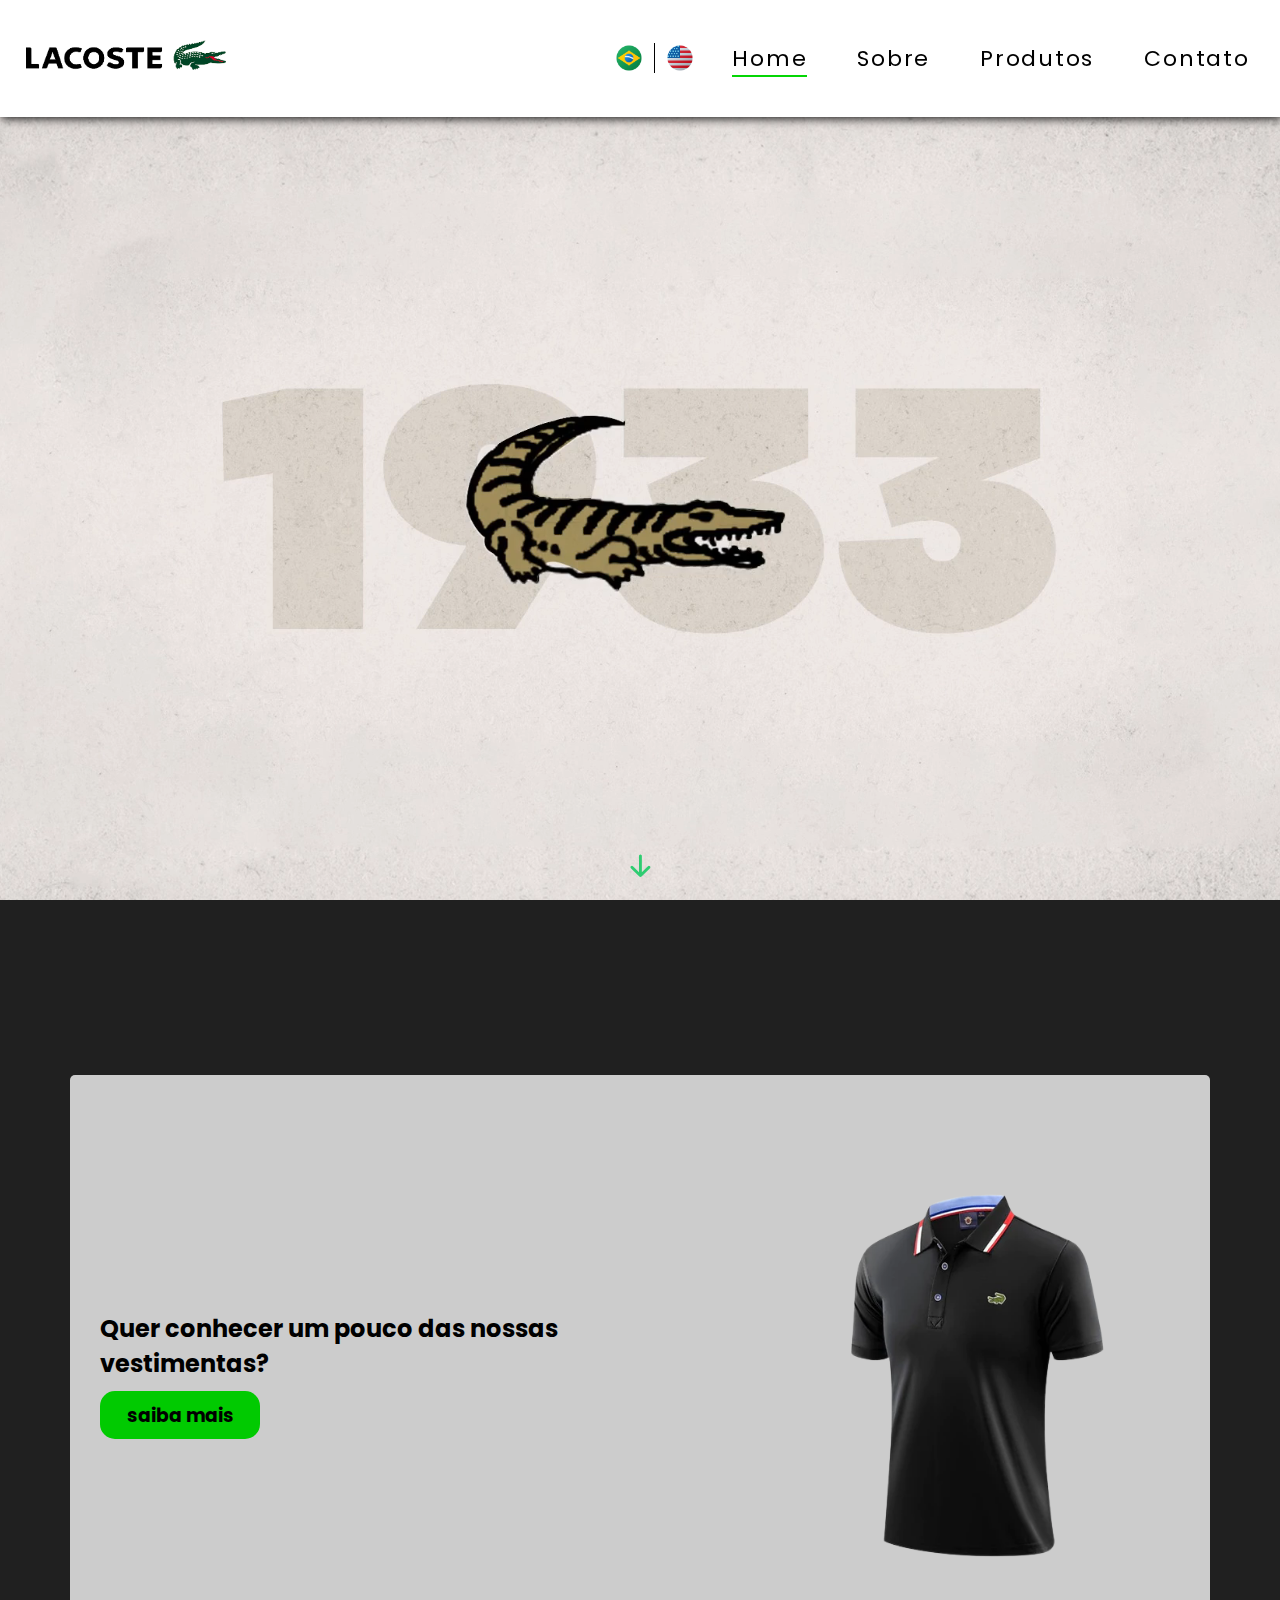
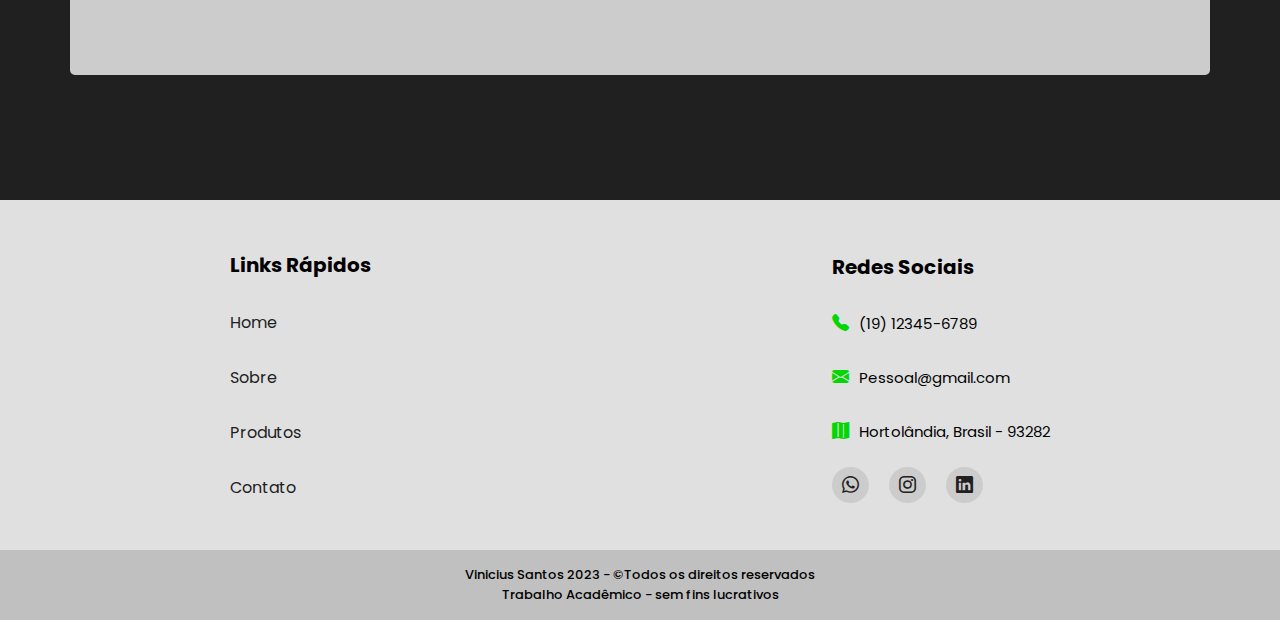
<file: index.html>
<!DOCTYPE html>
<html lang="pt-br">

<head>
    <title>Home | LACOSTE</title>
    <meta charset="UTF-8">
    <meta name="viewport" content="width=device-width, initial-scale=1.0">
    <link rel="icon" type="image/jpg" href="pictures/icones/icon-lala.png">
    <link rel="stylesheet" href="style.css">
    <link rel="stylesheet" href="https://cdn.jsdelivr.net/npm/bootstrap-icons@1.10.5/font/bootstrap-icons.css">
    <!--Importação dos icones-->
    <script src="script.js" defer></script>
</head>

<body>
    <!--Tradutor-->
    <div class="box-traducao">
        <a href="index.html">
            <img src="pictures/icones/icon-Brasil.png" alt="">
        </a>
        <div class="borda"></div>
        <a href="index-2.html">
            <img src="pictures/icones/icon-EUA.png" alt="">
        </a>
    </div>
    <header id="header">
        <a href="index.html"><img src="pictures/icones/logo-lacoste-responsiva.png" class="logo-2"></a>
        <button class="hamburger"></button>
        <div id="logo">
            <a href="index.html">
                <img src="pictures/icones/logo-lacoste.png" class="logo">
            </a>
        </div>
        <nav id="nav">
            <a href="index.html" class="active">Home</a>
            <a href="sobre.html">Sobre</a>
            <a href="modelo.html">Produtos</a>
            <a href="contato.html">Contato</a>
        </nav>
    </header>
    <section id="section">
        <div class="video-background">
            <video autoplay muted loop id="bg-video">
                <source src="pictures/lacoste-prime.mp4" type="video/mp4">
            </video>
            <video autoplay muted loop id="bg-video-responsive">
                <source src="pictures/Lacoste-2.webm" type="video/mp4">
            </video>
        </div>
        <div id="content">

            <div id="box-icon-arrow">
                <a href="#main" class="first"><i class="bi bi-arrow-down-short"></i></a>
                <a href="#main" class="second"><i class="bi bi-arrow-down-short"></i></a>
            </div>

        </div>
    </section>
    <main id="main">
        <div id="container">
            <article class="article-1">
                <h2>Quer conhecer um pouco das nossas vestimentas?</h2>
                <a href="modelo.html">
                    <h3>saiba mais</h3>
                </a>
            </article>
            <article class="article-2">
                <div id="carrossel">
                    <div class="container" id="img">
                        <img src="pictures/Camisas/Polos/Camisa-polo-home-1.png">
                        <img src="pictures/Camisas/Polos/Camisa-polo-home-2.png">
                        <img src="pictures/Camisas/Polos/Camisa-polo-home-3.png">
                        <img src="pictures/Camisas/Polos/Camisa-polo-home-4.png">
                    </div>
                </div>
            </article>
        </div>
    </main>
    <div id="sobe">
        <a href="#">
            <div class="container-sobe">
                <img src="pictures/icones/seta.png">
            </div>
        </a>
    </div>

    <footer class="footer">
        <div class="navbar-radape">
            <h1>Links Rápidos</h1>
            <a href="index.html">Home</a>
            <a href="sobre.html">Sobre</a>
            <a href="modelo.html">Produtos</a>
            <a href="contato.html">Contato</a>
        </div>
        <div class="navbar-socials">
            <h1>Redes Sociais</h1>
            <h4><i class="bi bi-telephone-fill"></i>(19) 12345-6789</h4>
            <h4><i class="bi bi-envelope-fill"></i>Pessoal@gmail.com</h4>
            <h4><i class="bi bi-map-fill"></i>Hortolândia, Brasil - 93282</h4>
            <div class="box-icons-sociais">
                <a
                    href="https://wa.me/5519989698686?text=Fiquei+interessado%28a%29+com+seu+trabalho%2C+e+queria+saber+mais+como+voc%C3%AA%2C+como+desenvolvedor+Front-End"><i
                        class="bi bi-whatsapp"></i></a>
                <a href="https://www.instagram.com/migliaccio_s2/"><i class="bi bi-instagram"></i></a>
                <a href="https://www.linkedin.com/in/vinicius-santos-47295828b"><i class="bi bi-linkedin"></i></a>
            </div>
        </div>
    </footer>
    <div class="footer-low">
        <h5 class="text-footer">
            Vinicius Santos 2023 - &copyTodos os direitos reservados
            <br>Trabalho Acadêmico - sem fins lucrativos
        </h5>
    </div>
</body>

</html>
</file>
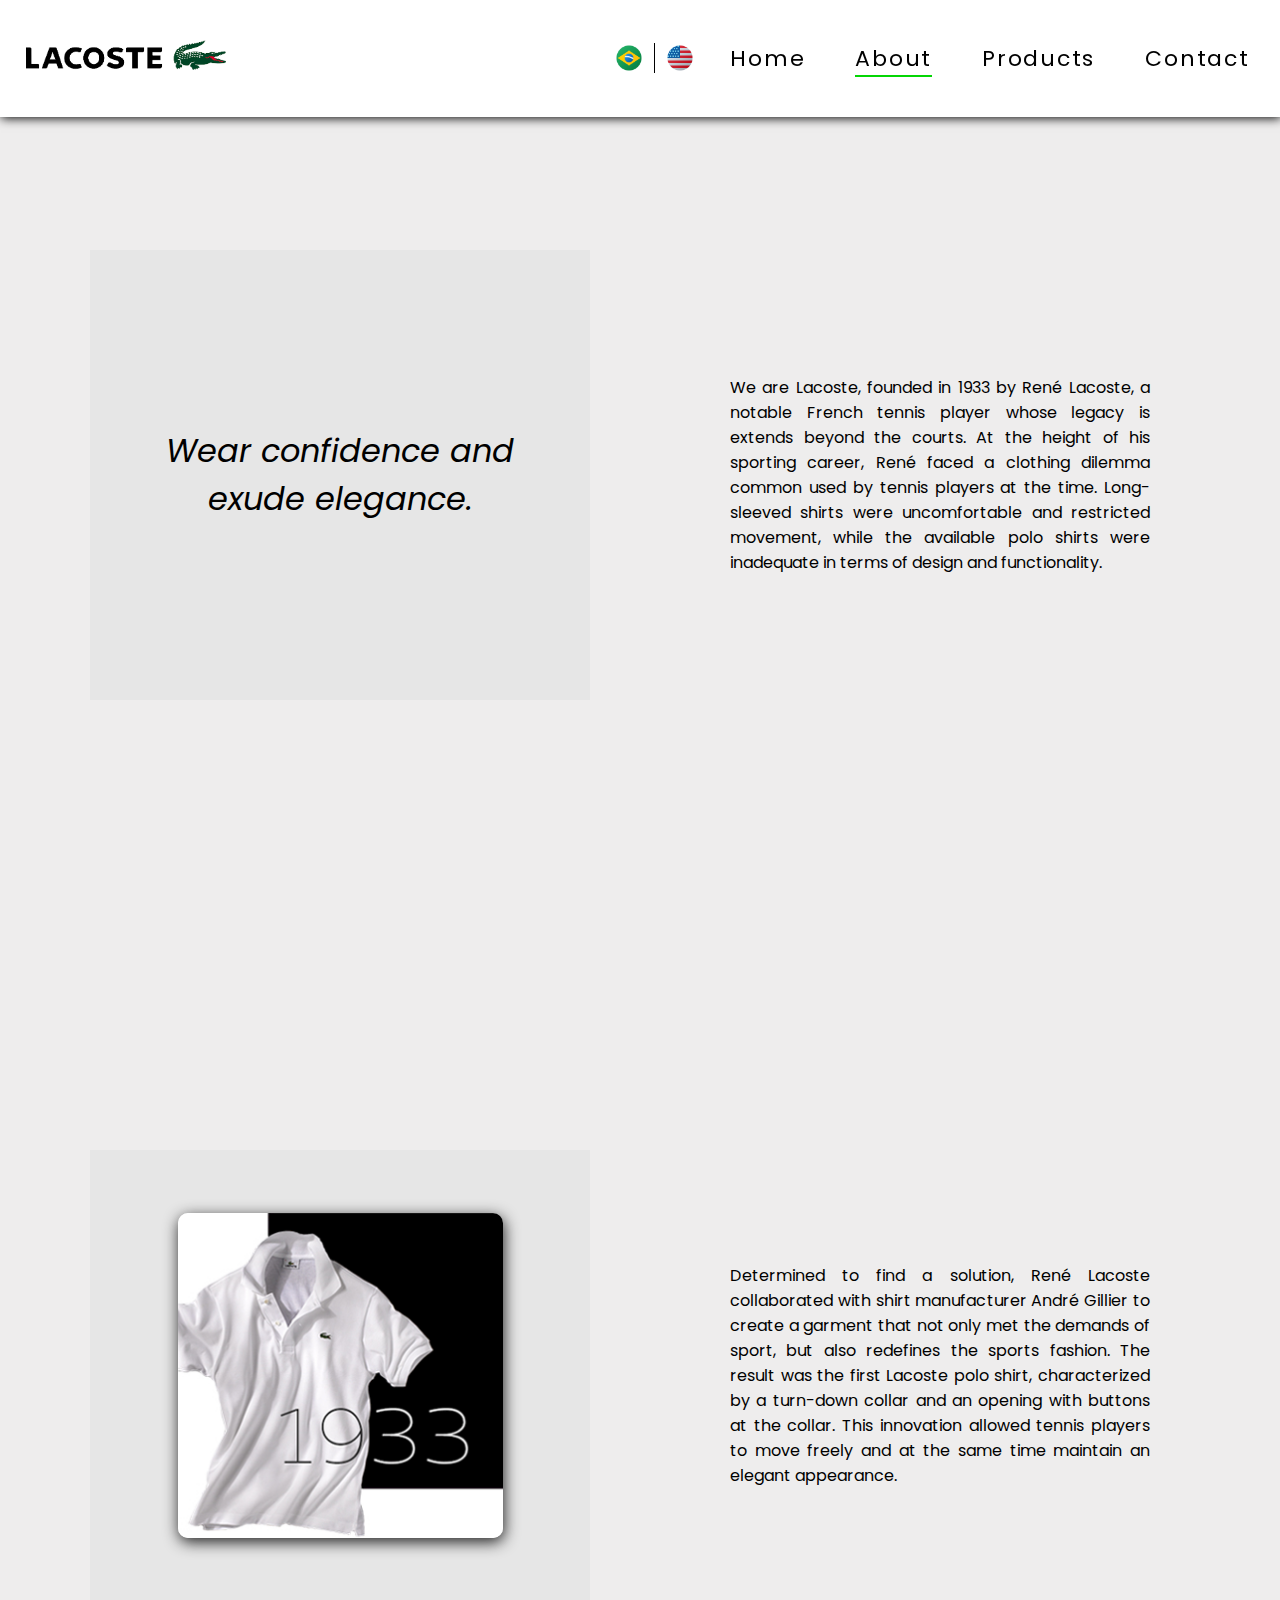
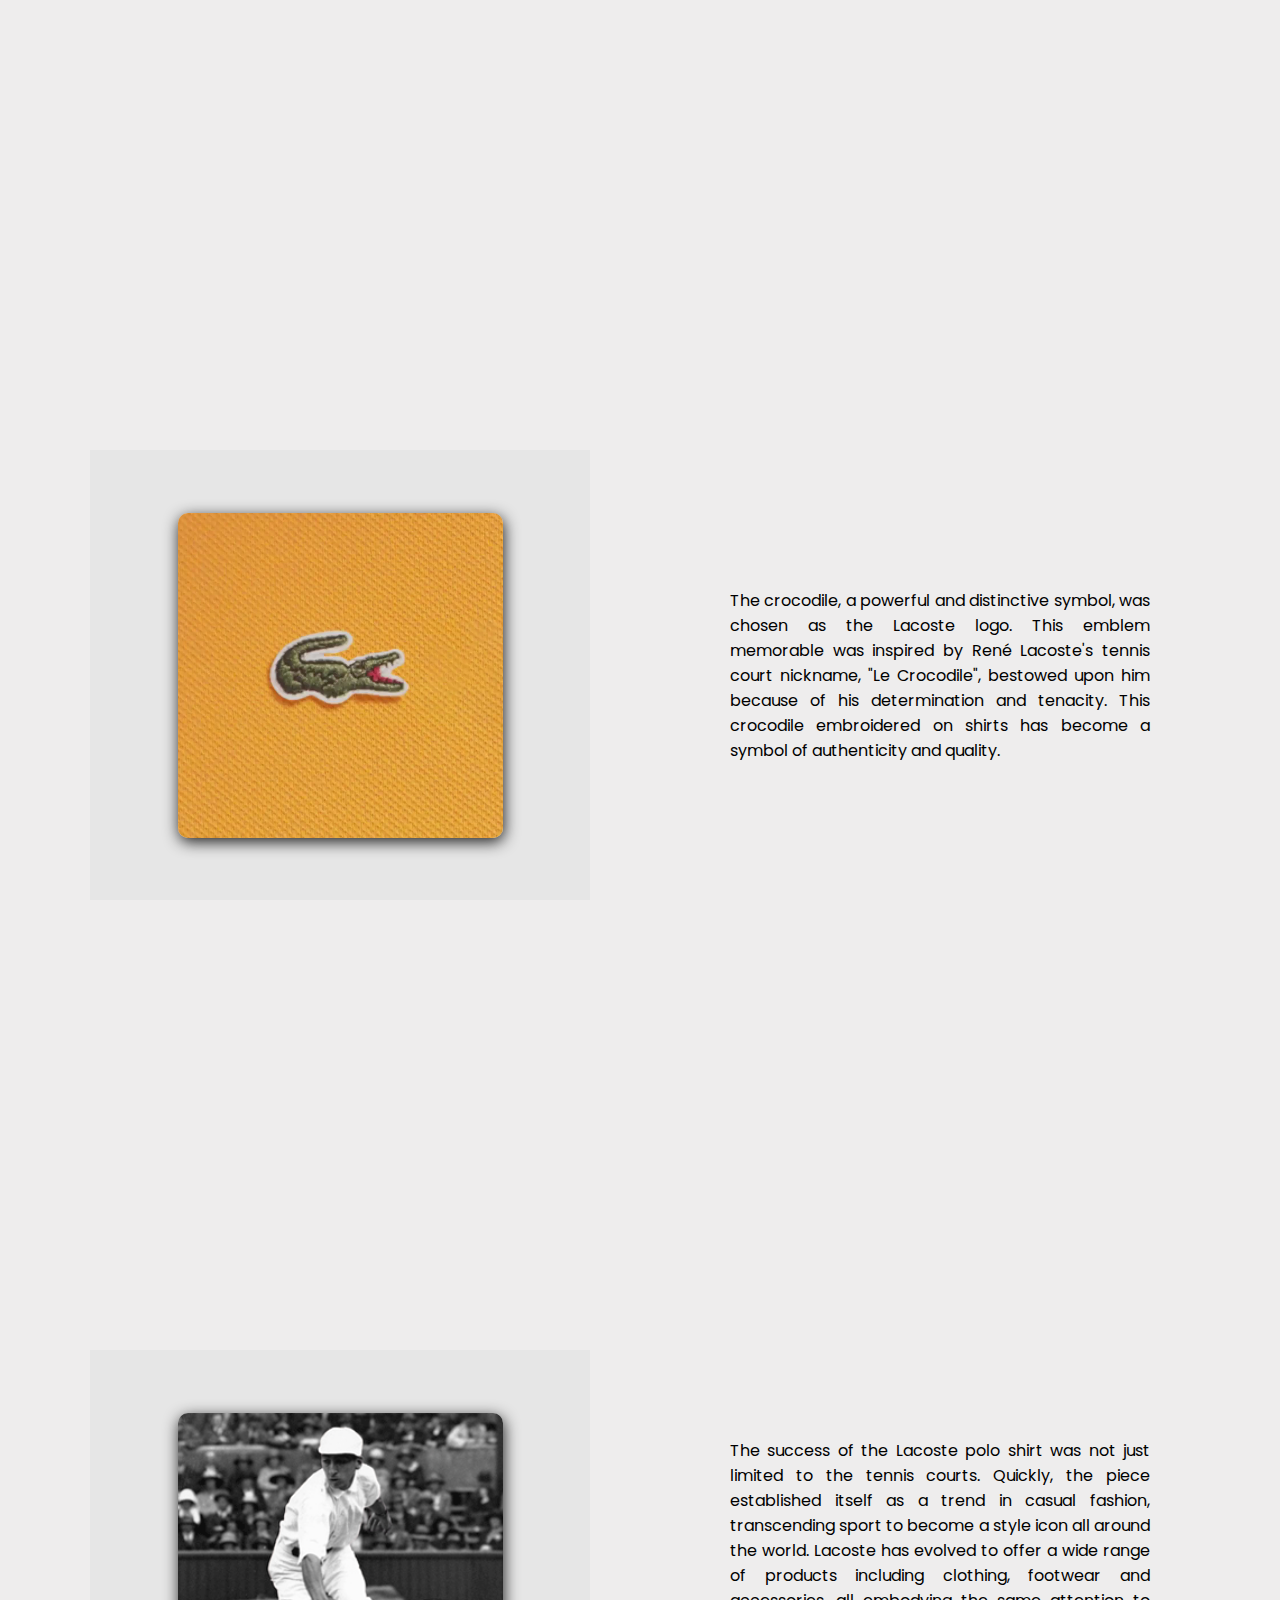
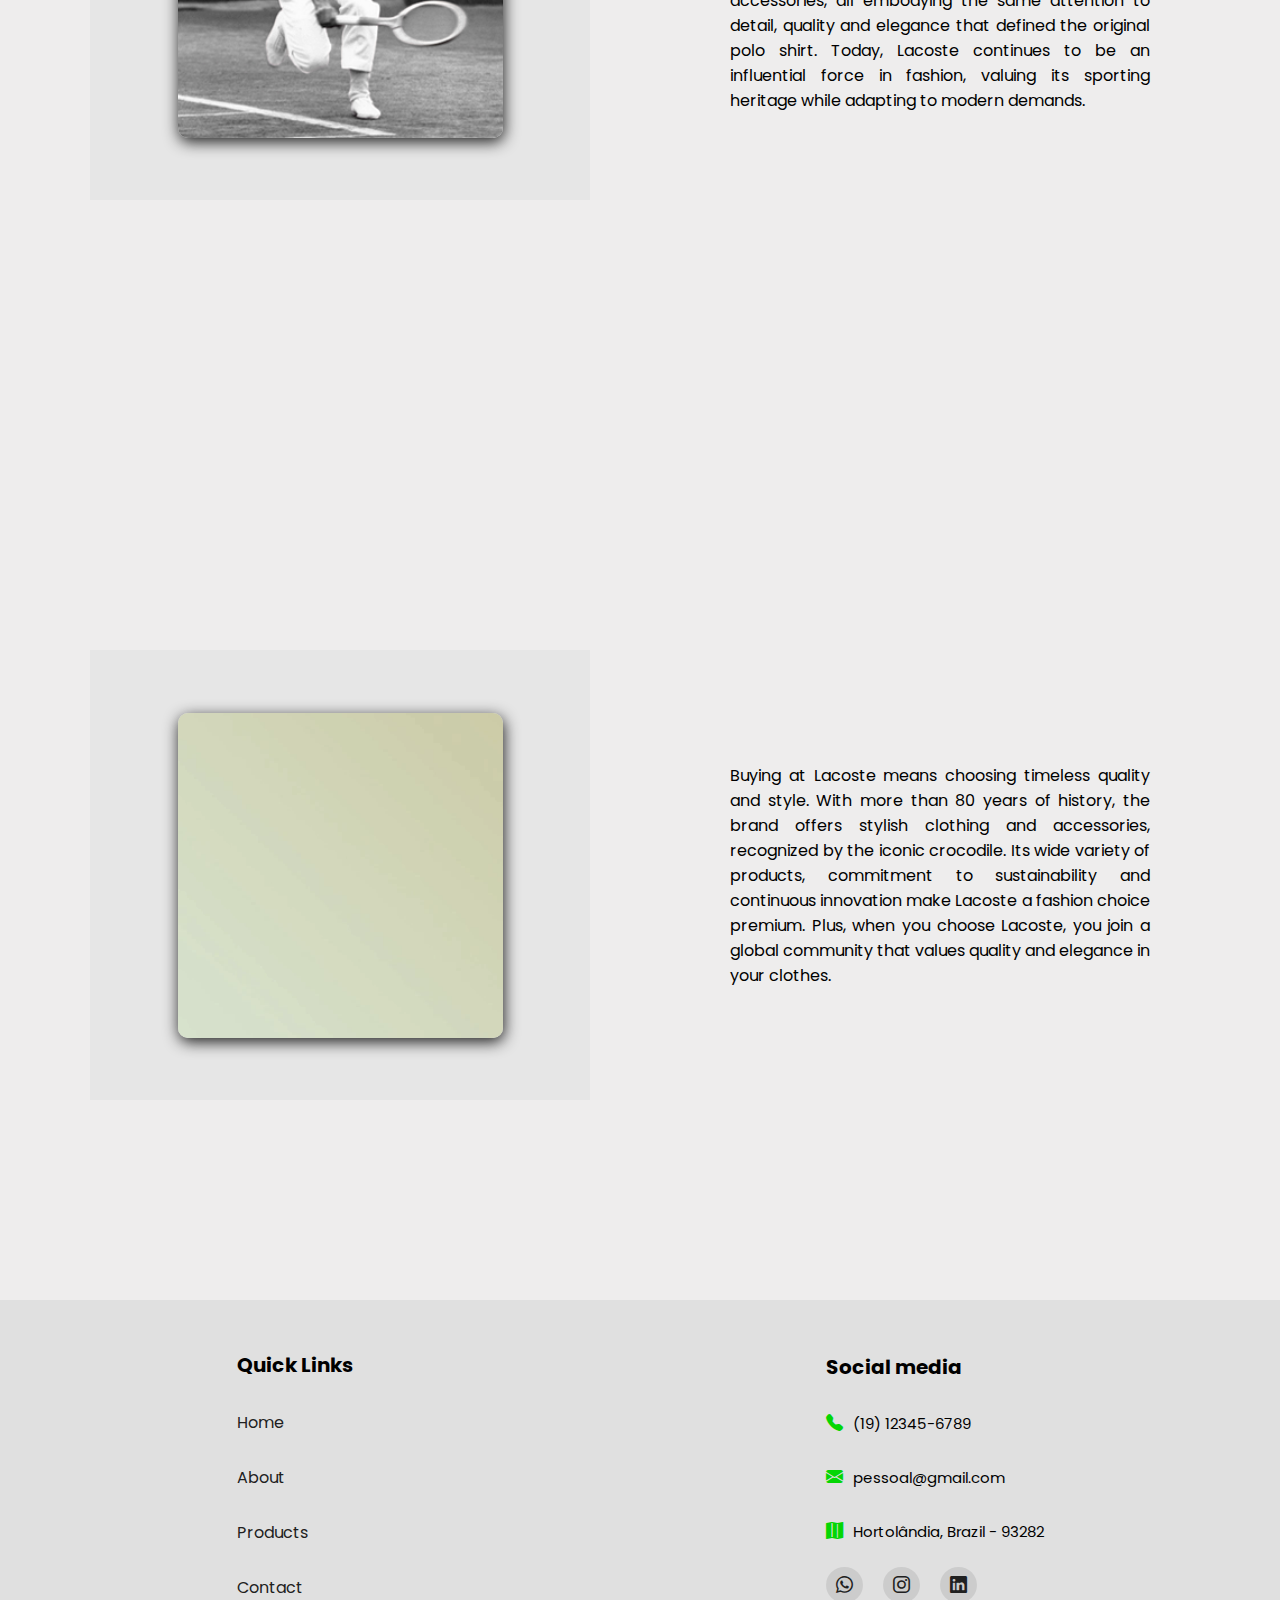
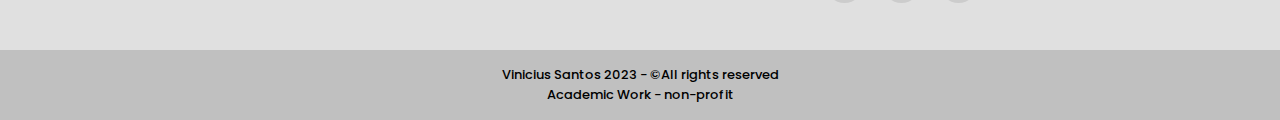
<file: about.html>
<!DOCTYPE html>
<html lang="en">

<head>
    <title>Learn More About Lacoste | LACOSTE</title>
    <meta charset="UTF-8">
    <meta name="viewport" content="width=device-width, initial-scale=1.0">
    <link rel="icon" type="image/jpg" href="pictures/icones/icon-lala.png">
    <link rel="stylesheet" href="style.css">
    <link rel="stylesheet" href="https://cdn.jsdelivr.net/npm/bootstrap-icons@1.10.5/font/bootstrap-icons.css">
    <!--Importação dos icones-->
    <script src="script.js" defer></script>
</head>

<body>
    <!--Tradutor-->
    <div class="box-traducao">
        <a href="sobre.html">
            <img src="pictures/icones/icon-Brasil.png" alt="">
        </a>
        <div class="borda"></div>
        <a href="about.html">
            <img src="pictures/icones/icon-EUA.png" alt="">
        </a>
    </div>
    <header id="header">
        <a href="index-2.html"><img src="pictures/icones/logo-lacoste-responsiva.png" class="logo-2"></a>
        <button class="hamburger"></button>
        <div id="logo">
            <a href="index-2.html">
                <img src="pictures/icones/logo-lacoste.png" class="logo">
            </a>
        </div>
        <nav id="nav">
            <a href="index-2.html">Home</a>
            <a href="about.html" class="active">About</a>
            <a href="model.html">Products</a>
            <a href="contact.html">Contact</a>
        </nav>
    </header>
    <section class="section-sobre">
        <article class="article" id="article-background">
            <h1>Wear confidence and exude elegance.</h1>
        </article>
        <article class="article">
            <p>We are Lacoste, founded in 1933 by René Lacoste, a notable French tennis player whose legacy is
                extends beyond the courts. At the height of his sporting career, René faced a clothing dilemma
                common used by tennis players at the time. Long-sleeved shirts were uncomfortable and
                restricted movement, while the available polo shirts were inadequate in terms of design and
                functionality.
            </p>
        </article>
    </section>
    <section class="section-sobre">
        <article class="article" id="article-background">
            <div class="container-imagem">
                <img src="pictures/imagens-sobre/face-prime-1.png" class="prime">
                <img src="pictures/imagens-sobre/Face-oculta-1.png" class="oculta">
            </div>
        </article>
        <article class="article">
            <p>
                Determined to find a solution, René Lacoste collaborated with shirt manufacturer André Gillier
                to create a garment that not only met the demands of sport, but also redefines the
                sports fashion. The result was the first Lacoste polo shirt, characterized by a turn-down collar
                and an opening with buttons at the collar. This innovation allowed tennis players to move
                freely and at the same time maintain an elegant appearance.
            </p>
        </article>
    </section>
    <section class="section-sobre">
        <article class="article" id="article-background">
            <div class="container-imagem">
                <video autoplay muted loop id="video-sobre" class="prime">
                    <source src="pictures/imagens-sobre/Video-sobre-1.webm" type="video/mp4">
                </video>
                <img src="pictures/imagens-sobre/Face-oculta-3.png" class="oculta">
            </div>

        </article>
        <article class="article">
            <p>
                The crocodile, a powerful and distinctive symbol, was chosen as the Lacoste logo. This emblem
                memorable was inspired by René Lacoste's tennis court nickname, "Le Crocodile", bestowed upon him
                because of his determination and tenacity. This crocodile embroidered on shirts has become a symbol of
                authenticity and quality.
            </p>
        </article>
    </section>
    <section class="section-sobre">
        <article class="article" id="article-background">
            <div class="container-imagem">
                <img src="pictures/imagens-sobre/face-prime-2.png" class="prime">
                <img src="pictures/imagens-sobre/face-oculta-2.png" class="oculta">
            </div>
        </article>
        <article class="article">
            <p>The success of the Lacoste polo shirt was not just limited to the tennis courts. Quickly, the piece
                established itself as a trend in casual fashion, transcending sport to become a style icon
                all around the world. Lacoste has evolved to offer a wide range of products including clothing, footwear
                and accessories, all embodying the same attention to detail, quality and elegance that defined the
                original polo shirt. Today, Lacoste continues to be an influential force in fashion, valuing its
                sporting heritage while adapting to modern demands.
            </p>
        </article>
    </section>
    <section class="section-sobre">
        <article class="article" id="article-background">
            <div class="container-imagem">
                <video autoplay muted loop id="video-sobre" class="prime">
                    <source src="pictures/imagens-sobre/Video-sobre-2.mp4" type="video/mp4">
                </video>
                <video autoplay muted loop id="video-sobre" class="oculta">
                    <source src="pictures/imagens-sobre/Video-sobre-3.mp4" type="video/mp4">
                </video>
            </div>
        </article>
        <article class="article">
            <p>Buying at Lacoste means choosing timeless quality and style. With more than 80 years of history, the
                brand
                offers stylish clothing and accessories, recognized by the iconic crocodile. Its wide variety of
                products, commitment to sustainability and continuous innovation make Lacoste a fashion choice
                premium. Plus, when you choose Lacoste, you join a global community that values
                quality and elegance in your clothes.
            </p>
        </article>
    </section>
    <div id="sobe">
        <a href="#">
            <div class="container-sobe">
                <img src="pictures/icones/seta.png">
            </div>
        </a>
    </div>

    <footer class="footer">
        <div class="navbar-radape">
            <h1>Quick Links</h1>
            <a href="index-2.html">Home</a>
            <a href="about.html">About</a>
            <a href="model.html">Products</a>
            <a href="contact.html">Contact</a>
        </div>
        <div class="navbar-socials">
            <h1>Social media</h1>
            <h4><i class="bi bi-telephone-fill"></i>(19) 12345-6789</h4>
            <h4><i class="bi bi-envelope-fill"></i>pessoal@gmail.com</h4>
            <h4><i class="bi bi-map-fill"></i>Hortolândia, Brazil - 93282</h4>
            <div class="box-icons-sociais">
                <a
                    href="https://wa.me/5519989698686?text=I+was+interested+%28a%29+with+your+work%2C+and+wanted+to+know+more+as+you%2C+as+a+Front-End+developer."><i
                        class="bi bi-whatsapp"></i></a>
                <a href="https://www.instagram.com/migliaccio_s2/"><i class="bi bi-instagram"></i></a>
                <a href="https://www.linkedin.com/in/vinicius-santos-47295828b"><i class="bi bi-linkedin"></i></a>
            </div>
        </div>
    </footer>
    <div class="footer-low">
        <h5 class="text-footer">
            Vinicius Santos 2023 - &copyAll rights reserved
            <br>Academic Work - non-profit
        </h5>
    </div>
</body>

</html>
</file>
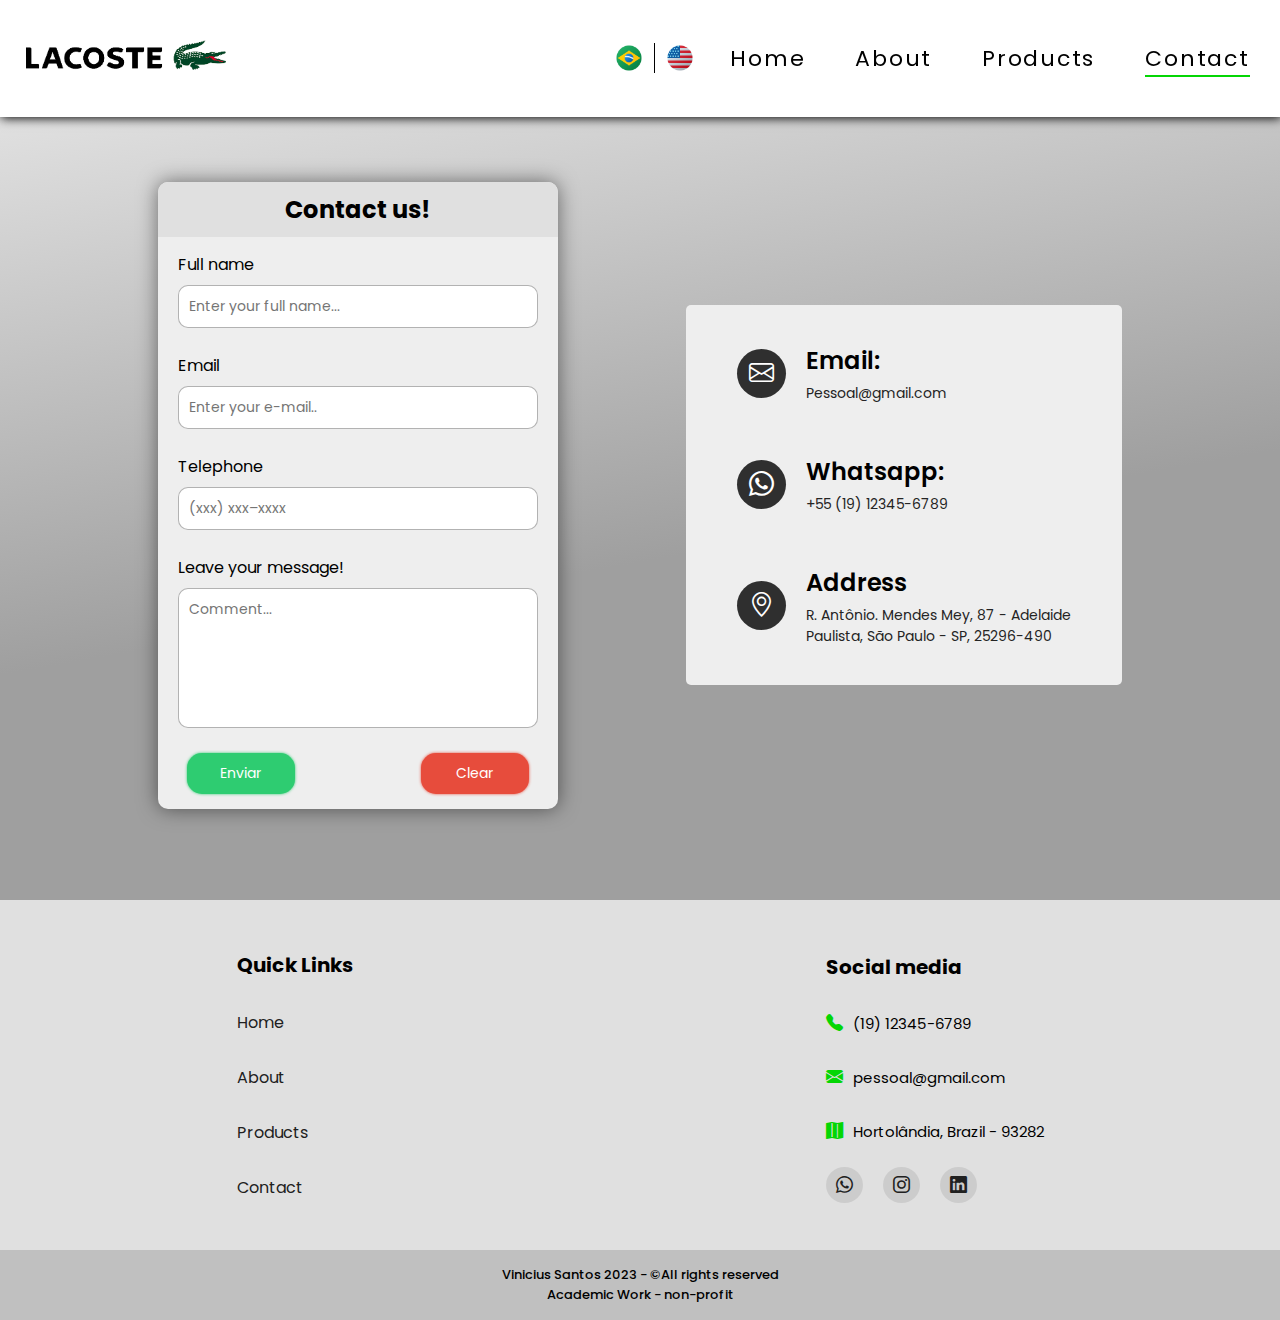
<file: contact.html>
<!DOCTYPE html>
<html lang="en">

<head>
    <title>Contact us | LACOSTE</title>
    <meta charset="UTF-8">
    <meta name="viewport" content="width=device-width, initial-scale=1.0">
    <link rel="icon" type="image/jpg" href="pictures/icones/icon-lala.png">
    <link rel="stylesheet" href="style.css">
    <link rel="stylesheet" href="https://cdn.jsdelivr.net/npm/bootstrap-icons@1.10.5/font/bootstrap-icons.css">
    <!--Importação dos icones-->
    <script src="script-2.js" defer></script>
</head>

<body>
    <!--Tradutor-->
    <div class="box-traducao">
        <a href="contato.html">
            <img src="pictures/icones/icon-Brasil.png" alt="">
        </a>
        <div class="borda"></div>
        <a href="contact.html">
            <img src="pictures/icones/icon-EUA.png" alt="">
        </a>
    </div>
    <header id="header">
        <a href="index-2.html"><img src="pictures/icones/logo-lacoste-responsiva.png" class="logo-2"></a>
        <button class="hamburger"></button>
        <div id="logo">
            <a href="index-2.html">
                <img src="pictures/icones/logo-lacoste.png" class="logo">
            </a>
        </div>
        <nav id="nav">
            <a href="index-2.html">Home</a>
            <a href="about.html">About</a>
            <a href="model.html">Products</a>
            <a href="contact.html" class="active">Contact</a>
        </nav>
    </header>

    <body>
        <section id="section-contato">
            <div class="container-contato">
                <div class="titulo-contato">
                    <h2>Contact us!</h2>
                </div>

                <form id="form" class="form" action="index-2.html" method="get">
                    <div class="form-control">
                        <label for="username">Full name</label>
                        <input type="text" id="username" placeholder="Enter your full name...">
                        <i class="bi bi-exclamation-circle"></i>
                        <i class="bi bi-check-circle"></i>
                        <small>Mensagem de erro</small>
                    </div>

                    <div class="form-control">
                        <label for="email">Email</label>
                        <input type="text" id="email" placeholder="Enter your e-mail..">
                        <i class="bi bi-exclamation-circle"></i>
                        <i class="bi bi-check-circle"></i>
                        <small>Mensagem de erro</small>
                    </div>

                    <div class="form-control">
                        <label for="number">Telephone</label>
                        <input type="text" id="telefone" placeholder="(xxx) xxx–xxxx">
                        <i class="bi bi-exclamation-circle"></i>
                        <i class="bi bi-check-circle"></i>
                        <small>Mensagem de erro</small>
                    </div>
                    <div class="form-control">
                        <label>Leave your message!</label>
                        <textarea type="text" placeholder="Comment..."></textarea>
                    </div>
                    <div class="alinhamento-button">
                        <button type="submit" class="enviar" id="submit" value="Enviar"
                            onclick="return validar()">Enviar</button>
                        <button type="reset" class="excluir" id="clear" value="limpar">Clear</button>
                    </div>
                </form>
            </div>
            <div class="box-alin">
                <div class="box-icon-text-contato">
                    <a href="https://www.google.com/intl/pt-BR/gmail/about/"><i class="bi bi-envelope"></i></a>
                    <div class="box-text-contato">
                        <h2>Email:</h2>
                        <p>Pessoal@gmail.com</p>
                    </div>
                </div>
                <div class="box-icon-text-contato">
                    <a href="https://wa.me/5519989698686?text=I+was+interested+%28a%29+with+your+work%2C+and+wanted+to+know+more+as+you%2C+as+a+Front-End+developer."><i class="bi bi-whatsapp"></i></a>
                    <div class="box-text-contato">
                        <h2>Whatsapp:</h2>
                        <p>+55 (19) 12345-6789</p>
                    </div>
                </div>
                <div class="box-icon-text-contato">
                    <a
                        href="#"><i
                            class="bi bi-geo-alt"></i></a>
                    <div class="box-text-contato">
                        <h2>Address</h2>
                        <p>R. Antônio. Mendes Mey, 87 - Adelaide <br> Paulista, São Paulo - SP, 25296-490</p>
                    </div>
                </div>
            </div>
        </section>
        <div id="sobe">
            <a href="#">
                <div class="container-sobe">
                    <img src="pictures/icones/seta.png">
                </div>
            </a>
        </div>

        <footer class="footer">
            <div class="navbar-radape">
                <h1>Quick Links</h1>
                <a href="index-2.html">Home</a>
                <a href="about.html">About</a>
                <a href="model.html">Products</a>
                <a href="contact.html">Contact</a>
            </div>
            <div class="navbar-socials">
                <h1>Social media</h1>
                <h4><i class="bi bi-telephone-fill"></i>(19) 12345-6789</h4>
                <h4><i class="bi bi-envelope-fill"></i>pessoal@gmail.com</h4>
                <h4><i class="bi bi-map-fill"></i>Hortolândia, Brazil - 93282</h4>
                <div class="box-icons-sociais">
                    <a
                        href="https://wa.me/5519989698686?text=I+was+interested+%28a%29+with+your+work%2C+and+wanted+to+know+more+as+you%2C+as+a+Front-End+developer."><i
                            class="bi bi-whatsapp"></i></a>
                    <a href="https://www.instagram.com/migliaccio_s2/"><i class="bi bi-instagram"></i></a>
                    <a href="https://www.linkedin.com/in/vinicius-santos-47295828b"><i class="bi bi-linkedin"></i></a>
                </div>
            </div>
        </footer>
        <div class="footer-low">
            <h5 class="text-footer">
                Vinicius Santos 2023 - &copyAll rights reserved
                <br>Academic Work - non-profit
            </h5>
        </div>
    </body>

</html>
</file>
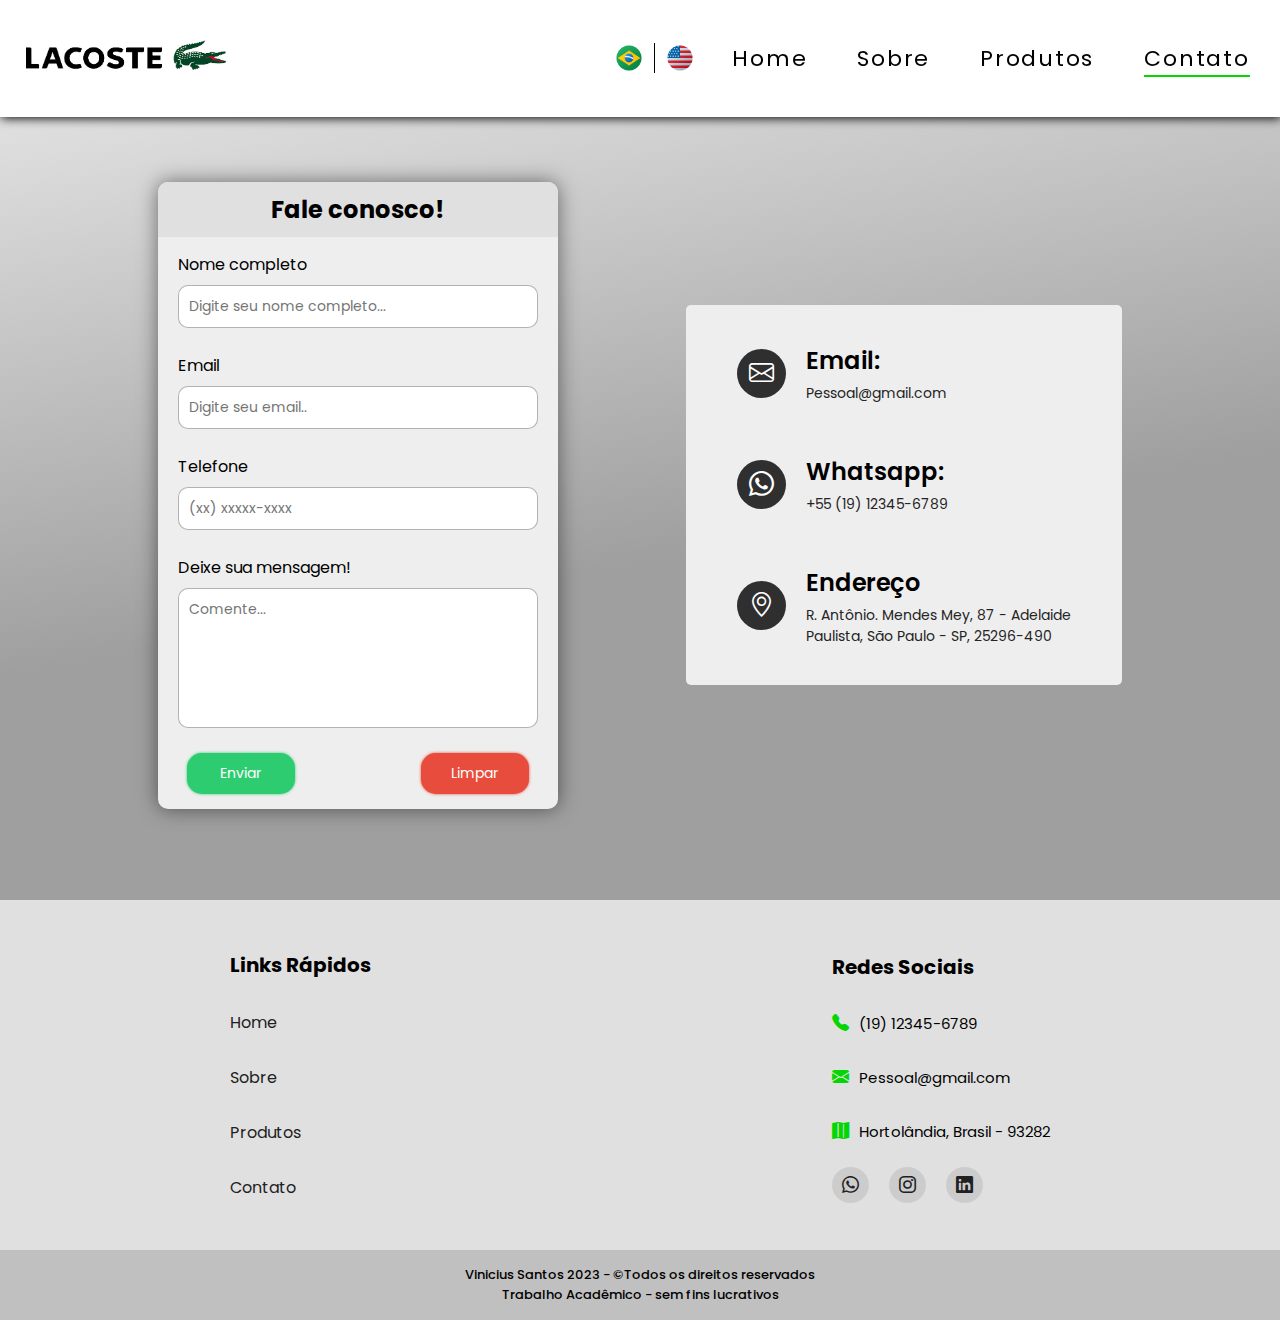
<file: contato.html>
<!DOCTYPE html>
<html lang="pt-br">

<head>
    <title>Contate-nos | LACOSTE</title>
    <meta charset="UTF-8">
    <meta name="viewport" content="width=device-width, initial-scale=1.0">
    <link rel="icon" type="image/jpg" href="pictures/icones/icon-lala.png">
    <link rel="stylesheet" href="style.css">
    <link rel="stylesheet" href="https://cdn.jsdelivr.net/npm/bootstrap-icons@1.10.5/font/bootstrap-icons.css">
    <!--Importação dos icones-->
    <script src="script.js" defer></script>
</head>

<body>
    <!--Tradutor-->
    <div class="box-traducao">
        <a href="contato.html">
            <img src="pictures/icones/icon-Brasil.png" alt="">
        </a>
        <div class="borda"></div>
        <a href="contact.html">
            <img src="pictures/icones/icon-EUA.png" alt="">
        </a>
    </div>
    <header id="header">
        <a href="index.html"><img src="pictures/icones/logo-lacoste-responsiva.png" class="logo-2"></a>
        <button class="hamburger"></button>
        <div id="logo">
            <a href="index.html">
                <img src="pictures/icones/logo-lacoste.png" class="logo">
            </a>
        </div>
        <nav id="nav">
            <a href="index.html">Home</a>
            <a href="sobre.html">Sobre</a>
            <a href="modelo.html">Produtos</a>
            <a href="contato.html" class="active">Contato</a>
        </nav>
    </header>

    <body>
        <section id="section-contato">
            <div class="container-contato">
                <div class="titulo-contato">
                    <h2>Fale conosco!</h2>
                </div>

                <form id="form" class="form" action="index.html" method="get">
                    <div class="form-control">
                        <label for="username">Nome completo</label>
                        <input type="text" id="username" placeholder="Digite seu nome completo...">
                        <i class="bi bi-exclamation-circle"></i>
                        <i class="bi bi-check-circle"></i>
                        <small>Mensagem de erro</small>
                    </div>

                    <div class="form-control">
                        <label for="email">Email</label>
                        <input type="text" id="email" placeholder="Digite seu email..">
                        <i class="bi bi-exclamation-circle"></i>
                        <i class="bi bi-check-circle"></i>
                        <small>Mensagem de erro</small>
                    </div>

                    <div class="form-control">
                        <label for="number">Telefone</label>
                        <input type="text" id="telefone" placeholder="(xx) xxxxx-xxxx">
                        <i class="bi bi-exclamation-circle"></i>
                        <i class="bi bi-check-circle"></i>
                        <small>Mensagem de erro</small>
                    </div>
                    <div class="form-control">
                        <label>Deixe sua mensagem!</label>
                        <textarea type="text" placeholder="Comente..."></textarea>
                    </div>
                    <div class="alinhamento-button">
                        <button type="submit" class="enviar" id="submit" value="Enviar"
                            onclick="return validar()">Enviar</button>
                        <button type="reset" class="excluir" id="clear" value="limpar">Limpar</button>
                    </div>
                </form>
            </div>
            <div class="box-alin">
                <div class="box-icon-text-contato">
                    <a href="https://www.google.com/intl/pt-BR/gmail/about/"><i class="bi bi-envelope"></i></a>
                    <div class="box-text-contato">
                        <h2>Email:</h2>
                        <p>Pessoal@gmail.com</p>
                    </div>
                </div>
                <div class="box-icon-text-contato">
                    <a href="//wa.me/5519989698686?text=Fiquei+interessado%28a%29+com+seu+trabalho%2C+e+queria+saber+mais+como+voc%C3%AA%2C+como+desenvolvedor+Front-End"><i class="bi bi-whatsapp"></i></a>
                    <div class="box-text-contato">
                        <h2>Whatsapp:</h2>
                        <p>+55 (19) 12345-6789</p>
                    </div>
                </div>
                <div class="box-icon-text-contato">
                    <a
                        href="#"><i
                            class="bi bi-geo-alt"></i></a>
                    <div class="box-text-contato">
                        <h2>Endereço</h2>
                        <p>R. Antônio. Mendes Mey, 87 - Adelaide <br> Paulista, São Paulo - SP, 25296-490</p>
                    </div>
                </div>
            </div>
        </section>
        <div id="sobe">
            <a href="#">
                <div class="container-sobe">
                    <img src="pictures/icones/seta.png">
                </div>
            </a>
        </div>
        <footer class="footer">
            <div class="navbar-radape">
                <h1>Links Rápidos</h1>
                <a href="index.html">Home</a>
                <a href="sobre.html">Sobre</a>
                <a href="modelo.html">Produtos</a>
                <a href="contato.html">Contato</a>
            </div>
            <div class="navbar-socials">
                <h1>Redes Sociais</h1>
                <h4><i class="bi bi-telephone-fill"></i>(19) 12345-6789</h4>
                <h4><i class="bi bi-envelope-fill"></i>Pessoal@gmail.com</h4>
                <h4><i class="bi bi-map-fill"></i>Hortolândia, Brasil - 93282</h4>
                <div class="box-icons-sociais">
                    <a
                        href="https://wa.me/5519989698686?text=Fiquei+interessado%28a%29+com+seu+trabalho%2C+e+queria+saber+mais+como+voc%C3%AA%2C+como+desenvolvedor+Front-End"><i
                            class="bi bi-whatsapp"></i></a>
                    <a href="https://www.instagram.com/migliaccio_s2/"><i class="bi bi-instagram"></i></a>
                    <a href="https://www.linkedin.com/in/vinicius-santos-47295828b"><i class="bi bi-linkedin"></i></a>
                </div>
            </div>
        </footer>
        <footer class="footer-low">
            <h5 class="text-footer">
                Vinicius Santos 2023 - &copyTodos os direitos reservados
                <br>Trabalho Acadêmico - sem fins lucrativos
            </h5>
        </footer>
    </body>

</html>
</file>
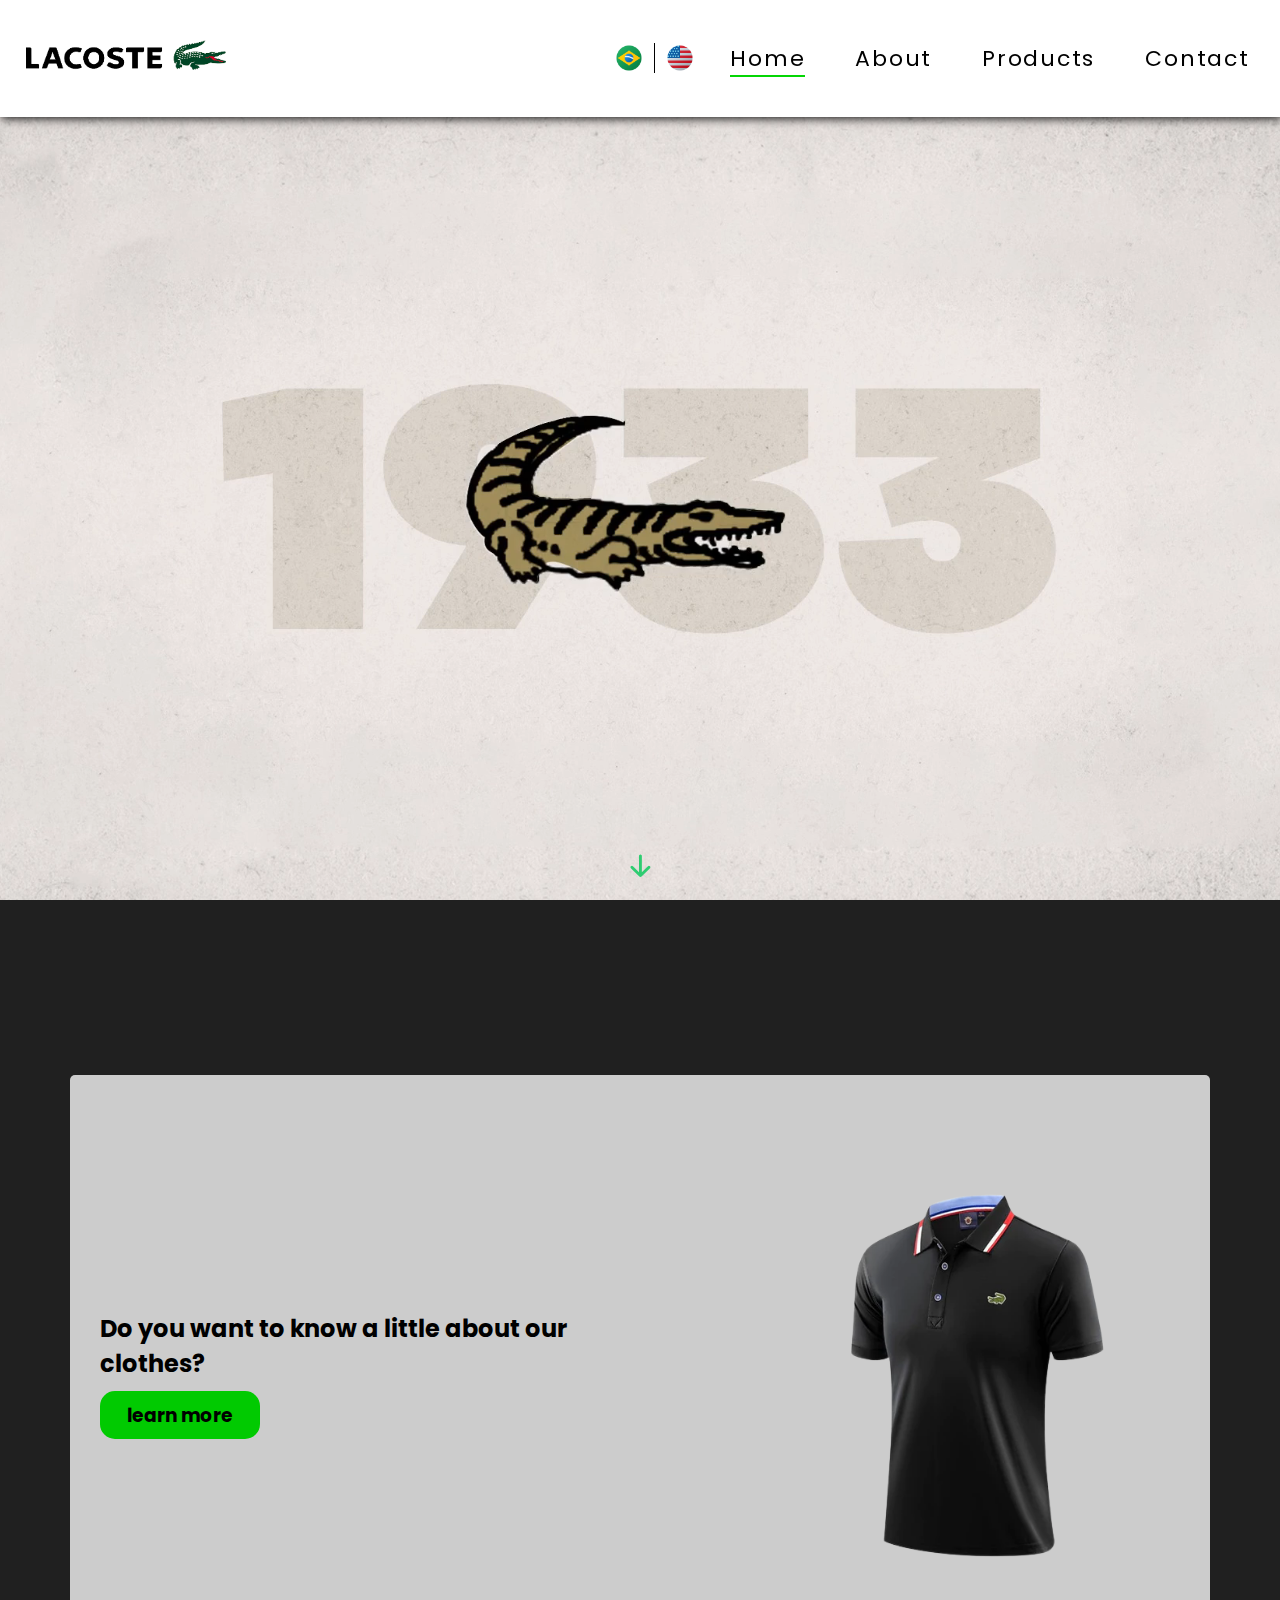
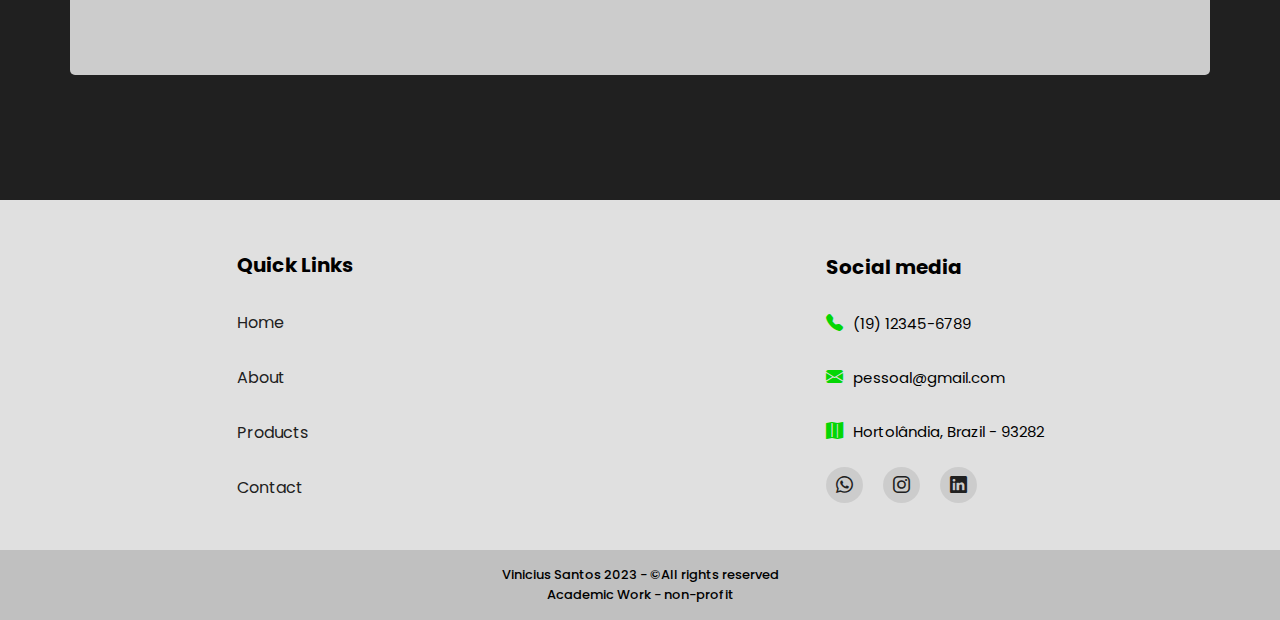
<file: index-2.html>
<!DOCTYPE html>
<html lang="en">

<head>
    <title>Home | LACOSTE</title>
    <meta charset="UTF-8">
    <meta name="viewport" content="width=device-width, initial-scale=1.0">
    <link rel="icon" type="image/jpg" href="pictures/icones/icon-lala.png">
    <link rel="stylesheet" href="style.css">
    <link rel="stylesheet" href="https://cdn.jsdelivr.net/npm/bootstrap-icons@1.10.5/font/bootstrap-icons.css">
    <!--Importação dos icones-->
    <script src="script.js" defer></script>
</head>

<body>
    <!--Tradutor-->
    <div class="box-traducao">
        <a href="index.html">
            <img src="pictures/icones/icon-Brasil.png" alt="">
        </a>
        <div class="borda"></div>
        <a href="index-2.html">
            <img src="pictures/icones/icon-EUA.png" alt="">
        </a>
    </div>
    <header id="header">
        <a href="index-2.html"><img src="pictures/icones/logo-lacoste-responsiva.png" class="logo-2"></a>
        <button class="hamburger"></button>
        <div id="logo">
            <a href="index-2.html">
                <img src="pictures/icones/logo-lacoste.png" class="logo">
            </a>
        </div>
        <nav id="nav">
            <a href="index-2.html" class="active">Home</a>
            <a href="about.html">About</a>
            <a href="model.html">Products</a>
            <a href="contact.html">Contact</a>
        </nav>
    </header>
    <section id="section">
        <div class="video-background">
            <video autoplay muted loop id="bg-video">
                <source src="pictures/lacoste-prime.mp4" type="video/mp4">
            </video>
            <video autoplay muted loop id="bg-video-responsive">
                <source src="pictures/Lacoste-2.webm" type="video/mp4">
            </video>
        </div>
        <div id="content">

            <div id="box-icon-arrow">
                <a href="#main" class="first"><i class="bi bi-arrow-down-short"></i></a>
                <a href="#main" class="second"><i class="bi bi-arrow-down-short"></i></a>
            </div>

        </div>
    </section>
    <main id="main">
        <div id="container">
            <article class="article-1">
                <h2>Do you want to know a little about our clothes?</h2>
                <a href="model.html">
                    <h3>learn more</h3>
                </a>
            </article>
            <article class="article-2">
                <div id="carrossel">
                    <div class="container" id="img">
                        <img src="pictures/Camisas/Polos/Camisa-polo-home-1.png">
                        <img src="pictures/Camisas/Polos/Camisa-polo-home-2.png">
                        <img src="pictures/Camisas/Polos/Camisa-polo-home-3.png">
                        <img src="pictures/Camisas/Polos/Camisa-polo-home-4.png">
                    </div>
                </div>
            </article>
        </div>
    </main>
    <div id="sobe">
        <a href="#">
            <div class="container-sobe">
                <img src="pictures/icones/seta.png">
            </div>
        </a>
    </div>

    <footer class="footer">
        <div class="navbar-radape">
            <h1>Quick Links</h1>
            <a href="index-2.html">Home</a>
            <a href="about.html">About</a>
            <a href="model.html">Products</a>
            <a href="contact.html">Contact</a>
        </div>
        <div class="navbar-socials">
            <h1>Social media</h1>
            <h4><i class="bi bi-telephone-fill"></i>(19) 12345-6789</h4>
            <h4><i class="bi bi-envelope-fill"></i>pessoal@gmail.com</h4>
            <h4><i class="bi bi-map-fill"></i>Hortolândia, Brazil - 93282</h4>
            <div class="box-icons-sociais">
                <a
                    href="https://wa.me/5519989698686?text=I+was+interested+%28a%29+with+your+work%2C+and+wanted+to+know+more+as+you%2C+as+a+Front-End+developer."><i
                        class="bi bi-whatsapp"></i></a>
                <a href="https://www.instagram.com/migliaccio_s2/"><i class="bi bi-instagram"></i></a>
                <a href="https://www.linkedin.com/in/vinicius-santos-47295828b"><i class="bi bi-linkedin"></i></a>
            </div>
        </div>
    </footer>
    <div class="footer-low">
        <h5 class="text-footer">
            Vinicius Santos 2023 - &copyAll rights reserved
            <br>Academic Work - non-profit
        </h5>
    </div>
</body>

</html>
</file>
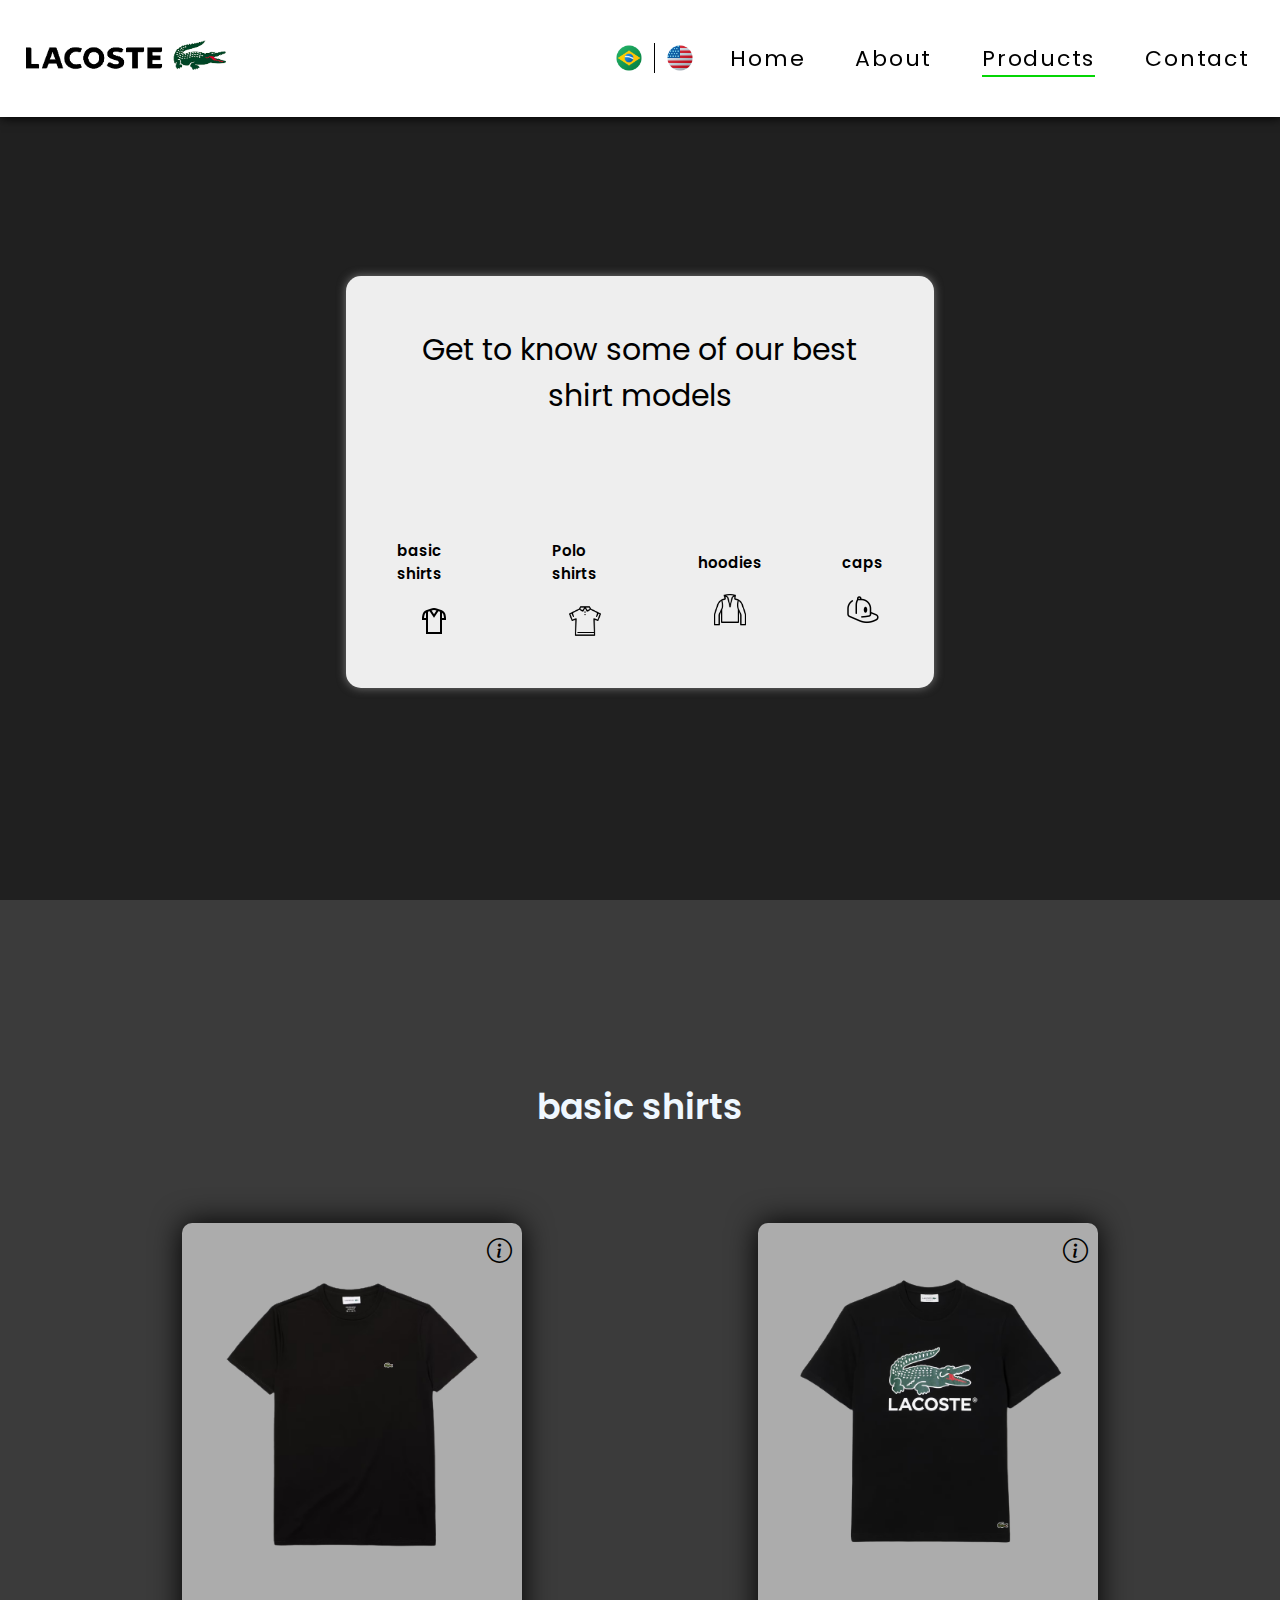
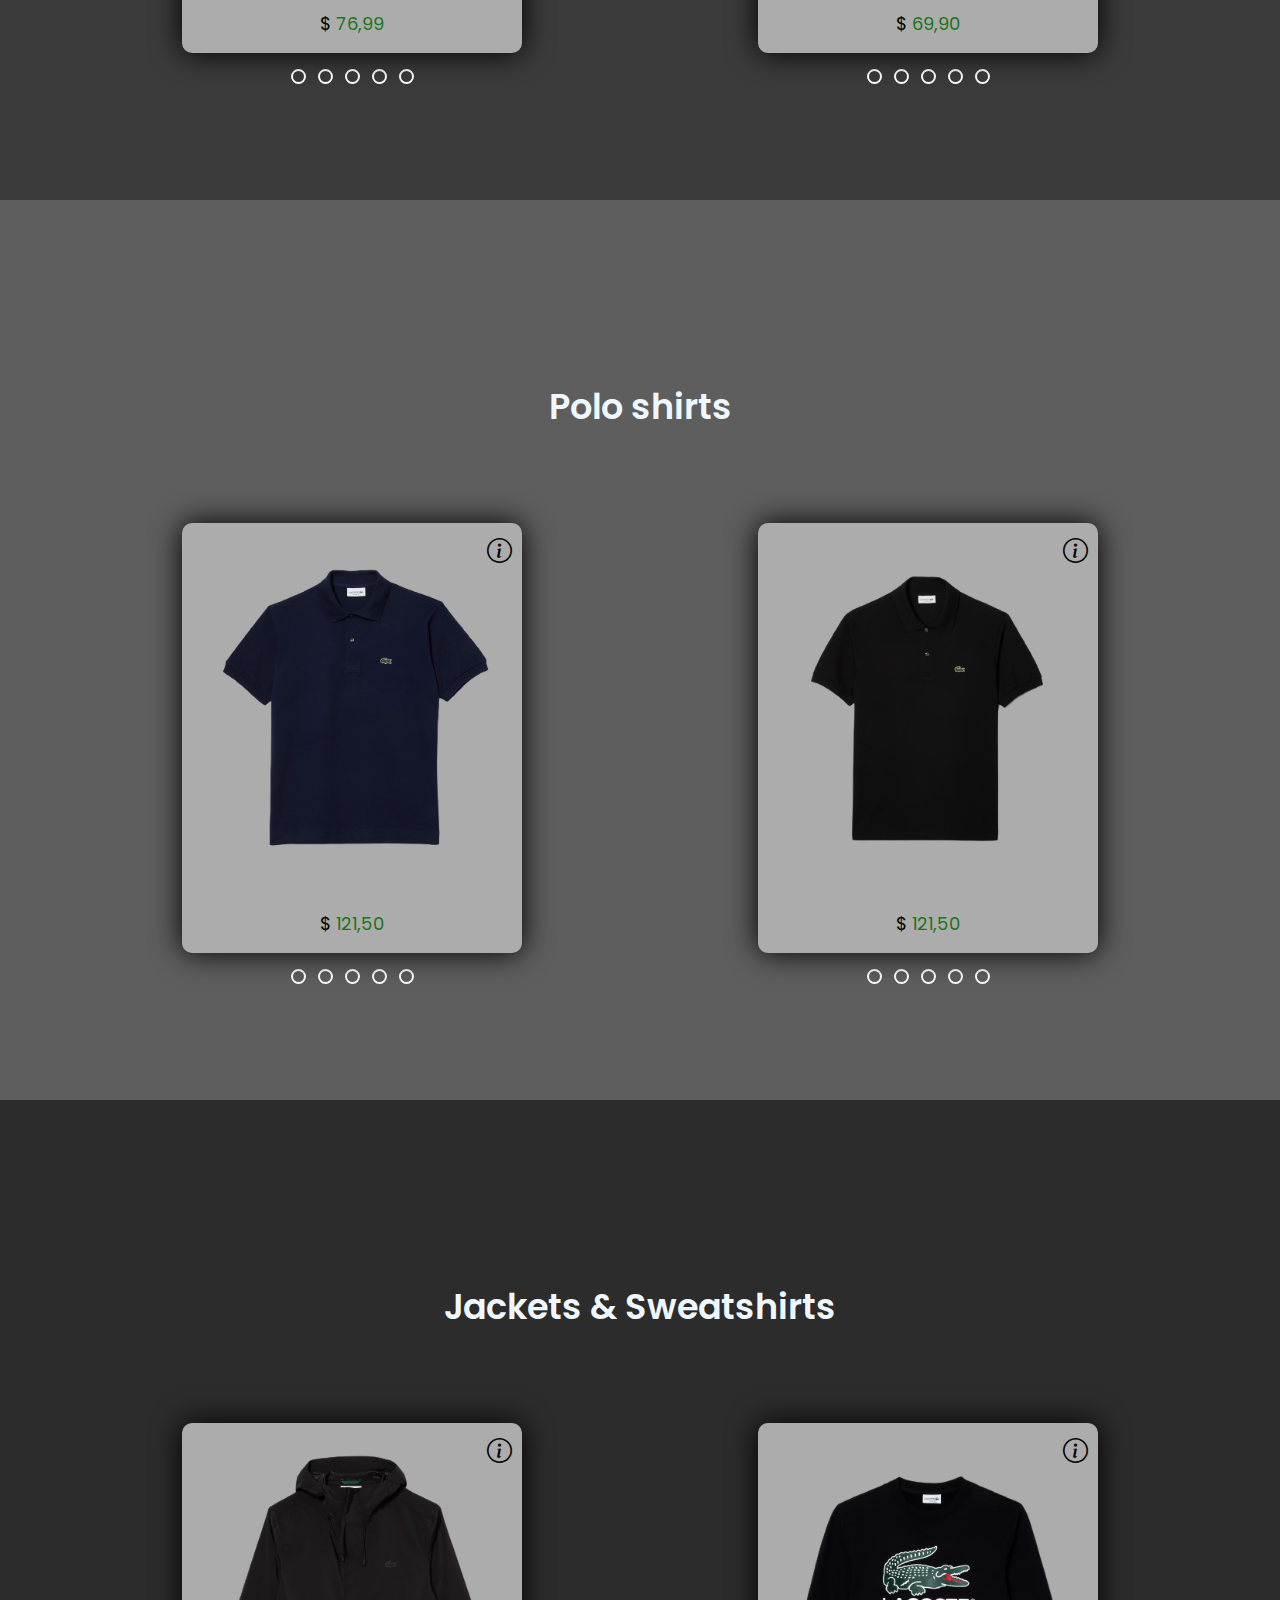
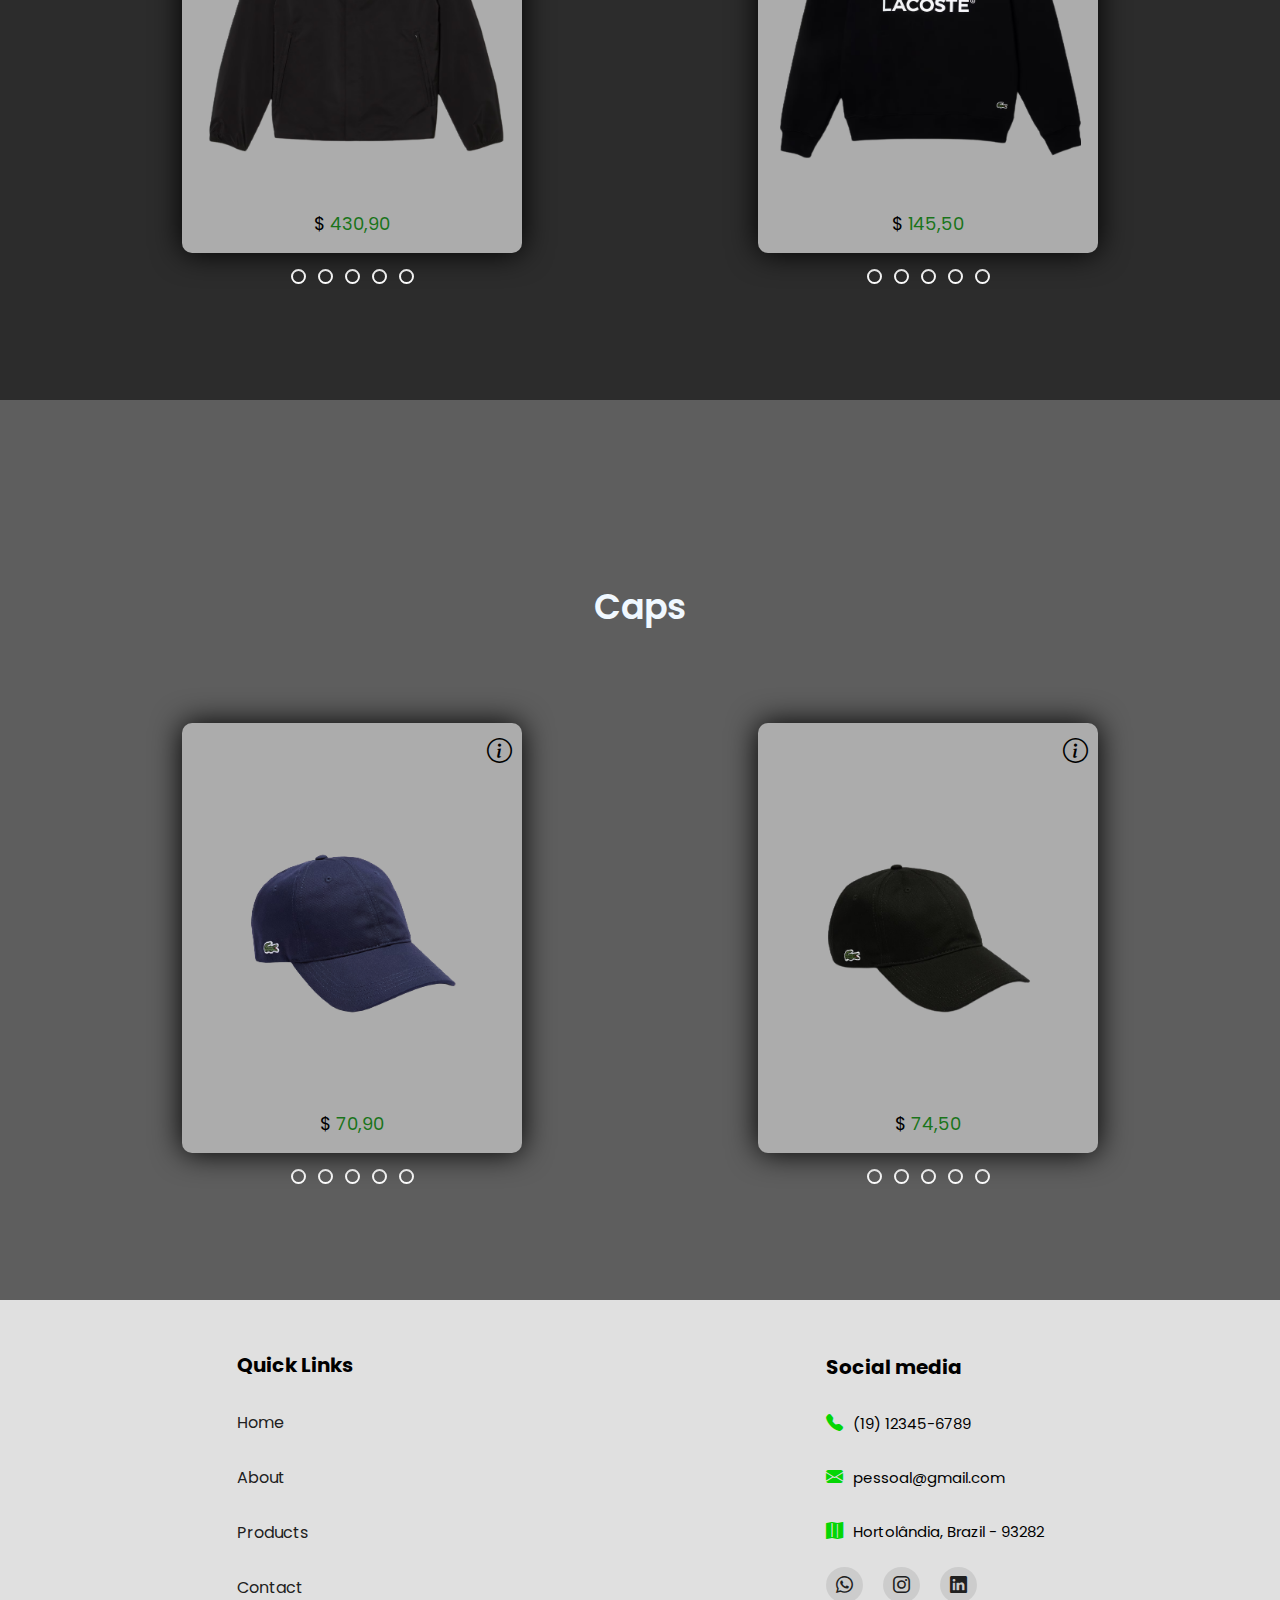
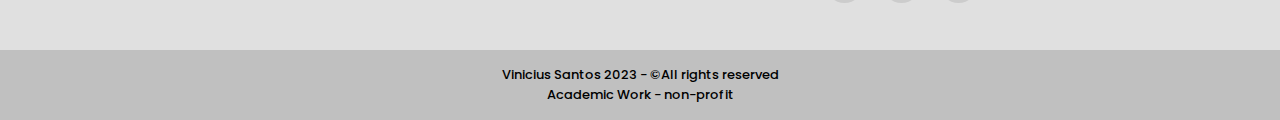
<file: model.html>
<!DOCTYPE html>
<html lang="en">

<head>
    <title>Our Clothing Models | LACOSTE</title>
    <meta charset="UTF-8">
    <meta name="viewport" content="width=device-width, initial-scale=1.0">
    <link rel="icon" type="image/jpg" href="pictures/icones/icon-lala.png">
    <link rel="stylesheet" href="style.css">
    <link rel="stylesheet" href="https://cdn.jsdelivr.net/npm/bootstrap-icons@1.10.5/font/bootstrap-icons.css">
    <!--Importação dos icones-->
    <script src="script.js" defer></script>
</head>

<body>
    <!--Tradutor-->
    <div class="box-traducao">
        <a href="modelo.html">
            <img src="pictures/icones/icon-Brasil.png" alt="">
        </a>
        <div class="borda"></div>
        <a href="model.html">
            <img src="pictures/icones/icon-EUA.png" alt="">
        </a>
    </div>

    <header id="header">
        <a href="index-2.html"><img src="pictures/icones/logo-lacoste-responsiva.png" class="logo-2"></a>
        <button class="hamburger"></button>
        <div id="logo">
            <a href="model.html">
                <img src="pictures/icones/logo-lacoste.png" class="logo">
            </a>
        </div>
        <nav id="nav">
            <a href="index-2.html">Home</a>
            <a href="about.html">About</a>
            <a href="model.html" class="active">Products</a>
            <a href="contact.html">Contact</a>
        </nav>
    </header>

    <!----------------------------------------Primeira section---------------------------------------------------------->

    <section id="section-modelo">
        <div id="container-modelo">
            <h1>Get to know some of our best <br> shirt models</h1>
            <nav id="navbar">
                <div id="navbar-responsive">
                    <a href="#section-modelo-2">basic shirts
                        <img src="pictures/icones/icone-modelo/icon-camisa.png" alt="camisa-Basica-icon">
                    </a>
                    <a href="#section-modelo-3">Polo shirts
                        <img src="pictures/icones/icone-modelo/icon-polo.png" alt="Camisa-polo-icon">
                    </a>
                </div>
                <div id="navbar-responsive">
                    <a href="#section-modelo-4">hoodies
                        <img src="pictures/icones/icone-modelo/icon-jaqueta.png" alt="jaqueta-icon">
                    </a>
                    <a href="#section-modelo-5">caps
                        <img src="pictures/icones/icone-modelo/icon-boné.png" alt="boné-icon">
                    </a>
                </div>
            </nav>
        </div>
    </section>

    <!----------------------------------------segunda section---------------------------------------------------------->

    <section id="section-modelo-2">
        <h2 class="titulo-section">basic shirts</h2>
        <main class="container-modelo-carrossel">
            <div id="container-modelo-img-carrossel">
                <div class="box-img">
                    <div class="slides">
                        <input type="radio" name="slide" id="slide1" checked>
                        <input type="radio" name="slide" id="slide2">
                        <input type="radio" name="slide" id="slide3">
                        <input type="radio" name="slide" id="slide4">
                        <input type="radio" name="slide" id="slide5">

                        <div class="slide s1">
                            <i class="bi bi-info-circle"></i>
                            <img src="pictures/Camisas/Basicas/Camisa-1.png" alt="camisa-1">
                            <h5>$ <p>76,99</p>
                            </h5>
                            <div class="oculta-modelo">
                                <i class="bi bi-x-lg"></i>
                                <p class="text-oculto">Men's Pima Cotton T-shirt</p>
                                <s>$ 90,99</s>
                                <h5>$ <p>76,99</p>
                                </h5>
                                <button class="compra">Buy</button>
                            </div>
                        </div>
                        <div class="slide">
                            <i class="bi bi-info-circle"></i>
                            <img src="pictures/Camisas/Basicas/Camisa-2.png" alt="camisa-2">
                            <h5>$ <p>96,90</p>
                            </h5>
                            <div class="oculta-modelo">
                                <i class="bi bi-x-lg"></i>
                                <p class="text-oculto">Men's Regular Fit T-Shirt with Signed Collar</p>
                                <h5>$ <p>96,90</p>
                                </h5>
                                <button class="compra">Buy</button>
                            </div>
                        </div>
                        <div class="slide">
                            <i class="bi bi-info-circle"></i>
                            <img src="pictures/Camisas/Basicas/Camisa-3.png" alt="camisa-3">
                            <h5>$ <p>77,99</p>
                            </h5>
                            <div class="oculta-modelo">
                                <i class="bi bi-x-lg"></i>
                                <p class="text-oculto">Men's Pima Cotton T-shirt</p>
                                <s>96,50</s>
                                <h5>$ <p>77,99</p>
                                </h5>

                                <button class="compra">Buy</button>
                            </div>
                        </div>
                        <div class="slide">
                            <i class="bi bi-info-circle"></i>
                            <img src="pictures/Camisas/Basicas/camisa-4.png" alt="camisa-4">
                            <h5>$ <p>75,90</p>
                            </h5>
                            <div class="oculta-modelo">
                                <i class="bi bi-x-lg"></i>
                                <p class="text-oculto">Men's Pima Cotton T-shirt</p>
                                <h5>$ <p>75,90</p>
                                </h5>
                                <button class="compra">Buy</button>
                            </div>
                        </div>
                        <div class="slide">
                            <i class="bi bi-info-circle"></i>
                            <img src="pictures/Camisas/Basicas/camisa-5.png" alt="camisa-5">
                            <h5>$ <p>69,99</p>
                            </h5>
                            <div class="oculta-modelo">
                                <i class="bi bi-x-lg"></i>
                                <p class="text-oculto">Men's Pima Cotton T-shirt</p>
                                <h5>$ <p>69,99</p>
                                </h5>
                                <button class="compra">Buy</button>
                            </div>
                        </div>
                    </div>
                </div>
                <div class="navigation">
                    <label class="bar" for="slide1"></label>
                    <label class="bar" for="slide2"></label>
                    <label class="bar" for="slide3"></label>
                    <label class="bar" for="slide4"></label>
                    <label class="bar" for="slide5"></label>
                </div>
            </div>
            <div id="container-modelo-img-carrossel">
                <div class="box-img">
                    <div class="slides">
                        <input type="radio" name="slide2" id="slide6" checked>
                        <input type="radio" name="slide2" id="slide7">
                        <input type="radio" name="slide2" id="slide8">
                        <input type="radio" name="slide2" id="slide9">
                        <input type="radio" name="slide2" id="slide10">

                        <div class="slide s2">
                            <i class="bi bi-info-circle"></i>
                            <img src="pictures/Camisas/Basicas/camisa-6.png" alt="camisa-6">
                            <h5>$ <p>69,90</p>
                            </h5>
                            <div class="oculta-modelo">
                                <i class="bi bi-x-lg"></i>
                                <p class="text-oculto">Cotton jersey t-shirt with logo print</p>
                                <h5>$ <p>69,90</p>
                                </h5>
                                <button class="compra">Buy</button>
                            </div>
                        </div>
                        <div class="slide">
                            <i class="bi bi-info-circle"></i>
                            <img src="pictures/Camisas/Basicas/Camisa-7.png" alt="camisa-7">
                            <h5>$ <p>78,40</p>
                            </h5>
                            <div class="oculta-modelo">
                                <i class="bi bi-x-lg"></i>
                                <p class="text-oculto">Men's V-neck Pima Cotton jersey t-shirt</p>
                                <s>$ 98,90</s>
                                <h5>$ <p>78,40</p>
                                </h5>
                                <button class="compra">Buy</button>
                            </div>
                        </div>
                        <div class="slide">
                            <i class="bi bi-info-circle"></i>
                            <img src="pictures/Camisas/Basicas/Camisa-8.png" alt="camisa-8">
                            <h5>$ <p>100,50</p>
                            </h5>
                            <div class="oculta-modelo">
                                <i class="bi bi-x-lg"></i>
                                <p class="text-oculto">Striped cotton t-shirt with 3D print</p>
                                <h5>$ <p>100,50</p>
                                </h5>
                                <button class="compra">Buy</button>
                            </div>
                        </div>
                        <div class="slide">
                            <i class="bi bi-info-circle"></i>
                            <img src="pictures/Camisas/Basicas/Camisa-9.png" alt="camisa-9">
                            <h5>$ <p>88,50</p>
                            </h5>
                            <div class="oculta-modelo">
                                <i class="bi bi-x-lg"></i>
                                <p class="text-oculto">Stretch piqué t-shirt with striped collar</p>
                                <s>$ 109,90</s>
                                <h5>$ <p>88,50</p>
                                </h5>
                                <button class="compra">Buy</button>
                            </div>
                        </div>
                        <div class="slide">
                            <i class="bi bi-info-circle"></i>
                            <img src="pictures/Camisas/Basicas/Camisa-10.png" alt="camisa-10">
                            <h5>$ <p>80,50</p>
                            </h5>
                            <div class="oculta-modelo">
                                <i class="bi bi-x-lg"></i>
                                <p class="text-oculto">Cotton jersey sports t-shirt</p>
                                <h5>$ <p>80,50</p>
                                </h5>
                                <button class="compra">Buy</button>
                            </div>
                        </div>
                    </div>
                </div>
                <div class="navigation">
                    <label class="bar" for="slide6"></label>
                    <label class="bar" for="slide7"></label>
                    <label class="bar" for="slide8"></label>
                    <label class="bar" for="slide9"></label>
                    <label class="bar" for="slide10"></label>
                </div>
            </div>
        </main>
    </section>

    <!----------------------------------------terceira section---------------------------------------------------------->


    <section id="section-modelo-3">
        <h2 class="titulo-section">Polo shirts</h2>
        <main class="container-modelo-carrossel">
            <article id="container-modelo-img-carrossel">
                <div class="box-img">
                    <div class="slides">
                        <input type="radio" name="slide3" id="slide11" checked>
                        <input type="radio" name="slide3" id="slide12">
                        <input type="radio" name="slide3" id="slide13">
                        <input type="radio" name="slide3" id="slide14">
                        <input type="radio" name="slide3" id="slide15">

                        <div class="slide s3">
                            <i class="bi bi-info-circle"></i>
                            <img src="pictures/Camisas/Polos/Camisa-1.png" alt="polo-1">
                            <h5>$ <p>121,50</p>
                            </h5>
                            <div class="oculta-modelo">
                                <i class="bi bi-x-lg"></i>
                                <p class="text-oculto">Men's Polo Shirt L.12.12 Original</p>
                                <h5>$ <p>121,50</p>
                                </h5>
                                <button class="compra">Buy</button>
                            </div>
                        </div>
                        <div class="slide">
                            <i class="bi bi-info-circle"></i>
                            <img src="pictures/Camisas/Polos/Camisa-2.png" alt="polo-2">
                            <h5>$ <p>150,50</p>
                            </h5>
                            <div class="oculta-modelo">
                                <i class="bi bi-x-lg"></i>
                                <p class="text-oculto">Plain Men's Polo with Golf Print on the Chest</p>
                                <s>$ 162,90</s>
                                <h5>$ <p>150,50</p>
                                </h5>
                                <button class="compra">Buy</button>
                            </div>
                        </div>
                        <div class="slide">
                            <i class="bi bi-info-circle"></i>
                            <img src="pictures/Camisas/Polos/Camisa-3.png" alt="polo-3">
                            <h5>$ <p>121,50</p>
                            </h5>
                            <div class="oculta-modelo">
                                <i class="bi bi-x-lg"></i>
                                <p class="text-oculto">Men's Polo Shirt L.12.12 Original</p>
                                <h5>$ <p>121,50</p>
                                </h5>
                                <button class="compra">Buy</button>
                            </div>
                        </div>
                        <div class="slide">
                            <i class="bi bi-info-circle"></i>
                            <img src="pictures/Camisas/Polos/Camisa-4.png" alt="polo-4">
                            <h5>$ <p>133,99</p>
                            </h5>
                            <div class="oculta-modelo">
                                <i class="bi bi-x-lg"></i>
                                <p class="text-oculto">Paris Men's Polo in Cotton Piqué with Stretch</p>
                                <h5>$ <p>133,99</p>
                                </h5>
                                <button class="compra">Buy</button>
                            </div>
                        </div>
                        <div class="slide">
                            <i class="bi bi-info-circle"></i>
                            <img src="pictures/Camisas/Polos/Camisa-5.png" alt="polo-5">
                            <h5>$ <p>133,90</p>
                            </h5>
                            <div class="oculta-modelo">
                                <i class="bi bi-x-lg"></i>
                                <p class="text-oculto">Paris Men's Polo in Cotton Piqué with Stretch</p>
                                <s>$ 155,00</s>
                                <h5>$ <p>133,90</p>
                                </h5>
                                <button class="compra">Buy</button>
                            </div>
                        </div>
                    </div>
                </div>
                <div class="navigation">
                    <label class="bar" for="slide11"></label>
                    <label class="bar" for="slide12"></label>
                    <label class="bar" for="slide13"></label>
                    <label class="bar" for="slide14"></label>
                    <label class="bar" for="slide15"></label>
                </div>
            </article>
            <article id="container-modelo-img-carrossel">
                <div class="box-img">
                    <div class="slides">
                        <input type="radio" name="slide4" id="slide16" checked>
                        <input type="radio" name="slide4" id="slide17">
                        <input type="radio" name="slide4" id="slide18">
                        <input type="radio" name="slide4" id="slide19">
                        <input type="radio" name="slide4" id="slide20">

                        <div class="slide s4">
                            <i class="bi bi-info-circle"></i>
                            <img src="pictures/Camisas/Polos/Camisa-6.png" alt="polo-6">
                            <h5>$ <p>121,50</p>
                            </h5>
                            <div class="oculta-modelo">
                                <i class="bi bi-x-lg"></i>
                                <p class="text-oculto">Men's Polo Shirt L.12.12 Original</p>
                                <h5>$ <p>121,50</p>
                                </h5>
                                <button class="compra">Buy</button>
                            </div>
                        </div>
                        <div class="slide">
                            <i class="bi bi-info-circle"></i>
                            <img src="pictures/Camisas/Polos/Camisa-7.png" alt="polo-7">
                            <h5>$ <p>130,90</p>
                            </h5>
                            <div class="oculta-modelo">
                                <i class="bi bi-x-lg"></i>
                                <p class="text-oculto">Paris Men's Polo in Cotton Piqué with Stretch</p>
                                <h5>$ <p>130,90</h5>
                                <button class="compra">Buy</button>
                            </div>
                        </div>
                        <div class="slide">
                            <i class="bi bi-info-circle"></i>
                            <img src="pictures/Camisas/Polos/Camisa-8.png" alt="polo-8">
                            <h5>$ <p>100,99</p>
                            </h5>
                            <div class="oculta-modelo">
                                <i class="bi bi-x-lg"></i>
                                <p class="text-oculto">Regular Fit polo in cotton with polyester</p>
                                <s>$ 130,50</s>
                                <h5>$ <p>100,99</p>
                                </h5>
                                <button class="compra">Buy</button>
                            </div>
                        </div>
                        <div class="slide">
                            <i class="bi bi-info-circle"></i>
                            <img src="pictures/Camisas/Polos/Camisa-9.png" alt="polo-9">
                            <h5>$ <p>100,90</p>
                            </h5>
                            <div class="oculta-modelo">
                                <i class="bi bi-x-lg"></i>
                                <p class="text-oculto">Regular Fit polo in cotton with polyester</p>
                                <h5>$ <p>100,90</p>
                                </h5>
                                <button class="compra">Buy</button>
                            </div>
                        </div>
                        <div class="slide">
                            <i class="bi bi-info-circle"></i>
                            <img src="pictures/Camisas/Polos/Camisa-10.png" alt="polo-10">
                            <h5>$ <p>155,50</p>
                            </h5>
                            <div class="oculta-modelo">
                                <i class="bi bi-x-lg"></i>
                                <p class="text-oculto">Men's Polo L.12.12 with Bicolor Emblem</p>
                                <h5>$ <p>155,50</p>
                                </h5>
                                <button class="compra">Buy</button>
                            </div>
                        </div>
                    </div>
                </div>
                <div class="navigation">
                    <label class="bar" for="slide16"></label>
                    <label class="bar" for="slide17"></label>
                    <label class="bar" for="slide18"></label>
                    <label class="bar" for="slide19"></label>
                    <label class="bar" for="slide20"></label>
                </div>
            </article>
        </main>
    </section>

    <!----------------------------------------quarta section---------------------------------------------------------->

    <section id="section-modelo-4">
        <h2 class="titulo-section">Jackets & Sweatshirts</h2>
        <main class="container-modelo-carrossel">
            <article id="container-modelo-img-carrossel">
                <div class="box-img">
                    <div class="slides">
                        <input type="radio" name="slide5" id="slide21" checked>
                        <input type="radio" name="slide5" id="slide22">
                        <input type="radio" name="slide5" id="slide23">
                        <input type="radio" name="slide5" id="slide24">
                        <input type="radio" name="slide5" id="slide25">

                        <div class="slide s5">
                            <i class="bi bi-info-circle"></i>
                            <img src="pictures/Camisas/moletons/Moletom-1.png" alt="Moletom-1">
                            <h5>$ <p>430,90</p>
                            </h5>
                            <div class="oculta-modelo">
                                <i class="bi bi-x-lg"></i>
                                <p class="text-oculto">Lacoste Men's Short Sports Jacket Water Resistant</p>
                                <s>$ 580,90</s>
                                <h5>$ <p>430,90</p>
                                </h5>
                                <button class="compra">Buy</button>
                            </div>
                        </div>
                        <div class="slide">
                            <i class="bi bi-info-circle"></i>
                            <img src="pictures/Camisas/moletons/Moletom-2.png" alt="Moletom-2">
                            <h5>$ <p>175,50</p>
                            </h5>
                            <div class="oculta-modelo">
                                <i class="bi bi-x-lg"></i>
                                <p class="text-oculto">Lacoste Men's Loose Fit Crew Neck Sweatshirt with Print crocodile
                                </p>
                                <s>$ 200,50</s>
                                <h5>$ <p>175,50</p>
                                </h5>
                                <button class="compra">Buy</button>
                            </div>
                        </div>
                        <div class="slide">
                            <i class="bi bi-info-circle"></i>
                            <img src="pictures/Camisas/moletons/Moletom-3.png" alt="Moletom-3">
                            <h5>$ <p>195,90</p>
                            </h5>
                            <div class="oculta-modelo">
                                <i class="bi bi-x-lg"></i>
                                <p class="text-oculto">Unisex Loose Fit sweatshirt in organic cotton with hood</p>
                                <h5>$ <p>195,90</p>
                                </h5>
                                <button class="compra">Buy</button>
                            </div>
                        </div>
                        <div class="slide">
                            <i class="bi bi-info-circle"></i>
                            <img src="pictures/Camisas/moletons/Moletom-4.png" alt="Moletom-4">
                            <h5>$ <p>140,50</p>
                            </h5>
                            <div class="oculta-modelo">
                                <i class="bi bi-x-lg"></i>
                                <p class="text-oculto">Unisex Loose Fit sweatshirt in organic cotton with hood</p>
                                <h5>$ <p>140,50</p>
                                </h5>
                                <button class="compra">Buy</button>
                            </div>
                        </div>
                        <div class="slide">
                            <i class="bi bi-info-circle"></i>
                            <img src="pictures/Camisas/moletons/Moletom-5.png" alt="Moletom-5">
                            <h5>$ <p>195,90</p>
                            </h5>
                            <div class="oculta-modelo">
                                <i class="bi bi-x-lg"></i>
                                <p class="text-oculto">Unisex Loose Fit sweatshirt in organic cotton with hood</p>
                                <s>$ 210,90</s>
                                <h5>$ <p>195,90</p>
                                </h5>
                                <button class="compra">Buy</button>
                            </div>
                        </div>
                    </div>
                </div>
                <div class="navigation">
                    <label class="bar" for="slide21"></label>
                    <label class="bar" for="slide22"></label>
                    <label class="bar" for="slide23"></label>
                    <label class="bar" for="slide24"></label>
                    <label class="bar" for="slide25"></label>
                </div>
            </article>
            <article id="container-modelo-img-carrossel">
                <div class="box-img">
                    <div class="slides">
                        <input type="radio" name="slide6" id="slide26" checked>
                        <input type="radio" name="slide6" id="slide27">
                        <input type="radio" name="slide6" id="slide28">
                        <input type="radio" name="slide6" id="slide29">
                        <input type="radio" name="slide6" id="slide30">

                        <div class="slide s6">
                            <i class="bi bi-info-circle"></i>
                            <img src="pictures/Camisas/moletons/Moletom-6.png" alt="Moletom-6">
                            <h5>$ <p>145,50</p>
                            </h5>
                            <div class="oculta-modelo">
                                <i class="bi bi-x-lg"></i>
                                <p class="text-oculto">Classic Fit sweatshirt in cotton fleece</p>
                                <h5>$ <p>145,50</p>
                                </h5>
                                <button class="compra">Buy</button>
                            </div>
                        </div>
                        <div class="slide">
                            <i class="bi bi-info-circle"></i>
                            <img src="pictures/Camisas/moletons/Moletom-7.png" alt="Moletom-7">
                            <h5>$ <p>150,90</p>
                            </h5>
                            <div class="oculta-modelo">
                                <i class="bi bi-x-lg"></i>
                                <p class="text-oculto">Men's organic cotton hooded sweatshirt</p>
                                <h5>$ <p>150,90</h5>
                                <button class="compra">Buy</button>
                            </div>
                        </div>
                        <div class="slide">
                            <i class="bi bi-info-circle"></i>
                            <img src="pictures/Camisas/moletons/Moletom-8.png" alt="Moletom-8">
                            <h5>$ <p>215,90</p>
                            </h5>
                            <div class="oculta-modelo">
                                <i class="bi bi-x-lg"></i>
                                <p class="text-oculto">Men's alpaca-blend sweater with contrasting crocodile
                                </p>
                                <s>$ 230,90</s>
                                <h5>$ <p>215,90</p>
                                </h5>
                                <button class="compra">Buy</button>
                            </div>
                        </div>
                        <div class="slide">
                            <i class="bi bi-info-circle"></i>
                            <img src="pictures/Camisas/moletons/Moletom-9.png" alt="Moletom-9">
                            <h5>$ <p>185,50</p>
                            </h5>
                            <div class="oculta-modelo">
                                <i class="bi bi-x-lg"></i>
                                <p class="text-oculto">Unisex Relaxed Fit sweater in wool blend with tartan pattern</p>
                                <s>$ 210,50</s>
                                <h5>$ <p>185,50</p>
                                </h5>
                                <button class="compra">Buy</button>
                            </div>
                        </div>
                        <div class="slide">
                            <i class="bi bi-info-circle"></i>
                            <img src="pictures/Camisas/moletons/Moletom-10.png" alt="Moletom-10">
                            <h5>$ <p>140,90</p>
                            </h5>
                            <div class="oculta-modelo">
                                <i class="bi bi-x-lg"></i>
                                <p class="text-oculto">Men's organic cotton hooded sweatshirt</p>
                                <h5>$ <p>140,90</p>
                                </h5>
                                <button class="compra">Buy</button>
                            </div>
                        </div>
                    </div>
                </div>
                <div class="navigation">
                    <label class="bar" for="slide26"></label>
                    <label class="bar" for="slide27"></label>
                    <label class="bar" for="slide28"></label>
                    <label class="bar" for="slide29"></label>
                    <label class="bar" for="slide30"></label>
                </div>
            </article>
        </main>
    </section>

    <!----------------------------------------quinta section---------------------------------------------------------->

    <section id="section-modelo-5">
        <h2 class="titulo-section">Caps</h2>
        <main class="container-modelo-carrossel">
            <article id="container-modelo-img-carrossel">
                <div class="box-img">
                    <div class="slides">
                        <input type="radio" name="slide7" id="slide31" checked>
                        <input type="radio" name="slide7" id="slide32">
                        <input type="radio" name="slide7" id="slide33">
                        <input type="radio" name="slide7" id="slide34">
                        <input type="radio" name="slide7" id="slide35">

                        <div class="slide s7">
                            <i class="bi bi-info-circle"></i>
                            <img src="pictures/Camisas/bonés/Boné-1.png" alt="Boné-1">
                            <h5>$ <p>70,90</p>
                            </h5>
                            <div class="oculta-modelo">
                                <i class="bi bi-x-lg"></i>
                                <p class="text-oculto">Men's cotton cap with contrasting strap</p>
                                <h5>$ <p>70,90</p>
                                </h5>
                                <button class="compra">Buy</button>
                            </div>
                        </div>
                        <div class="slide">
                            <i class="bi bi-info-circle"></i>
                            <img src="pictures/Camisas/bonés/Boné-2.png" alt="Boné-2">
                            <h5>$ <p>65,90</p>
                            </h5>
                            <div class="oculta-modelo">
                                <i class="bi bi-x-lg"></i>
                                <p class="text-oculto">Men's cotton cap with contrasting strap</p>
                                <s>$ 74,90</s>
                                <h5>$ <p>65,90</p>
                                </h5>
                                <button class="compra">Buy</button>
                            </div>
                        </div>
                        <div class="slide">
                            <i class="bi bi-info-circle"></i>
                            <img src="pictures/Camisas/bonés/Boné-3.png" alt="Boné-3">
                            <h5>$ <p>75,50</p>
                            </h5>
                            <div class="oculta-modelo">
                                <i class="bi bi-x-lg"></i>
                                <p class="text-oculto">Men's cotton cap with contrasting strap and crocodile big</p>
                                <h5>$ <p>75,50</p>
                                </h5>
                                <button class="compra">Buy</button>
                            </div>
                        </div>
                        <div class="slide">
                            <i class="bi bi-info-circle"></i>
                            <img src="pictures/Camisas/bonés/Boné-4.png" alt="Boné-4">
                            <h5>$ <p>74,00</p>
                            </h5>
                            <div class="oculta-modelo">
                                <i class="bi bi-x-lg"></i>
                                <p class="text-oculto">Men's cotton cap with contrasting strap and crocodile big</p>
                                <s>$ 85,90</s>
                                <h5>$ <p>74,00</p>
                                </h5>
                                <button class="compra">Buy</button>
                            </div>
                        </div>
                        <div class="slide">
                            <i class="bi bi-info-circle"></i>
                            <img src="pictures/Camisas/bonés/Boné-5.png" alt="Boné-5">
                            <h5>$ <p>65,90</p>
                            </h5>
                            <div class="oculta-modelo">
                                <i class="bi bi-x-lg"></i>
                                <p class="text-oculto">Men's cotton cap with contrasting strap and crocodile</p>
                                <h5>$ <p>65,90</p>
                                </h5>
                                <button class="compra">Buy</button>
                            </div>
                        </div>
                    </div>
                </div>
                <div class="navigation">
                    <label class="bar" for="slide31"></label>
                    <label class="bar" for="slide32"></label>
                    <label class="bar" for="slide33"></label>
                    <label class="bar" for="slide34"></label>
                    <label class="bar" for="slide35"></label>
                </div>
            </article>
            <article id="container-modelo-img-carrossel">
                <div class="box-img">
                    <div class="slides">
                        <input type="radio" name="slide8" id="slide36" checked>
                        <input type="radio" name="slide8" id="slide37">
                        <input type="radio" name="slide8" id="slide38">
                        <input type="radio" name="slide8" id="slide39">
                        <input type="radio" name="slide8" id="slide40">

                        <div class="slide s8">
                            <i class="bi bi-info-circle"></i>
                            <img src="pictures/Camisas/bonés/Boné-6.png" alt="Boné-6">
                            <h5>$ <p>74,50</p>
                            </h5>
                            <div class="oculta-modelo">
                                <i class="bi bi-x-lg"></i>
                                <p class="text-oculto">Men's cotton cap with contrasting strap</p>
                                <s>$ 90,90</s>
                                <h5>$ <p>74,50</p>
                                </h5>
                                <button class="compra">Buy</button>
                            </div>
                        </div>
                        <div class="slide">
                            <i class="bi bi-info-circle"></i>
                            <img src="pictures/Camisas/bonés/Boné-7.png" alt="Boné-7">
                            <h5>$ <p>65,70</p>
                            </h5>
                            <div class="oculta-modelo">
                                <i class="bi bi-x-lg"></i>
                                <p class="text-oculto">Men's cotton cap with contrasting strap and crocodile</p>
                                <h5>$ <p>65,70</h5>
                                <button class="compra">Buy</button>
                            </div>
                        </div>
                        <div class="slide">
                            <i class="bi bi-info-circle"></i>
                            <img src="pictures/Camisas/bonés/Boné-8.png" alt="Boné-8">
                            <h5>$ <p>80,90</p>
                            </h5>
                            <div class="oculta-modelo">
                                <i class="bi bi-x-lg"></i>
                                <p class="text-oculto">Embroidered cotton twill cap</p>
                                <s>$ 100,90</s>
                                <h5>$ <p>80,90</p>
                                </h5>
                                <button class="compra">Buy</button>
                            </div>
                        </div>
                        <div class="slide">
                            <i class="bi bi-info-circle"></i>
                            <img src="pictures/Camisas/bonés/Boné-9.png" alt="Boné-9">
                            <h5>$ <p>50,90</p>
                            </h5>
                            <div class="oculta-modelo">
                                <i class="bi bi-x-lg"></i>
                                <p class="text-oculto">Adjustable children's cap with contrasting eyelets</p>
                                <h5>$ <p>50,90</p>
                                </h5>
                                <button class="compra">Buy</button>
                            </div>
                        </div>
                        <div class="slide">
                            <i class="bi bi-info-circle"></i>
                            <img src="pictures/Camisas/bonés/Boné-10.png" alt="Boné-10">
                            <h5>$ <p>85,99</p>
                            </h5>
                            <div class="oculta-modelo">
                                <i class="bi bi-x-lg"></i>
                                <p class="text-oculto">Unisex cap with silicone crocodile</p>
                                <h5>$ <p>85,99</p>
                                </h5>
                                <button class="compra">Buy</button>
                            </div>
                        </div>
                    </div>
                </div>
                <div class="navigation">
                    <label class="bar" for="slide36"></label>
                    <label class="bar" for="slide37"></label>
                    <label class="bar" for="slide38"></label>
                    <label class="bar" for="slide39"></label>
                    <label class="bar" for="slide40"></label>
                </div>
            </article>
        </main>
    </section>

    <div id="sobe">
        <a href="#">
            <div class="container-sobe">
                <img src="pictures/icones/seta.png">
            </div>
        </a>
    </div>

    <footer class="footer">
        <div class="navbar-radape">
            <h1>Quick Links</h1>
            <a href="index-2.html">Home</a>
            <a href="about.html">About</a>
            <a href="model.html">Products</a>
            <a href="contact.html">Contact</a>
        </div>
        <div class="navbar-socials">
            <h1>Social media</h1>
            <h4><i class="bi bi-telephone-fill"></i>(19) 12345-6789</h4>
            <h4><i class="bi bi-envelope-fill"></i>pessoal@gmail.com</h4>
            <h4><i class="bi bi-map-fill"></i>Hortolândia, Brazil - 93282</h4>
            <div class="box-icons-sociais">
                <a
                    href="https://wa.me/5519989698686?text=I+was+interested+%28a%29+with+your+work%2C+and+wanted+to+know+more+as+you%2C+as+a+Front-End+developer."><i
                        class="bi bi-whatsapp"></i></a>
                <a href="https://www.instagram.com/migliaccio_s2/"><i class="bi bi-instagram"></i></a>
                <a href="https://www.linkedin.com/in/vinicius-santos-47295828b"><i class="bi bi-linkedin"></i></a>
            </div>
        </div>
    </footer>
    <div class="footer-low">
        <h5 class="text-footer">
            Vinicius Santos 2023 - &copyAll rights reserved
            <br>Academic Work - non-profit
        </h5>
    </div>
</body>

</html>
</file>
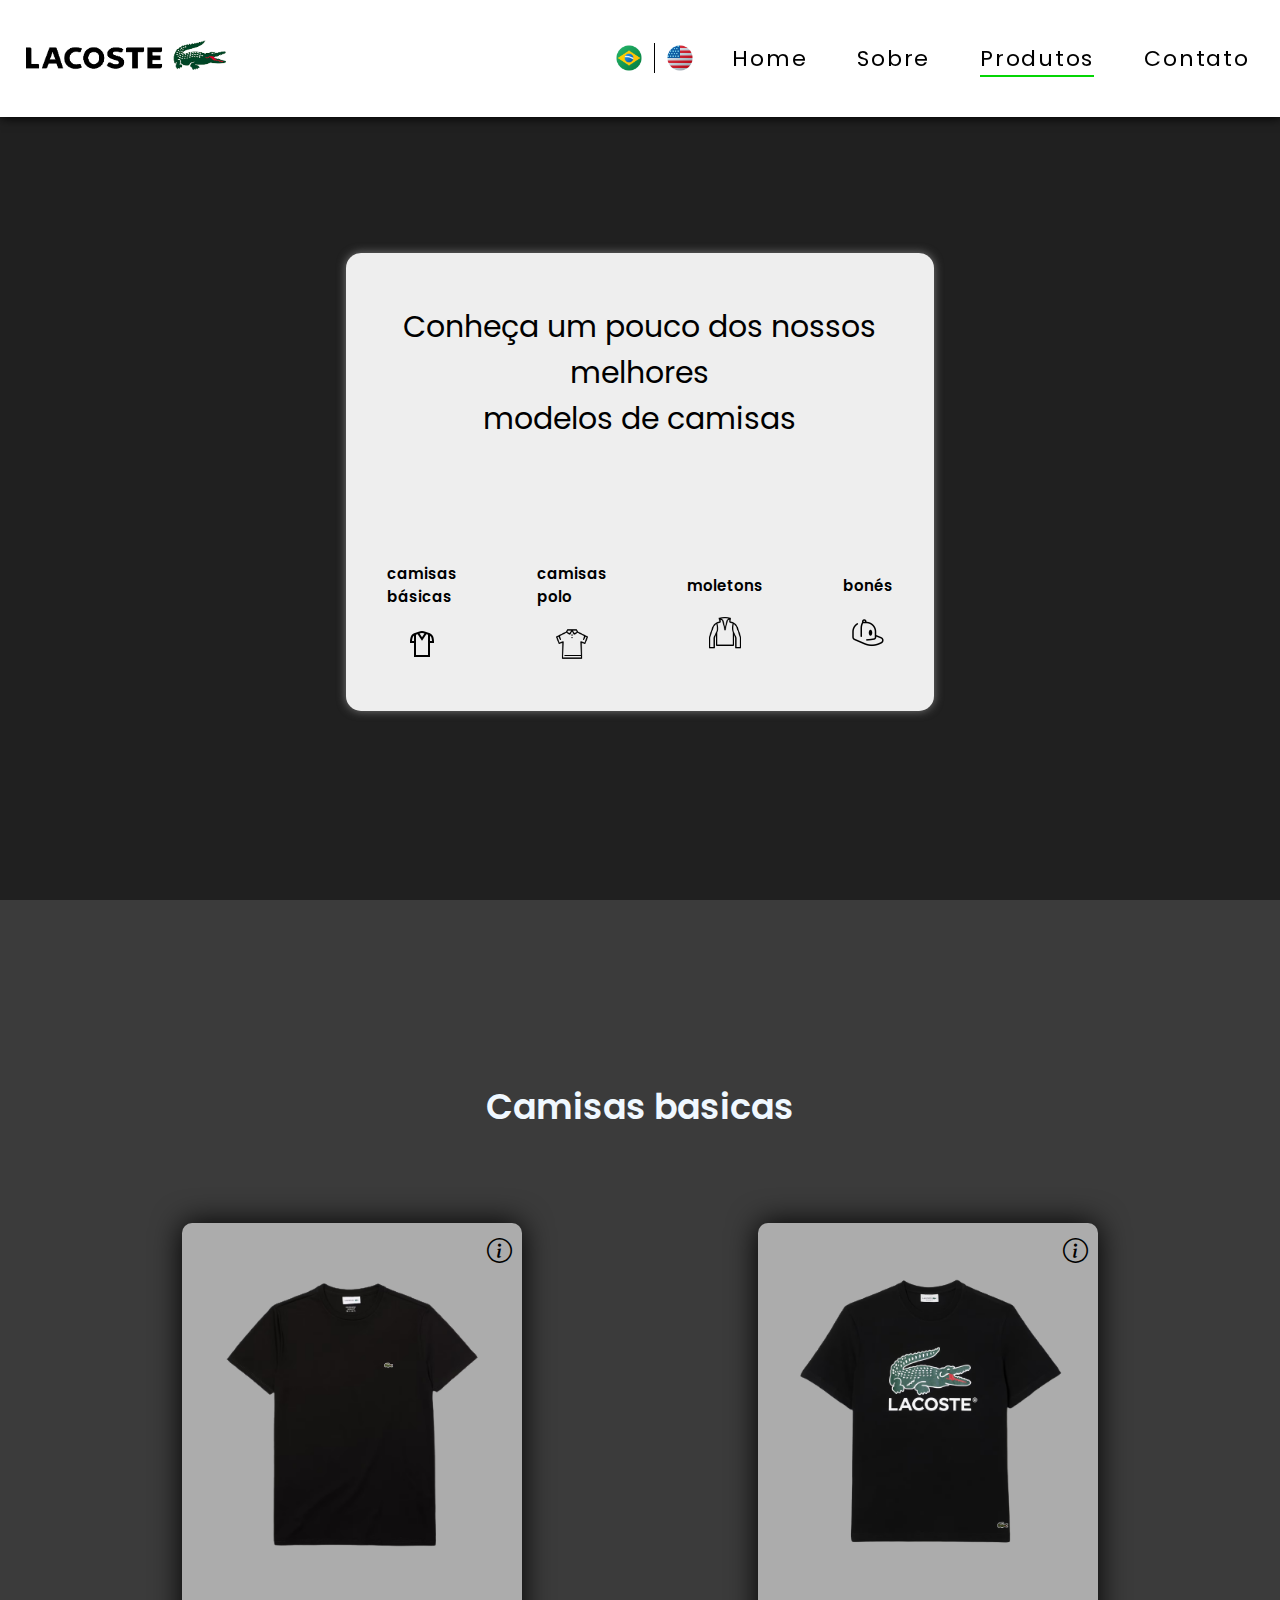
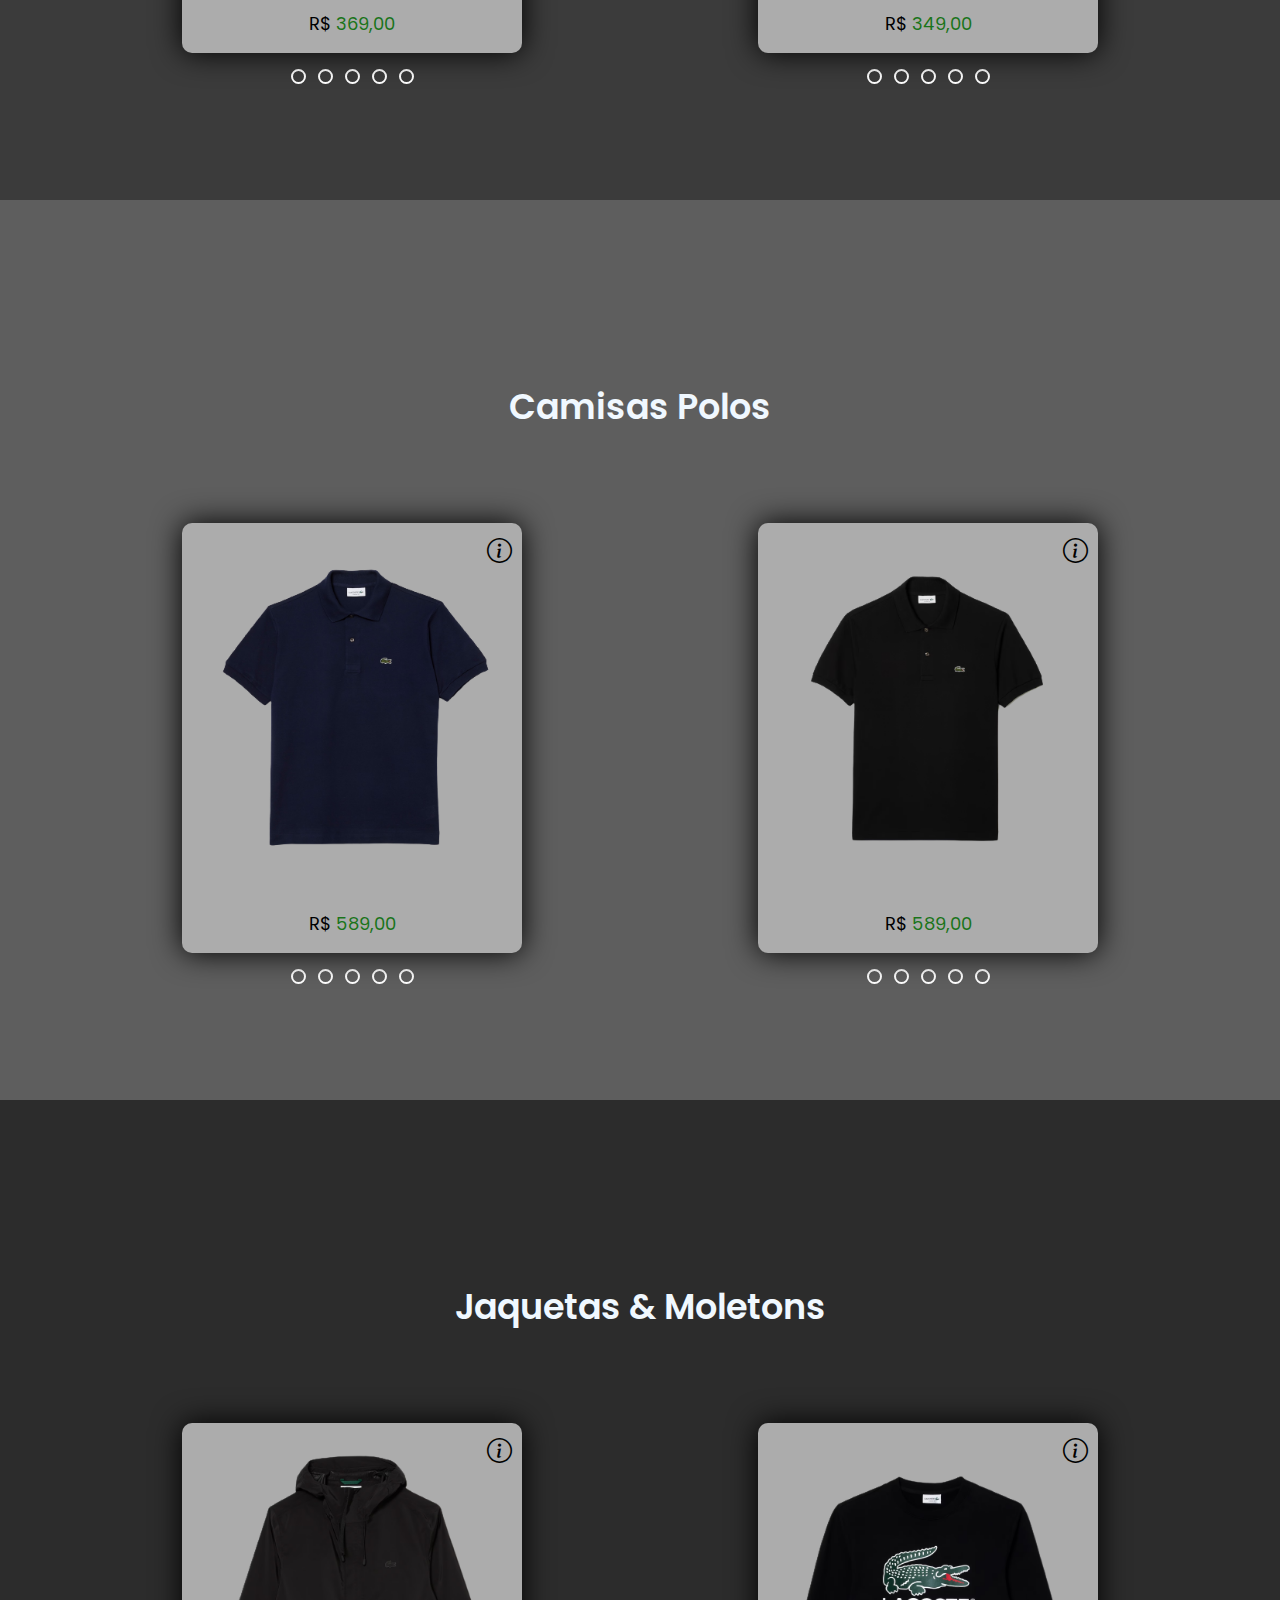
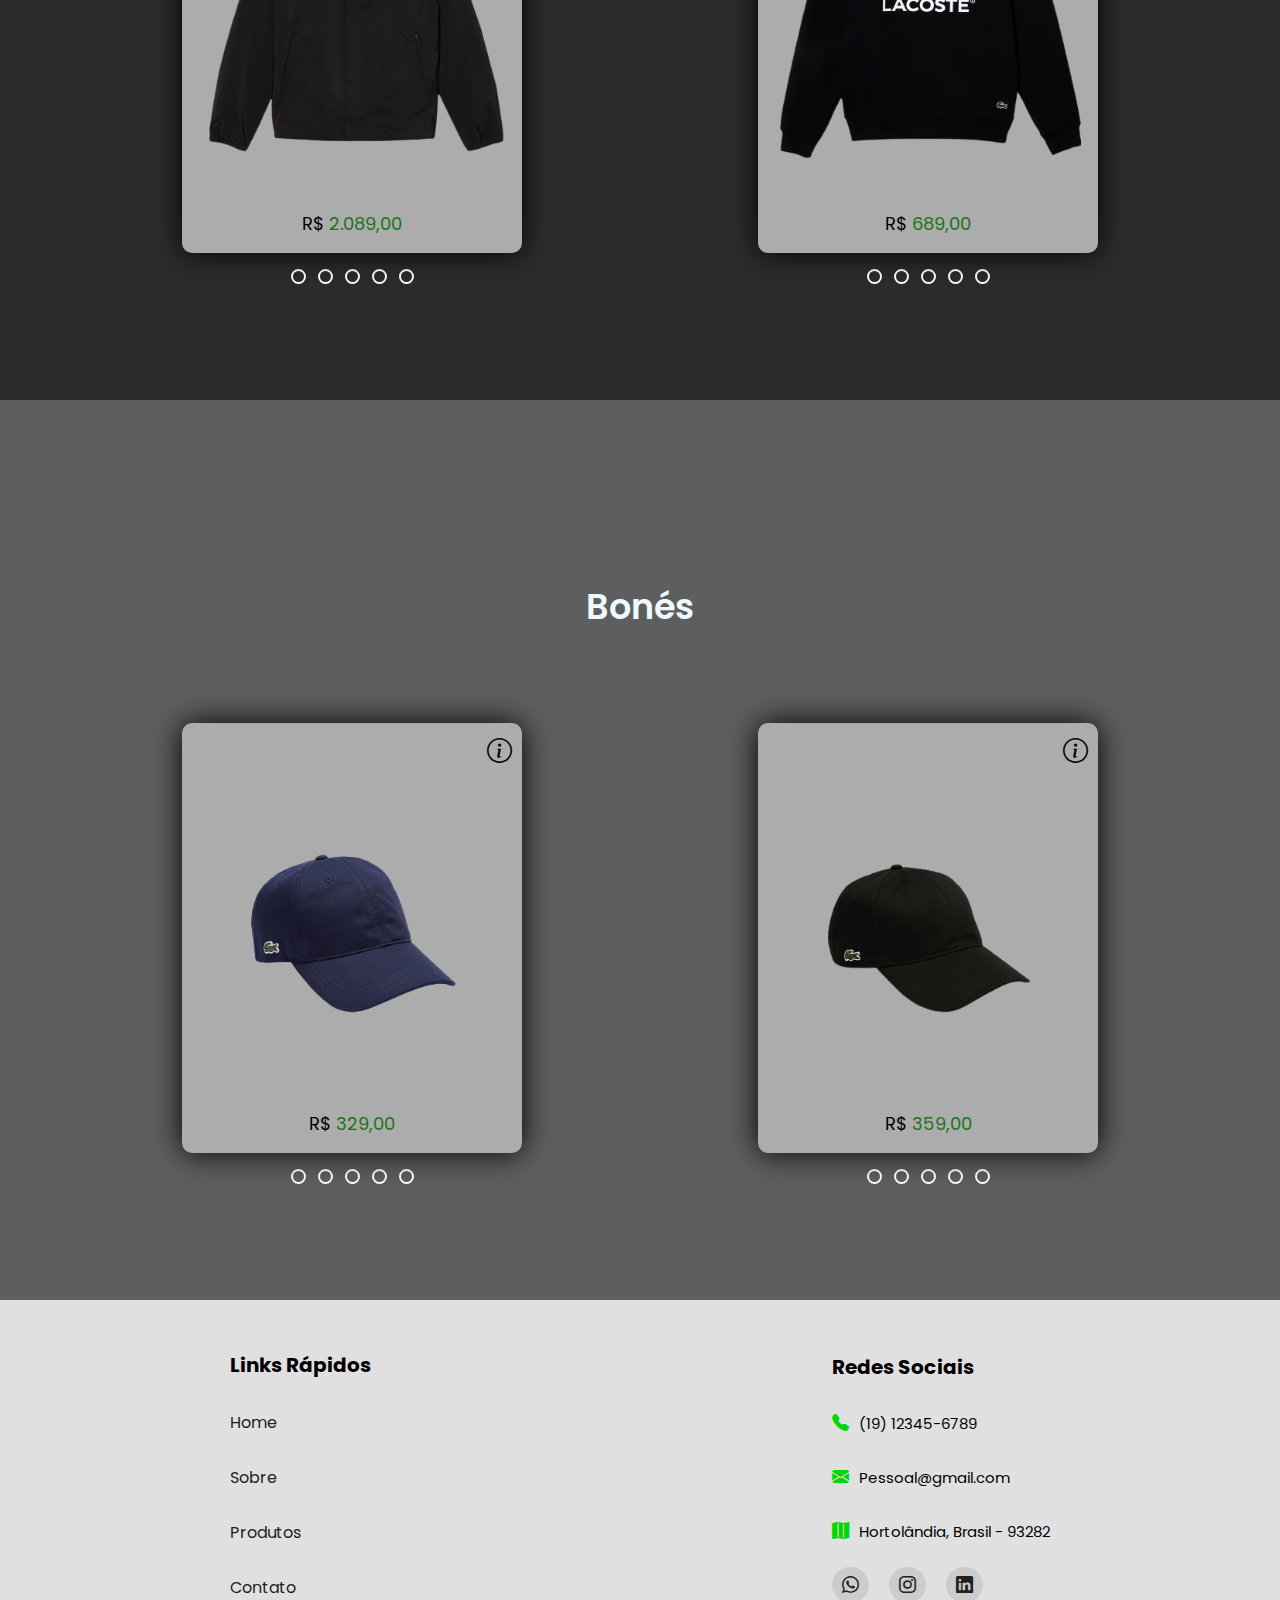
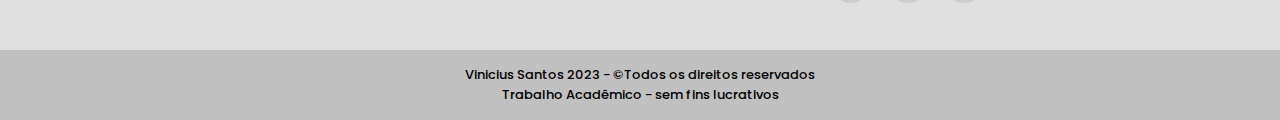
<file: modelo.html>
<!DOCTYPE html>
<html lang="pt-br">

<head>
    <title>Nossos Modelos de Ropas | LACOSTE</title>
    <meta charset="UTF-8">
    <meta name="viewport" content="width=device-width, initial-scale=1.0">
    <link rel="icon" type="image/jpg" href="pictures/icones/icon-lala.png">
    <link rel="stylesheet" href="style.css">
    <link rel="stylesheet" href="https://cdn.jsdelivr.net/npm/bootstrap-icons@1.10.5/font/bootstrap-icons.css">
    <!--Importação dos icones-->
    <script src="script.js" defer></script>
</head>

<body>
    <!--Tradutor-->
    <div class="box-traducao">
        <a href="modelo.html">
            <img src="pictures/icones/icon-Brasil.png" alt="">
        </a>
        <div class="borda"></div>
        <a href="model.html">
            <img src="pictures/icones/icon-EUA.png" alt="">
        </a>
    </div>
    <header id="header">
        <a href="index.html"><img src="pictures/icones/logo-lacoste-responsiva.png" class="logo-2"></a>
        <button class="hamburger"></button>
        <div id="logo">
            <a href="index.html">
                <img src="pictures/icones/logo-lacoste.png" class="logo">
            </a>
        </div>
        <nav id="nav">
            <a href="index.html">Home</a>
            <a href="sobre.html">Sobre</a>
            <a href="modelo.html" class="active">Produtos</a>
            <a href="contato.html">Contato</a>
        </nav>
    </header>

    <!----------------------------------------Primeira section---------------------------------------------------------->

    <section id="section-modelo">
        <div id="container-modelo">
            <h1>Conheça um pouco dos nossos melhores <br> modelos de camisas</h1>
            <nav id="navbar">
                <div id="navbar-responsive">
                    <a href="#section-modelo-2">camisas básicas
                        <img src="pictures/icones/icone-modelo/icon-camisa.png" alt="camisa-Basica-icon">
                    </a>
                    <a href="#section-modelo-3">camisas polo
                        <img src="pictures/icones/icone-modelo/icon-polo.png" alt="Camisa-polo-icon">
                    </a>
                </div>
                <div id="navbar-responsive">
                    <a href="#section-modelo-4">moletons
                        <img src="pictures/icones/icone-modelo/icon-jaqueta.png" alt="jaqueta-icon">
                    </a>
                    <a href="#section-modelo-5">bonés
                        <img src="pictures/icones/icone-modelo/icon-boné.png" alt="boné-icon">
                    </a>
                </div>
            </nav>
        </div>
    </section>

    <!----------------------------------------segunda section---------------------------------------------------------->

    <section id="section-modelo-2">
        <h2 class="titulo-section">Camisas basicas</h2>
        <main class="container-modelo-carrossel">
            <div id="container-modelo-img-carrossel">
                <div class="box-img">
                    <div class="slides">
                        <input type="radio" name="slide" id="slide1" checked>
                        <input type="radio" name="slide" id="slide2">
                        <input type="radio" name="slide" id="slide3">
                        <input type="radio" name="slide" id="slide4">
                        <input type="radio" name="slide" id="slide5">

                        <div class="slide s1">
                            <i class="bi bi-info-circle"></i>
                            <img src="pictures/Camisas/Basicas/Camisa-1.png" alt="camisa-1">
                            <h5>R$ <p>369,00</p>
                            </h5>
                            <div class="oculta-modelo">
                                <i class="bi bi-x-lg"></i>
                                <p class="text-oculto">Camiseta masculina em Algodão Pima</p>
                                <s>R$ 450,90</s>
                                <h5>R$ <p>369,00</p>
                                </h5>
                                <button class="compra">Comprar</button>
                            </div>
                        </div>
                        <div class="slide">
                            <i class="bi bi-info-circle"></i>
                            <img src="pictures/Camisas/Basicas/Camisa-2.png" alt="camisa-2">
                            <h5>R$ <p>469,00</p>
                            </h5>
                            <div class="oculta-modelo">
                                <i class="bi bi-x-lg"></i>
                                <p class="text-oculto">Camiseta masculina Regular Fit com gola assinada</p>
                                <h5>R$ <p>469,00</p>
                                </h5>
                                <button class="compra">Comprar</button>
                            </div>
                        </div>
                        <div class="slide">
                            <i class="bi bi-info-circle"></i>
                            <img src="pictures/Camisas/Basicas/Camisa-3.png" alt="camisa-3">
                            <h5>R$ <p>379,00</p>
                            </h5>
                            <div class="oculta-modelo">
                                <i class="bi bi-x-lg"></i>
                                <p class="text-oculto">Camiseta masculina em Algodão Pima</p>
                                <s>479,00</s>
                                <h5>R$ <p>379,00</p>
                                </h5>

                                <button class="compra">Comprar</button>
                            </div>
                        </div>
                        <div class="slide">
                            <i class="bi bi-info-circle"></i>
                            <img src="pictures/Camisas/Basicas/camisa-4.png" alt="camisa-4">
                            <h5>R$ <p>359,00</p>
                            </h5>
                            <div class="oculta-modelo">
                                <i class="bi bi-x-lg"></i>
                                <p class="text-oculto">Camiseta masculina em Algodão Pima</p>
                                <h5>R$ <p>359,00</p>
                                </h5>
                                <button class="compra">Comprar</button>
                            </div>
                        </div>
                        <div class="slide">
                            <i class="bi bi-info-circle"></i>
                            <img src="pictures/Camisas/Basicas/camisa-5.png" alt="camisa-5">
                            <h5>R$ <p>339,00</p>
                            </h5>
                            <div class="oculta-modelo">
                                <i class="bi bi-x-lg"></i>
                                <p class="text-oculto">Camiseta masculina em Algodão Pima</p>
                                <h5>R$ <p>339,00</p>
                                </h5>
                                <button class="compra">Comprar</button>
                            </div>
                        </div>
                    </div>
                </div>
                <div class="navigation">
                    <label class="bar" for="slide1"></label>
                    <label class="bar" for="slide2"></label>
                    <label class="bar" for="slide3"></label>
                    <label class="bar" for="slide4"></label>
                    <label class="bar" for="slide5"></label>
                </div>
            </div>
            <div id="container-modelo-img-carrossel">
                <div class="box-img">
                    <div class="slides">
                        <input type="radio" name="slide2" id="slide6" checked>
                        <input type="radio" name="slide2" id="slide7">
                        <input type="radio" name="slide2" id="slide8">
                        <input type="radio" name="slide2" id="slide9">
                        <input type="radio" name="slide2" id="slide10">

                        <div class="slide s2">
                            <i class="bi bi-info-circle"></i>
                            <img src="pictures/Camisas/Basicas/camisa-6.png" alt="camisa-6">
                            <h5>R$ <p>349,00</p>
                            </h5>
                            <div class="oculta-modelo">
                                <i class="bi bi-x-lg"></i>
                                <p class="text-oculto">Camiseta em jérsei de Algodão com estampa de logo</p>
                                <h5>R$ <p>349,00</p>
                                </h5>
                                <button class="compra">Comprar</button>
                            </div>
                        </div>
                        <div class="slide">
                            <i class="bi bi-info-circle"></i>
                            <img src="pictures/Camisas/Basicas/Camisa-7.png" alt="camisa-7">
                            <h5>R$ <p>379,00</p>
                            </h5>
                            <div class="oculta-modelo">
                                <i class="bi bi-x-lg"></i>
                                <p class="text-oculto">Camiseta masculina em jérsei de Algodão Pima com gola V</p>
                                <s>R$ 439,00</s>
                                <h5>R$ <p>379,00</h5>
                                <button class="compra">Comprar</button>
                            </div>
                        </div>
                        <div class="slide">
                            <i class="bi bi-info-circle"></i>
                            <img src="pictures/Camisas/Basicas/Camisa-8.png" alt="camisa-8">
                            <h5>R$ <p>489,90</p>
                            </h5>
                            <div class="oculta-modelo">
                                <i class="bi bi-x-lg"></i>
                                <p class="text-oculto">Camiseta em Algodão listrado com estampa 3D</p>
                                <h5>R$ <p>489,90</p>
                                </h5>
                                <button class="compra">Comprar</button>
                            </div>
                        </div>
                        <div class="slide">
                            <i class="bi bi-info-circle"></i>
                            <img src="pictures/Camisas/Basicas/Camisa-9.png" alt="camisa-9">
                            <h5>R$ <p>429,00</p>
                            </h5>
                            <div class="oculta-modelo">
                                <i class="bi bi-x-lg"></i>
                                <p class="text-oculto">Camiseta em piqué com stretch e gola listrada</p>
                                <s>R$ 480,00</s>
                                <h5>R$ <p>429,00</p>
                                </h5>
                                <button class="compra">Comprar</button>
                            </div>
                        </div>
                        <div class="slide">
                            <i class="bi bi-info-circle"></i>
                            <img src="pictures/Camisas/Basicas/Camisa-10.png" alt="camisa-10">
                            <h5>R$ <p>389,00</p>
                            </h5>
                            <div class="oculta-modelo">
                                <i class="bi bi-x-lg"></i>
                                <p class="text-oculto">Camiseta esportiva em jérsei de Algodão </p>
                                <h5>R$ <p>389,00</p>
                                </h5>
                                <button class="compra">Comprar</button>
                            </div>
                        </div>
                    </div>
                </div>
                <div class="navigation">
                    <label class="bar" for="slide6"></label>
                    <label class="bar" for="slide7"></label>
                    <label class="bar" for="slide8"></label>
                    <label class="bar" for="slide9"></label>
                    <label class="bar" for="slide10"></label>
                </div>
            </div>
        </main>
    </section>

    <!----------------------------------------terceira section---------------------------------------------------------->


    <section id="section-modelo-3">
        <h2 class="titulo-section">Camisas Polos</h2>
        <main class="container-modelo-carrossel">
            <article id="container-modelo-img-carrossel">
                <div class="box-img">
                    <div class="slides">
                        <input type="radio" name="slide3" id="slide11" checked>
                        <input type="radio" name="slide3" id="slide12">
                        <input type="radio" name="slide3" id="slide13">
                        <input type="radio" name="slide3" id="slide14">
                        <input type="radio" name="slide3" id="slide15">

                        <div class="slide s3">
                            <i class="bi bi-info-circle"></i>
                            <img src="pictures/Camisas/Polos/Camisa-1.png" alt="polo-1">
                            <h5>R$ <p>589,00</p>
                            </h5>
                            <div class="oculta-modelo">
                                <i class="bi bi-x-lg"></i>
                                <p class="text-oculto">Camisa Polo Masculina L.12.12 Original</p>
                                <h5>R$ <p>589,00</p>
                                </h5>
                                <button class="compra">Comprar</button>
                            </div>
                        </div>
                        <div class="slide">
                            <i class="bi bi-info-circle"></i>
                            <img src="pictures/Camisas/Polos/Camisa-2.png" alt="polo-2">
                            <h5>R$ <p>729,00</p>
                            </h5>
                            <div class="oculta-modelo">
                                <i class="bi bi-x-lg"></i>
                                <p class="text-oculto">Polo Masculina Lisa com Estampa Golf no Peito</p>
                                <s>R$ 789,00</s>
                                <h5>R$ <p>729,00</p>
                                </h5>
                                <button class="compra">Comprar</button>
                            </div>
                        </div>
                        <div class="slide">
                            <i class="bi bi-info-circle"></i>
                            <img src="pictures/Camisas/Polos/Camisa-3.png" alt="polo-3">
                            <h5>R$ <p>589,00</p>
                            </h5>
                            <div class="oculta-modelo">
                                <i class="bi bi-x-lg"></i>
                                <p class="text-oculto">Camisa Polo Masculina L.12.12 Original</p>
                                <h5>R$ <p>589,00</p>
                                </h5>
                                <button class="compra">Comprar</button>
                            </div>
                        </div>
                        <div class="slide">
                            <i class="bi bi-info-circle"></i>
                            <img src="pictures/Camisas/Polos/Camisa-4.png" alt="polo-4">
                            <h5>R$ <p>649,00</p>
                            </h5>
                            <div class="oculta-modelo">
                                <i class="bi bi-x-lg"></i>
                                <p class="text-oculto">Polo Masculina Paris em Algodão Piqué com Stretch</p>
                                <h5>R$ <p>649,00</p>
                                </h5>
                                <button class="compra">Comprar</button>
                            </div>
                        </div>
                        <div class="slide">
                            <i class="bi bi-info-circle"></i>
                            <img src="pictures/Camisas/Polos/Camisa-5.png" alt="polo-5">
                            <h5>R$ <p>649,00</p>
                            </h5>
                            <div class="oculta-modelo">
                                <i class="bi bi-x-lg"></i>
                                <p class="text-oculto">Polo Masculina Paris em Algodão Piqué com Stretch</p>
                                <s>R$ 789,00</s>
                                <h5>R$ <p>649,00</p>
                                </h5>
                                <button class="compra">Comprar</button>
                            </div>
                        </div>
                    </div>
                </div>
                <div class="navigation">
                    <label class="bar" for="slide11"></label>
                    <label class="bar" for="slide12"></label>
                    <label class="bar" for="slide13"></label>
                    <label class="bar" for="slide14"></label>
                    <label class="bar" for="slide15"></label>
                </div>
            </article>
            <article id="container-modelo-img-carrossel">
                <div class="box-img">
                    <div class="slides">
                        <input type="radio" name="slide4" id="slide16" checked>
                        <input type="radio" name="slide4" id="slide17">
                        <input type="radio" name="slide4" id="slide18">
                        <input type="radio" name="slide4" id="slide19">
                        <input type="radio" name="slide4" id="slide20">

                        <div class="slide s4">
                            <i class="bi bi-info-circle"></i>
                            <img src="pictures/Camisas/Polos/Camisa-6.png" alt="polo-6">
                            <h5>R$ <p>589,00</p>
                            </h5>
                            <div class="oculta-modelo">
                                <i class="bi bi-x-lg"></i>
                                <p class="text-oculto">Camisa Polo Masculina L.12.12 Original</p>
                                <h5>R$ <p>589,00</p>
                                </h5>
                                <button class="compra">Comprar</button>
                            </div>
                        </div>
                        <div class="slide">
                            <i class="bi bi-info-circle"></i>
                            <img src="pictures/Camisas/Polos/Camisa-7.png" alt="polo-7">
                            <h5>R$ <p>649,00</p>
                            </h5>
                            <div class="oculta-modelo">
                                <i class="bi bi-x-lg"></i>
                                <p class="text-oculto">Polo Masculina Paris em Algodão Piqué com Stretch</p>
                                <h5>R$ <p>649,00</h5>
                                <button class="compra">Comprar</button>
                            </div>
                        </div>
                        <div class="slide">
                            <i class="bi bi-info-circle"></i>
                            <img src="pictures/Camisas/Polos/Camisa-8.png" alt="polo-8">
                            <h5>R$ <p>489,00</p>
                            </h5>
                            <div class="oculta-modelo">
                                <i class="bi bi-x-lg"></i>
                                <p class="text-oculto">Polo Regular Fit em algodão com poliéster</p>
                                <s>R$ 569,00</s>
                                <h5>R$ <p>489,00</p>
                                </h5>
                                <button class="compra">Comprar</button>
                            </div>
                        </div>
                        <div class="slide">
                            <i class="bi bi-info-circle"></i>
                            <img src="pictures/Camisas/Polos/Camisa-9.png" alt="polo-9">
                            <h5>R$ <p>489,00</p>
                            </h5>
                            <div class="oculta-modelo">
                                <i class="bi bi-x-lg"></i>
                                <p class="text-oculto">Polo Regular Fit em algodão com poliéster</p>
                                <h5>R$ <p>489,00</p>
                                </h5>
                                <button class="compra">Comprar</button>
                            </div>
                        </div>
                        <div class="slide">
                            <i class="bi bi-info-circle"></i>
                            <img src="pictures/Camisas/Polos/Camisa-10.png" alt="polo-10">
                            <h5>R$ <p>749,00</p>
                            </h5>
                            <div class="oculta-modelo">
                                <i class="bi bi-x-lg"></i>
                                <p class="text-oculto">Polo Masculina L.12.12 com Emblema Bicolor</p>
                                <h5>R$ <p>749,00</p>
                                </h5>
                                <button class="compra">Comprar</button>
                            </div>
                        </div>
                    </div>
                </div>
                <div class="navigation">
                    <label class="bar" for="slide16"></label>
                    <label class="bar" for="slide17"></label>
                    <label class="bar" for="slide18"></label>
                    <label class="bar" for="slide19"></label>
                    <label class="bar" for="slide20"></label>
                </div>
            </article>
        </main>
    </section>

    <!----------------------------------------quarta section---------------------------------------------------------->

    <section id="section-modelo-4">
        <h2 class="titulo-section">Jaquetas & Moletons</h2>
        <main class="container-modelo-carrossel">
            <article id="container-modelo-img-carrossel">
                <div class="box-img">
                    <div class="slides">
                        <input type="radio" name="slide5" id="slide21" checked>
                        <input type="radio" name="slide5" id="slide22">
                        <input type="radio" name="slide5" id="slide23">
                        <input type="radio" name="slide5" id="slide24">
                        <input type="radio" name="slide5" id="slide25">

                        <div class="slide s5">
                            <i class="bi bi-info-circle"></i>
                            <img src="pictures/Camisas/moletons/Moletom-1.png" alt="Moletom-1">
                            <h5>R$ <p>2.089,00</p>
                            </h5>
                            <div class="oculta-modelo">
                                <i class="bi bi-x-lg"></i>
                                <p class="text-oculto">Jaqueta Esportiva Curta Masculina Lacoste Resistente a água</p>
                                <s>R$ 2.480,00</s>
                                <h5>R$ <p>2.089,00</p>
                                </h5>
                                <button class="compra">Comprar</button>
                            </div>
                        </div>
                        <div class="slide">
                            <i class="bi bi-info-circle"></i>
                            <img src="pictures/Camisas/moletons/Moletom-2.png" alt="Moletom-2">
                            <h5>R$ <p>849,00</p>
                            </h5>
                            <div class="oculta-modelo">
                                <i class="bi bi-x-lg"></i>
                                <p class="text-oculto">Moletom masculino Lacoste Loose Fit com decote careca e estampa
                                    de crocodilo</p>
                                <s>R$ 940,00</s>
                                <h5>R$ <p>849,00</p>
                                </h5>
                                <button class="compra">Comprar</button>
                            </div>
                        </div>
                        <div class="slide">
                            <i class="bi bi-info-circle"></i>
                            <img src="pictures/Camisas/moletons/Moletom-3.png" alt="Moletom-3">
                            <h5>R$ <p>949,00</p>
                            </h5>
                            <div class="oculta-modelo">
                                <i class="bi bi-x-lg"></i>
                                <p class="text-oculto">Moletom unissex Loose Fit em algodão orgânico com capuz</p>
                                <h5>R$ <p>949,00</p>
                                </h5>
                                <button class="compra">Comprar</button>
                            </div>
                        </div>
                        <div class="slide">
                            <i class="bi bi-info-circle"></i>
                            <img src="pictures/Camisas/moletons/Moletom-4.png" alt="Moletom-4">
                            <h5>R$ <p>680,00</p>
                            </h5>
                            <div class="oculta-modelo">
                                <i class="bi bi-x-lg"></i>
                                <p class="text-oculto">Moletom unissex Loose Fit em algodão orgânico com capuz</p>
                                <h5>R$ <p>680,00</p>
                                </h5>
                                <button class="compra">Comprar</button>
                            </div>
                        </div>
                        <div class="slide">
                            <i class="bi bi-info-circle"></i>
                            <img src="pictures/Camisas/moletons/Moletom-5.png" alt="Moletom-5">
                            <h5>R$ <p>949,00</p>
                            </h5>
                            <div class="oculta-modelo">
                                <i class="bi bi-x-lg"></i>
                                <p class="text-oculto">Moletom unissex Loose Fit em algodão orgânico com capuz</p>
                                <s>R$ 1.090,00</s>
                                <h5>R$ <p>949,00</p>
                                </h5>
                                <button class="compra">Comprar</button>
                            </div>
                        </div>
                    </div>
                </div>
                <div class="navigation">
                    <label class="bar" for="slide21"></label>
                    <label class="bar" for="slide22"></label>
                    <label class="bar" for="slide23"></label>
                    <label class="bar" for="slide24"></label>
                    <label class="bar" for="slide25"></label>
                </div>
            </article>
            <article id="container-modelo-img-carrossel">
                <div class="box-img">
                    <div class="slides">
                        <input type="radio" name="slide6" id="slide26" checked>
                        <input type="radio" name="slide6" id="slide27">
                        <input type="radio" name="slide6" id="slide28">
                        <input type="radio" name="slide6" id="slide29">
                        <input type="radio" name="slide6" id="slide30">

                        <div class="slide s6">
                            <i class="bi bi-info-circle"></i>
                            <img src="pictures/Camisas/moletons/Moletom-6.png" alt="Moletom-6">
                            <h5>R$ <p>689,00</p>
                            </h5>
                            <div class="oculta-modelo">
                                <i class="bi bi-x-lg"></i>
                                <p class="text-oculto">Moletom Classic Fit em fleece de algodão</p>
                                <h5>R$ <p>689,00</p>
                                </h5>
                                <button class="compra">Comprar</button>
                            </div>
                        </div>
                        <div class="slide">
                            <i class="bi bi-info-circle"></i>
                            <img src="pictures/Camisas/moletons/Moletom-7.png" alt="Moletom-7">
                            <h5>R$ <p>689,00</p>
                            </h5>
                            <div class="oculta-modelo">
                                <i class="bi bi-x-lg"></i>
                                <p class="text-oculto">Moletom masculino em algodão orgânico com capuz</p>
                                <h5>R$ <p>689,00</h5>
                                <button class="compra">Comprar</button>
                            </div>
                        </div>
                        <div class="slide">
                            <i class="bi bi-info-circle"></i>
                            <img src="pictures/Camisas/moletons/Moletom-8.png" alt="Moletom-8">
                            <h5>R$ <p>1.029,00</p>
                            </h5>
                            <div class="oculta-modelo">
                                <i class="bi bi-x-lg"></i>
                                <p class="text-oculto">Suéter masculino em mistura de alpaca com crocodilo contrastante
                                </p>
                                <s>R$ 1.110,00</s>
                                <h5>R$ <p>1.029,00</p>
                                </h5>
                                <button class="compra">Comprar</button>
                            </div>
                        </div>
                        <div class="slide">
                            <i class="bi bi-info-circle"></i>
                            <img src="pictures/Camisas/moletons/Moletom-9.png" alt="Moletom-9">
                            <h5>R$ <p>889,00</p>
                            </h5>
                            <div class="oculta-modelo">
                                <i class="bi bi-x-lg"></i>
                                <p class="text-oculto">Suéter unissex Relaxed Fit em mistura de lã com padrão tartan</p>
                                <s>R$ 980,00</s>
                                <h5>R$ <p>889,00</p>
                                </h5>
                                <button class="compra">Comprar</button>
                            </div>
                        </div>
                        <div class="slide">
                            <i class="bi bi-info-circle"></i>
                            <img src="pictures/Camisas/moletons/Moletom-10.png" alt="Moletom-10">
                            <h5>R$ <p>680,00</p>
                            </h5>
                            <div class="oculta-modelo">
                                <i class="bi bi-x-lg"></i>
                                <p class="text-oculto">Moletom masculino em algodão orgânico com capuz</p>
                                <h5>R$ <p>680,00</p>
                                </h5>
                                <button class="compra">Comprar</button>
                            </div>
                        </div>
                    </div>
                </div>
                <div class="navigation">
                    <label class="bar" for="slide26"></label>
                    <label class="bar" for="slide27"></label>
                    <label class="bar" for="slide28"></label>
                    <label class="bar" for="slide29"></label>
                    <label class="bar" for="slide30"></label>
                </div>
            </article>
        </main>
    </section>

    <!----------------------------------------quinta section---------------------------------------------------------->

    <section id="section-modelo-5">
        <h2 class="titulo-section">Bonés</h2>
        <main class="container-modelo-carrossel">
            <article id="container-modelo-img-carrossel">
                <div class="box-img">
                    <div class="slides">
                        <input type="radio" name="slide7" id="slide31" checked>
                        <input type="radio" name="slide7" id="slide32">
                        <input type="radio" name="slide7" id="slide33">
                        <input type="radio" name="slide7" id="slide34">
                        <input type="radio" name="slide7" id="slide35">

                        <div class="slide s7">
                            <i class="bi bi-info-circle"></i>
                            <img src="pictures/Camisas/bonés/Boné-1.png" alt="Boné-1">
                            <h5>R$ <p>329,00</p>
                            </h5>
                            <div class="oculta-modelo">
                                <i class="bi bi-x-lg"></i>
                                <p class="text-oculto">Boné masculino em algodão com tira contrastante</p>
                                <h5>R$ <p>329,00</p>
                                </h5>
                                <button class="compra">Comprar</button>
                            </div>
                        </div>
                        <div class="slide">
                            <i class="bi bi-info-circle"></i>
                            <img src="pictures/Camisas/bonés/Boné-2.png" alt="Boné-2">
                            <h5>R$ <p>309,00</p>
                            </h5>
                            <div class="oculta-modelo">
                                <i class="bi bi-x-lg"></i>
                                <p class="text-oculto">Boné masculino em algodão com tira contrastante</p>
                                <s>R$ 380,00</s>
                                <h5>R$ <p>309,00</p>
                                </h5>
                                <button class="compra">Comprar</button>
                            </div>
                        </div>
                        <div class="slide">
                            <i class="bi bi-info-circle"></i>
                            <img src="pictures/Camisas/bonés/Boné-3.png" alt="Boné-3">
                            <h5>R$ <p>360,00</p>
                            </h5>
                            <div class="oculta-modelo">
                                <i class="bi bi-x-lg"></i>
                                <p class="text-oculto">Boné masculino em algodão com tira contrastante e crocodilo
                                    grande</p>
                                <h5>R$ <p>360,00</p>
                                </h5>
                                <button class="compra">Comprar</button>
                            </div>
                        </div>
                        <div class="slide">
                            <i class="bi bi-info-circle"></i>
                            <img src="pictures/Camisas/bonés/Boné-4.png" alt="Boné-4">
                            <h5>R$ <p>359,00</p>
                            </h5>
                            <div class="oculta-modelo">
                                <i class="bi bi-x-lg"></i>
                                <p class="text-oculto">Boné masculino em algodão com tira contrastante e crocodilo
                                    grande</p>
                                <s>R$ 400,00</s>
                                <h5>R$ <p>359,00</p>
                                </h5>
                                <button class="compra">Comprar</button>
                            </div>
                        </div>
                        <div class="slide">
                            <i class="bi bi-info-circle"></i>
                            <img src="pictures/Camisas/bonés/Boné-5.png" alt="Boné-5">
                            <h5>R$ <p>319,00</p>
                            </h5>
                            <div class="oculta-modelo">
                                <i class="bi bi-x-lg"></i>
                                <p class="text-oculto">Boné masculino em algodão com tira contrastante e crocodilo</p>
                                <h5>R$ <p>319,00</p>
                                </h5>
                                <button class="compra">Comprar</button>
                            </div>
                        </div>
                    </div>
                </div>
                <div class="navigation">
                    <label class="bar" for="slide31"></label>
                    <label class="bar" for="slide32"></label>
                    <label class="bar" for="slide33"></label>
                    <label class="bar" for="slide34"></label>
                    <label class="bar" for="slide35"></label>
                </div>
            </article>
            <article id="container-modelo-img-carrossel">
                <div class="box-img">
                    <div class="slides">
                        <input type="radio" name="slide8" id="slide36" checked>
                        <input type="radio" name="slide8" id="slide37">
                        <input type="radio" name="slide8" id="slide38">
                        <input type="radio" name="slide8" id="slide39">
                        <input type="radio" name="slide8" id="slide40">

                        <div class="slide s8">
                            <i class="bi bi-info-circle"></i>
                            <img src="pictures/Camisas/bonés/Boné-6.png" alt="Boné-6">
                            <h5>R$ <p>359,00</p>
                            </h5>
                            <div class="oculta-modelo">
                                <i class="bi bi-x-lg"></i>
                                <p class="text-oculto">Boné masculino em algodão com tira contrastante</p>
                                <s>R$ 420,00</s>
                                <h5>R$ <p>359,00</p>
                                </h5>
                                <button class="compra">Comprar</button>
                            </div>
                        </div>
                        <div class="slide">
                            <i class="bi bi-info-circle"></i>
                            <img src="pictures/Camisas/bonés/Boné-7.png" alt="Boné-7">
                            <h5>R$ <p>304,00</p>
                            </h5>
                            <div class="oculta-modelo">
                                <i class="bi bi-x-lg"></i>
                                <p class="text-oculto">Boné masculino em algodão com tira contrastante e crocodilo</p>
                                <h5>R$ <p>304,00</h5>
                                <button class="compra">Comprar</button>
                            </div>
                        </div>
                        <div class="slide">
                            <i class="bi bi-info-circle"></i>
                            <img src="pictures/Camisas/bonés/Boné-8.png" alt="Boné-8">
                            <h5>R$ <p>389,00</p>
                            </h5>
                            <div class="oculta-modelo">
                                <i class="bi bi-x-lg"></i>
                                <p class="text-oculto">Boné em sarja de algodão bordada</p>
                                <s>R$ 420,00</s>
                                <h5>R$ <p>389,00</p>
                                </h5>
                                <button class="compra">Comprar</button>
                            </div>
                        </div>
                        <div class="slide">
                            <i class="bi bi-info-circle"></i>
                            <img src="pictures/Camisas/bonés/Boné-9.png" alt="Boné-9">
                            <h5>R$ <p>239,00</p>
                            </h5>
                            <div class="oculta-modelo">
                                <i class="bi bi-x-lg"></i>
                                <p class="text-oculto">Boné infantil ajustável com ilhoses contrastantes</p>
                                <h5>R$ <p>239,00</p>
                                </h5>
                                <button class="compra">Comprar</button>
                            </div>
                        </div>
                        <div class="slide">
                            <i class="bi bi-info-circle"></i>
                            <img src="pictures/Camisas/bonés/Boné-10.png" alt="Boné-10">
                            <h5>R$ <p>420,00</p>
                            </h5>
                            <div class="oculta-modelo">
                                <i class="bi bi-x-lg"></i>
                                <p class="text-oculto">Boné unissex com crocodilo em silicone</p>
                                <h5>R$ <p>420,00</p>
                                </h5>
                                <button class="compra">Comprar</button>
                            </div>
                        </div>
                    </div>
                </div>
                <div class="navigation">
                    <label class="bar" for="slide36"></label>
                    <label class="bar" for="slide37"></label>
                    <label class="bar" for="slide38"></label>
                    <label class="bar" for="slide39"></label>
                    <label class="bar" for="slide40"></label>
                </div>
            </article>
        </main>
    </section>

    <div id="sobe">
        <a href="#">
            <div class="container-sobe">
                <img src="pictures/icones/seta.png">
            </div>
        </a>
    </div>
    <footer class="footer">
        <div class="navbar-radape">
            <h1>Links Rápidos</h1>
            <a href="index.html">Home</a>
            <a href="sobre.html">Sobre</a>
            <a href="modelo.html">Produtos</a>
            <a href="contato.html">Contato</a>
        </div>
        <div class="navbar-socials">
            <h1>Redes Sociais</h1>
            <h4><i class="bi bi-telephone-fill"></i>(19) 12345-6789</h4>
            <h4><i class="bi bi-envelope-fill"></i>Pessoal@gmail.com</h4>
            <h4><i class="bi bi-map-fill"></i>Hortolândia, Brasil - 93282</h4>
            <div class="box-icons-sociais">
                <a
                    href="https://wa.me/5519989698686?text=Fiquei+interessado%28a%29+com+seu+trabalho%2C+e+queria+saber+mais+como+voc%C3%AA%2C+como+desenvolvedor+Front-End"><i
                        class="bi bi-whatsapp"></i></a>
                <a href="https://www.instagram.com/migliaccio_s2/"><i class="bi bi-instagram"></i></a>
                <a href="https://www.linkedin.com/in/vinicius-santos-47295828b"><i class="bi bi-linkedin"></i></a>
            </div>
        </div>
    </footer>
    <footer class="footer-low">
        <h5 class="text-footer">
            Vinicius Santos 2023 - &copyTodos os direitos reservados
            <br>Trabalho Acadêmico - sem fins lucrativos
        </h5>
    </footer>
</body>

</html>
</file>
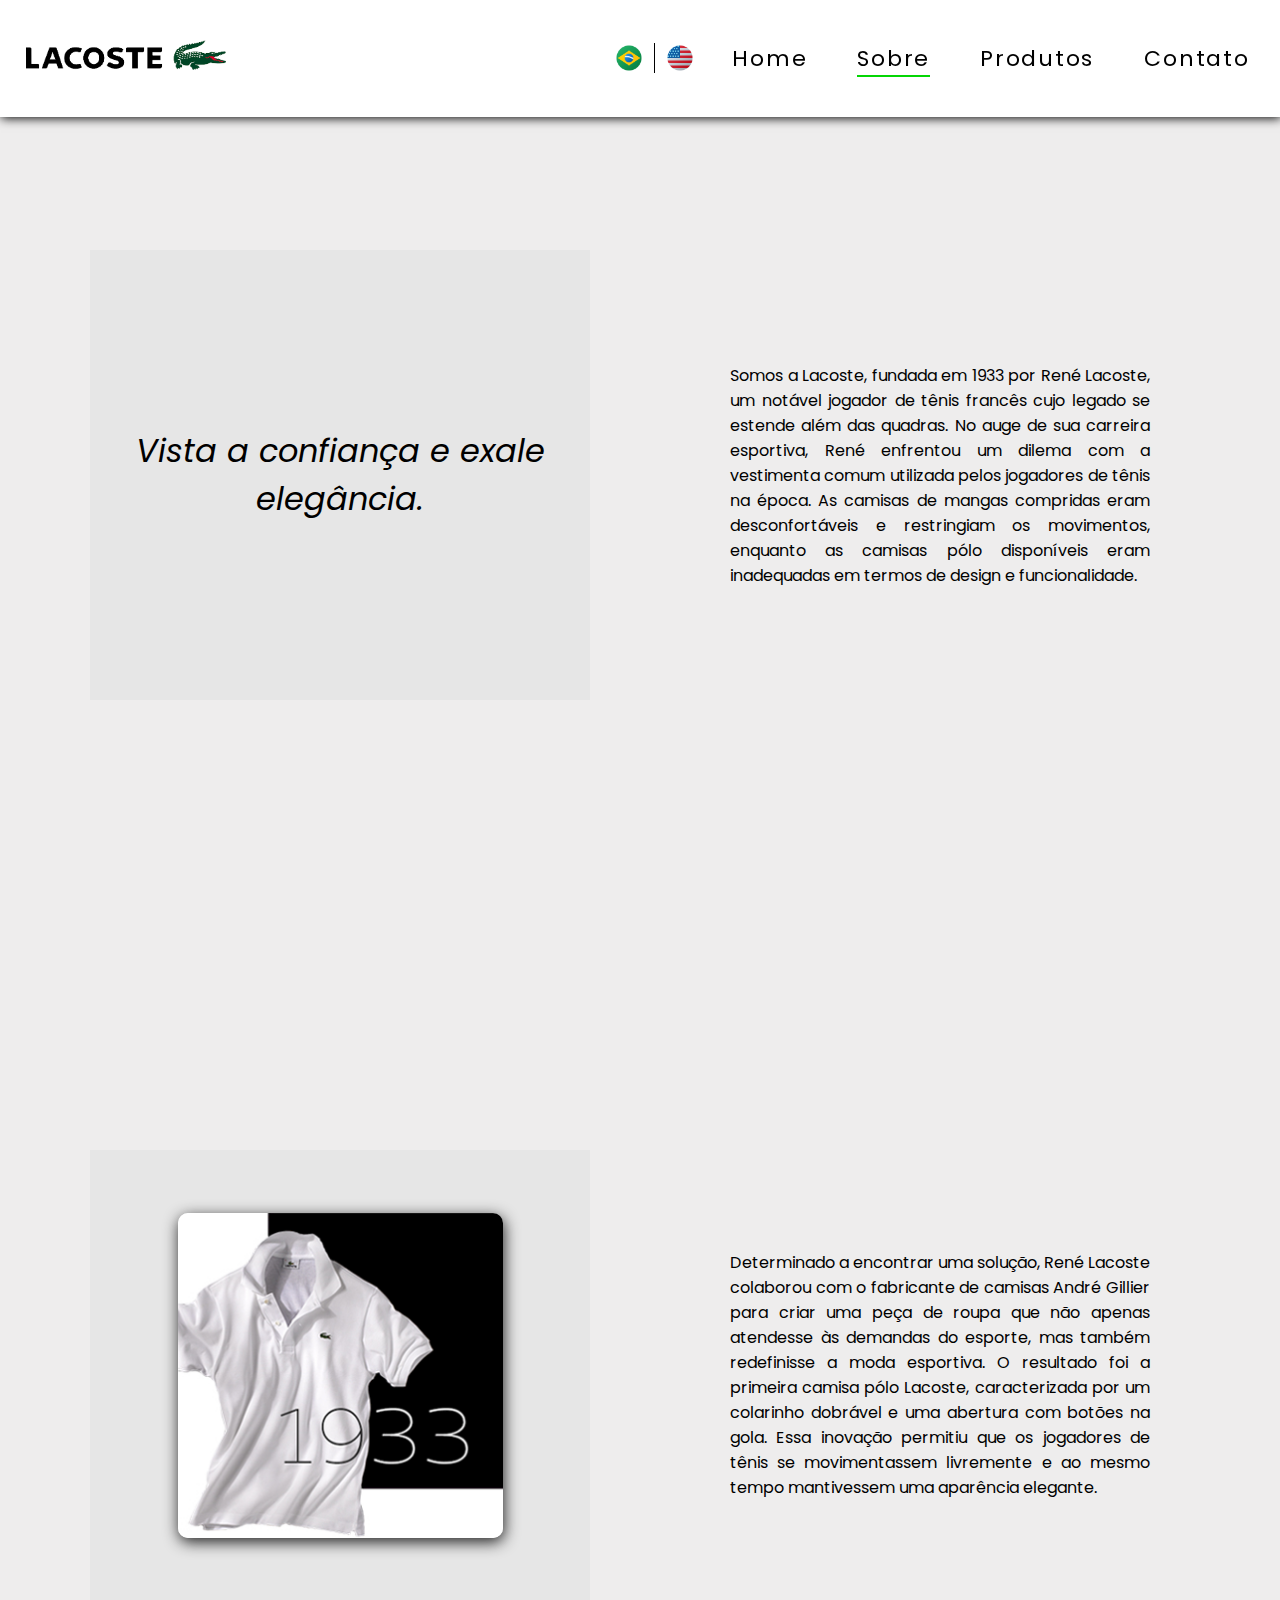
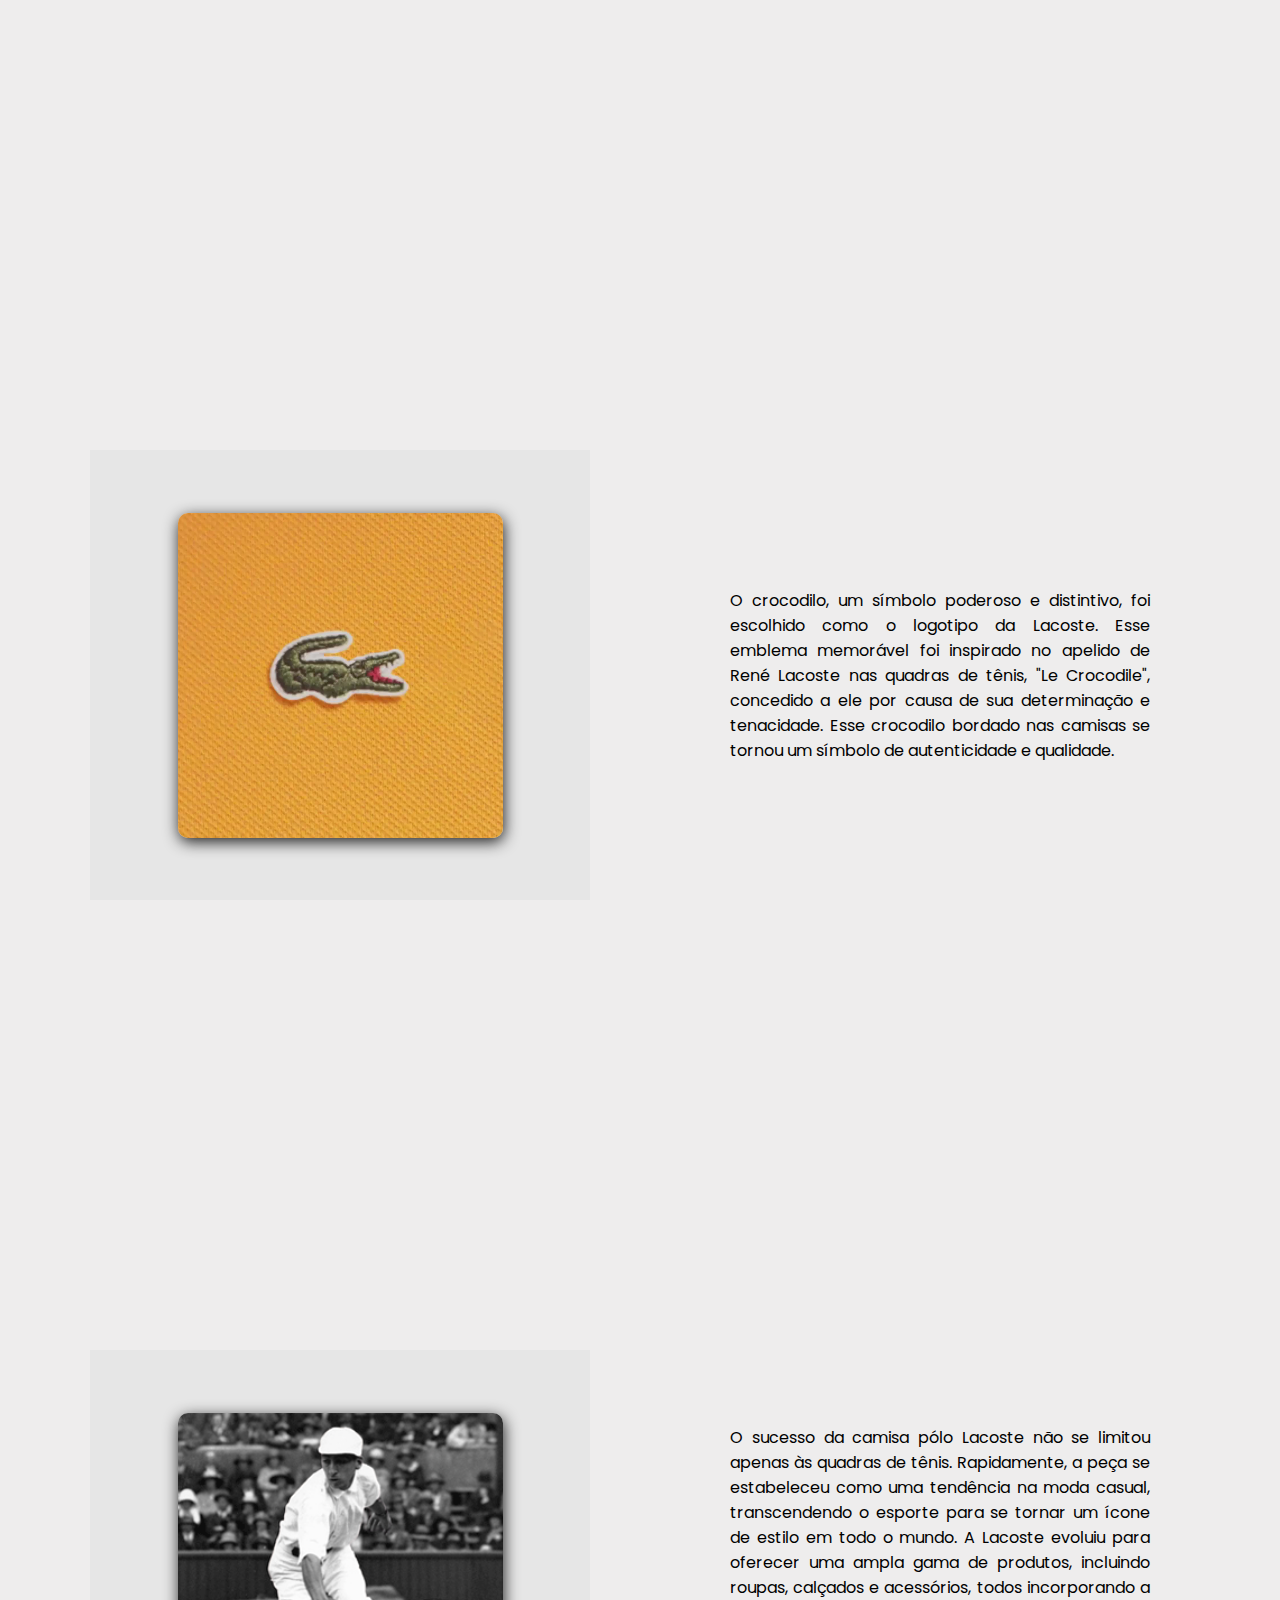
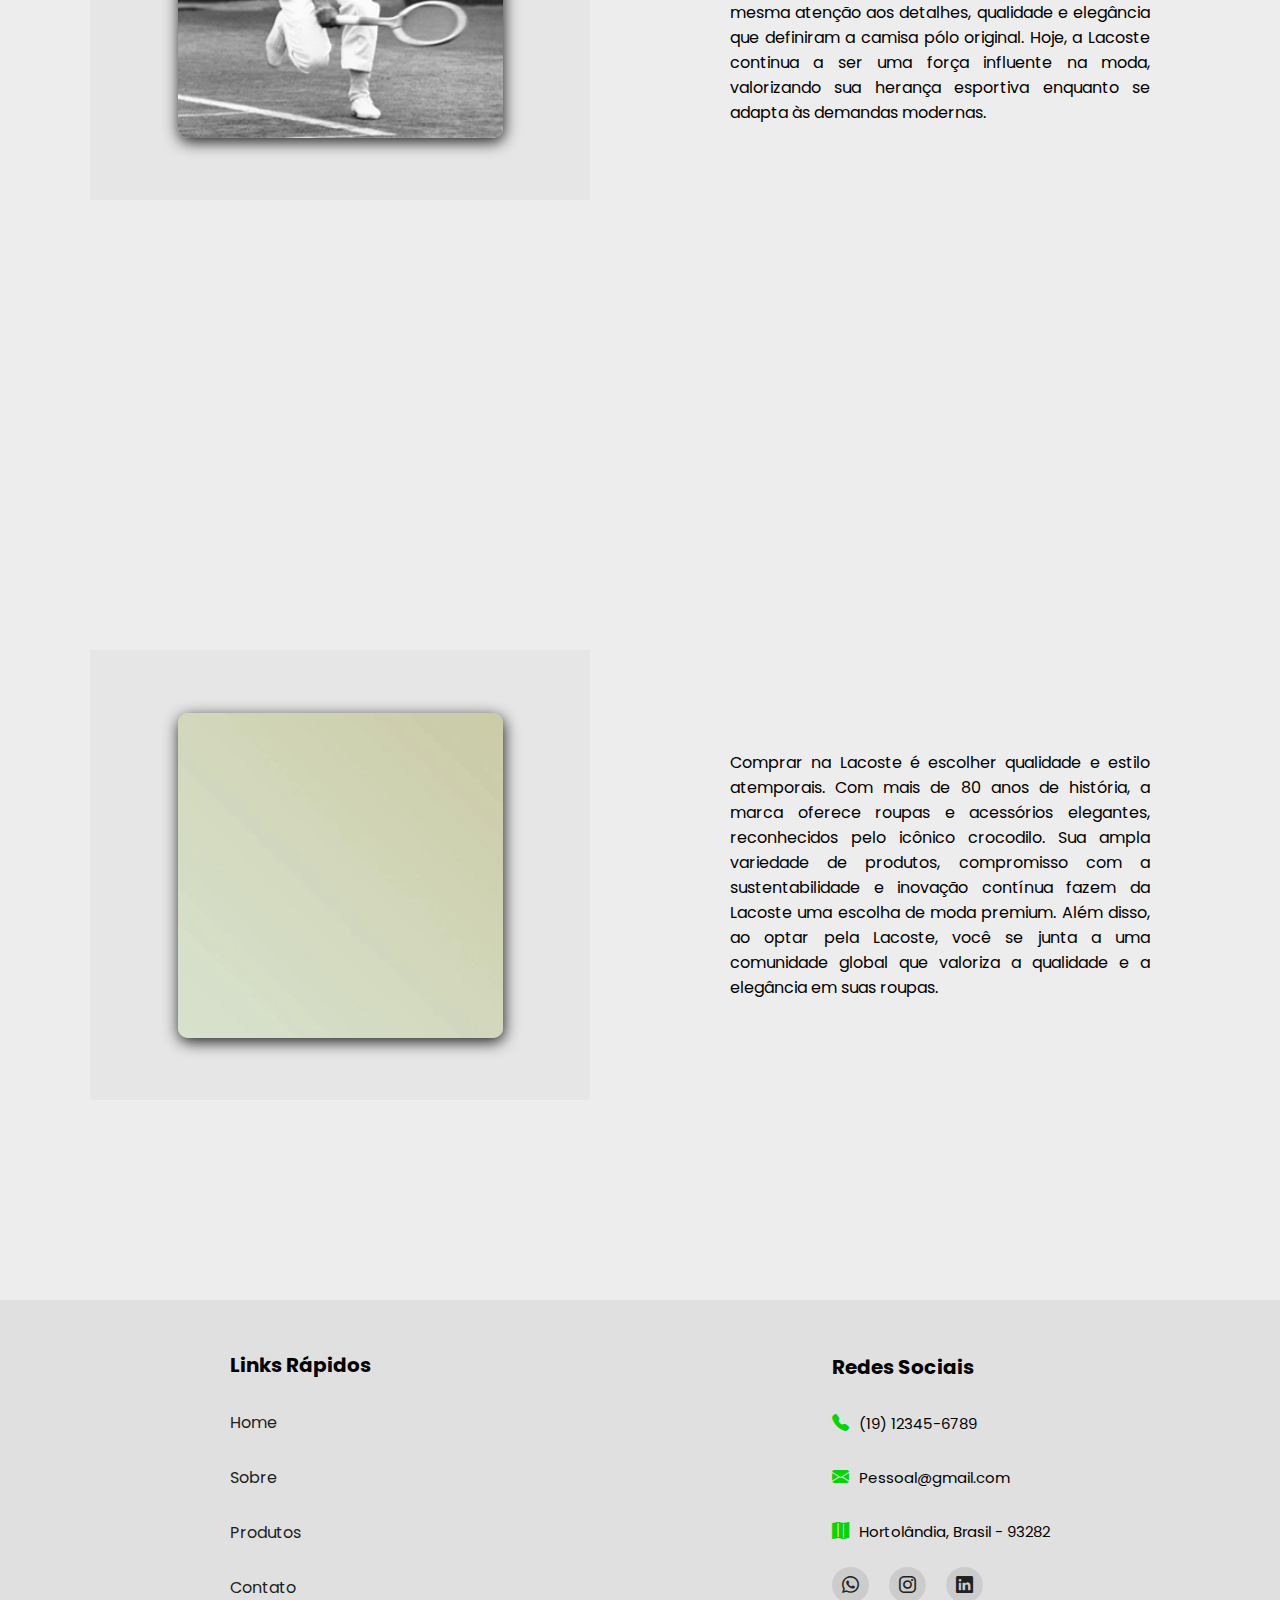
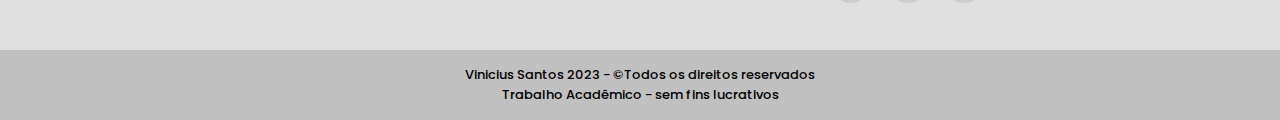
<file: sobre.html>
<!DOCTYPE html>
<html lang="pt-br">

<head>
    <title>Saiba Mais Sobre a Lacoste | LACOSTE</title>
    <meta charset="UTF-8">
    <meta name="viewport" content="width=device-width, initial-scale=1.0">
    <link rel="icon" type="image/jpg" href="pictures/icones/icon-lala.png">
    <link rel="stylesheet" href="style.css">
    <link rel="stylesheet" href="https://cdn.jsdelivr.net/npm/bootstrap-icons@1.10.5/font/bootstrap-icons.css">
    <!--Importação dos icones-->
    <script src="script.js" defer></script>
</head>

<body>
    <!--Tradutor-->
    <div class="box-traducao">
        <a href="sobre.html">
            <img src="pictures/icones/icon-Brasil.png" alt="">
        </a>
        <div class="borda"></div>
        <a href="about.html">
            <img src="pictures/icones/icon-EUA.png" alt="">
        </a>
    </div>

    <header id="header">
        <a href="index.html"><img src="pictures/icones/logo-lacoste-responsiva.png" class="logo-2"></a>
        <button class="hamburger"></button>
        <div id="logo">
            <a href="index.html">
                <img src="pictures/icones/logo-lacoste.png" class="logo">
            </a>
        </div>
        <nav id="nav">
            <a href="index.html">Home</a>
            <a href="sobre.html" class="active">Sobre</a>
            <a href="modelo.html">Produtos</a>
            <a href="contato.html">Contato</a>
        </nav>
    </header>
    <section class="section-sobre">
        <article class="article" id="article-background">
            <h1>Vista a confiança e exale elegância.</h1>
        </article>
        <article class="article">
            <p>Somos a Lacoste, fundada em 1933 por René Lacoste, um notável jogador de tênis francês cujo legado se
                estende além das quadras. No auge de sua carreira esportiva, René enfrentou um dilema com a vestimenta
                comum utilizada pelos jogadores de tênis na época. As camisas de mangas compridas eram desconfortáveis e
                restringiam os movimentos, enquanto as camisas pólo disponíveis eram inadequadas em termos de design e
                funcionalidade.
            </p>
        </article>
    </section>
    <section class="section-sobre">
        <article class="article" id="article-background">
            <div class="container-imagem">
                <img src="pictures/imagens-sobre/face-prime-1.png" class="prime">
                <img src="pictures/imagens-sobre/Face-oculta-1.png" class="oculta">
            </div>
        </article>
        <article class="article">
            <p>
                Determinado a encontrar uma solução, René Lacoste colaborou com o fabricante de camisas André Gillier
                para criar uma peça de roupa que não apenas atendesse às demandas do esporte, mas também redefinisse a
                moda esportiva. O resultado foi a primeira camisa pólo Lacoste, caracterizada por um colarinho dobrável
                e uma abertura com botões na gola. Essa inovação permitiu que os jogadores de tênis se movimentassem
                livremente e ao mesmo tempo mantivessem uma aparência elegante.
            </p>
        </article>
    </section>
    <section class="section-sobre">
        <article class="article" id="article-background">
            <div class="container-imagem">
                <video autoplay muted loop id="video-sobre" class="prime">
                    <source src="pictures/imagens-sobre/Video-sobre-1.webm" type="video/mp4">
                </video>
                <img src="pictures/imagens-sobre/Face-oculta-3.png" class="oculta">
            </div>

        </article>
        <article class="article">
            <p>
                O crocodilo, um símbolo poderoso e distintivo, foi escolhido como o logotipo da Lacoste. Esse emblema
                memorável foi inspirado no apelido de René Lacoste nas quadras de tênis, "Le Crocodile", concedido a ele
                por causa de sua determinação e tenacidade. Esse crocodilo bordado nas camisas se tornou um símbolo de
                autenticidade e qualidade.
            </p>
        </article>
    </section>
    <section class="section-sobre">
        <article class="article" id="article-background">
            <div class="container-imagem">
                <img src="pictures/imagens-sobre/face-prime-2.png" class="prime">
                <img src="pictures/imagens-sobre/face-oculta-2.png" class="oculta">
            </div>
        </article>
        <article class="article">
            <p>O sucesso da camisa pólo Lacoste não se limitou apenas às quadras de tênis. Rapidamente, a peça se
                estabeleceu como uma tendência na moda casual, transcendendo o esporte para se tornar um ícone de estilo
                em todo o mundo. A Lacoste evoluiu para oferecer uma ampla gama de produtos, incluindo roupas, calçados
                e acessórios, todos incorporando a mesma atenção aos detalhes, qualidade e elegância que definiram a
                camisa pólo original. Hoje, a Lacoste continua a ser uma força influente na moda, valorizando sua
                herança esportiva enquanto se adapta às demandas modernas.
            </p>
        </article>
    </section>
    <section class="section-sobre">
        <article class="article" id="article-background">
            <div class="container-imagem">
                <video autoplay muted loop id="video-sobre" class="prime">
                    <source src="pictures/imagens-sobre/Video-sobre-2.mp4" type="video/mp4">
                </video>
                <video autoplay muted loop id="video-sobre" class="oculta">
                    <source src="pictures/imagens-sobre/Video-sobre-3.mp4" type="video/mp4">
                </video>
            </div>
        </article>
        <article class="article">
            <p>Comprar na Lacoste é escolher qualidade e estilo atemporais. Com mais de 80 anos de história, a marca
                oferece roupas e acessórios elegantes, reconhecidos pelo icônico crocodilo. Sua ampla variedade de
                produtos, compromisso com a sustentabilidade e inovação contínua fazem da Lacoste uma escolha de moda
                premium. Além disso, ao optar pela Lacoste, você se junta a uma comunidade global que valoriza a
                qualidade e a elegância em suas roupas.
            </p>
        </article>
    </section>
    <div id="sobe">
        <a href="#">
            <div class="container-sobe">
                <img src="pictures/icones/seta.png">
            </div>
        </a>
    </div>
    <footer class="footer">
        <div class="navbar-radape">
            <h1>Links Rápidos</h1>
            <a href="index.html">Home</a>
            <a href="sobre.html">Sobre</a>
            <a href="modelo.html">Produtos</a>
            <a href="contato.html">Contato</a>
        </div>
        <div class="navbar-socials">
            <h1>Redes Sociais</h1>
            <h4><i class="bi bi-telephone-fill"></i>(19) 12345-6789</h4>
            <h4><i class="bi bi-envelope-fill"></i>Pessoal@gmail.com</h4>
            <h4><i class="bi bi-map-fill"></i>Hortolândia, Brasil - 93282</h4>
            <div class="box-icons-sociais">
                <a
                    href="https://wa.me/5519989698686?text=Fiquei+interessado%28a%29+com+seu+trabalho%2C+e+queria+saber+mais+como+voc%C3%AA%2C+como+desenvolvedor+Front-End"><i
                        class="bi bi-whatsapp"></i></a>
                <a href="https://www.instagram.com/migliaccio_s2/"><i class="bi bi-instagram"></i></a>
                <a href="https://www.linkedin.com/in/vinicius-santos-47295828b"><i class="bi bi-linkedin"></i></a>
            </div>
        </div>
    </footer>
    <footer class="footer-low">
        <h5 class="text-footer">
            Vinicius Santos 2023 - &copyTodos os direitos reservados
            <br>Trabalho Acadêmico - sem fins lucrativos
        </h5>
    </footer>
</body>

</html>
</file>
<file: style.css>
/*Importando a fonte*/
@import url('https://fonts.googleapis.com/css2?family=Poppins:wght@100;200;300;400;500;600;700;800;900&family=Roboto:wght@100;300;400;500;700;900&display=swap');

* {
    padding: 0;
    margin: 0;
    font-family: 'poppins', sans-serif;
    scroll-behavior: smooth;
    box-sizing: border-box;
    outline: none;
    word-wrap: break-word;


}

body {
    background: #eee;
}

/*Bandeira da tradução*/

.box-traducao {
    position: fixed;
    display: flex;
    left: 48%;
    top: 4.8vh;
    gap: 10px;
    z-index: 999;
}

.box-traducao img {
    height: 30px;
    width: 30px;
}

.box-traducao a {
    text-decoration: none;
    color: #202020;
}

.box-traducao .borda {
    height: 30px;
    border-right: 1px solid #000;
}

img {
    user-select: none;
}


/*Estilizando home*/

/*Icone responsivo*/
.hamburger {
    display: none;
    border: none;
    background: none;
    border-top: 3.5px solid #000;
    cursor: pointer;
}

.hamburger::after,
.hamburger::before {
    content: " ";
    display: block;
    width: 30px;
    height: 3px;
    background: #000;
    margin-top: 5px;
    position: relative;
    transition: 0.3s;
}

.nav.active .hamburger {
    position: fixed;
    top: 26px;
    right: 16px;
    border-top-color: transparent;
}

.nav.active .hamburger::before {
    transform: rotate(135deg);
}

.nav.active .hamburger::after {
    transform: rotate(-135deg);
    top: -7px;
}

/*Fim*/
#logo {
    margin-left: 2%;
    z-index: 988;
}

#logo a .logo {
    height: 30px;
    width: 200px;
}

.logo-2 {
    display: none;
    /*Logo responsiva*/
}

#header {
    display: flex;
    align-items: center;
    height: 13vh;
    width: 100%;
    background: #fff;
    box-shadow: 1px 1px 10px #000;
    position: fixed;
    z-index: 998;
}

#nav {
    display: flex;
    align-items: center;
    justify-content: end;
    gap: 50px;
    width: 80%;

}

#nav a {
    text-decoration: none;
    color: #000;
    font-size: 22px;
    position: relative;
    letter-spacing: .08em;
}

#nav a.active::after {
    content: "";
    bottom: -2px;
    position: absolute;
    height: 2px;
    width: 100%;
    left: 0%;
    background-color: rgb(4, 214, 4);
}

#nav a::after {
    content: "";
    pointer-events: none;
    bottom: -2px;
    left: 50%;
    position: absolute;
    width: 0%;
    height: 2px;
    background-color: rgb(4, 214, 4);
    transition-timing-function: cubic-bezier(0.25, 0.8, 0.25, 1);
    transition-duration: 600ms;
    transition-property: width, left;
}

#nav a:hover:after {
    width: 100%;
    left: 0%;
}

/*Fim-menu*/

#section {
    min-height: 100vh;
}

.video-background {
    position: fixed;
    top: 13vh;
    left: 0;
    width: 100%;
    height: 87%;
    z-index: -1;
}

#bg-video {
    width: 100%;
    height: 100%;
    object-fit: cover;
}

#bg-video-responsive {
    width: 100%;
    height: 100%;
    object-fit: cover;
    display: none;
}

#content {
    position: absolute;
    bottom: 0;
    z-index: 1;
    height: 135px;
    width: 100%;
    display: flex;
    justify-content: center;
}

#content i {
    color: #2ecc71;
    font-size: 45px;
    position: relative;
    transition: .5s;
}

#content #box-icon-arrow .first {
    opacity: 0;
    transition: .5s;
}

#content #box-icon-arrow .second {
    transition: .5s all;
}

#box-icon-arrow {
    display: flex;
    flex-direction: column;
}

#content #box-icon-arrow:hover>.first {
    transform: translateY(70px);
    opacity: 1;
}

#content #box-icon-arrow:hover>.second {
    transform: translateY(50px);
    opacity: 0;
}

#main {
    display: flex;
    justify-content: center;
    align-items: center;
    min-height: 100vh;
    background: #202020;
}

#container {
    display: flex;
    justify-content: center;
    align-items: center;
    border-radius: 5px;
    background: #ccc;
    padding: 30px;
    gap: 10%;
    margin-top: 50px;

}

.article-1 {
    display: flex;
    flex-direction: column;
    justify-content: center;
    gap: 10px;
    width: 70vh;
    height: 60vh;
}

.article-1 a {
    text-decoration: none;
    color: #000;
    background: rgb(1, 202, 1);
    width: 10em;
    height: 3em;
    border-radius: 15px;
    display: flex;
    justify-content: center;
    align-items: center;
    transition: .4s;

}

.article-1 a:hover {
    background: rgb(34, 247, 34);
}

.article-2 {
    display: flex;
    align-items: center;
    justify-content: center;
    overflow: hidden;
    height: 50vh;
    width: 50vh;

}

/*Carrossel*/
.carrossel {
    height: 50vh;
    width: 50vh;
}

.container {
    display: flex;
    transition: transform 0.5s ease-in-out;
    transform: translateX(0);
    object-fit: cover;
    height: 50%;
    width: 100%;
}

img {
    object-fit: cover;
    height: 100%;
    width: 100%;
}

/*Fim*/

/*-------------------------------------------------------------------------------*/

/*Estilizando sobre*/

.section-sobre {
    min-height: 100vh;
    display: flex;
    align-items: center;
    justify-content: center;
    background: #eeeded;
    gap: 100px;
}

.article {
    margin-top: 50px;
    width: 500px;
    height: 450px;
    display: flex;
    justify-content: center;
    align-items: center;
    padding: 40px;
}

#article-background {
    display: flex;
    align-items: center;
    justify-content: center;
    background: #e6e6e6;
}

.article h1 {
    font-weight: normal;
    font-style: italic;
    text-align: center;
}

.article p {
    text-align: justify;
}

.article img {
    border-radius: 10px;
    box-shadow: 1px 4px 15px #202020;
    width: 100%;
    height: 100%;
}

.article #video-sobre {
    border-radius: 10px;
    box-shadow: 1px 4px 15px #202020;
    width: 100%;
    height: 100%;
}

.article img.prime {
    position: absolute;
    transition: 1s;
    z-index: 1;
}

.article img.oculta {
    transform: rotateY(-180deg);
    backface-visibility: hidden;
}

.article video.oculta {
    transform: rotateY(-180deg);
    backface-visibility: hidden;
}

.container-imagem {
    width: 325px;
    height: 325px;
    perspective: 1000px;
}

.prime,
.oculta {
    position: absolute;
    transition: 1s;
}

.container-imagem:hover .prime {
    transform: rotateY(180deg);
    z-index: 0;
}

.container-imagem:hover .oculta {
    transform: rotateY(0deg);
    border: 1px solid #000;
    z-index: 1;
}

/*Fim*/

/*-------------------------------------------------------------------------------*/


/*Estilizando modelos*/

/*Fist-section*/
#section-modelo {
    min-height: 100vh;
    display: flex;
    flex-direction: column;
    justify-content: center;
    align-items: center;
    background: #202020;
}

#section-modelo h1 {
    text-align: center;
    font-weight: normal;
    font-size: 30px;
}

#container-modelo {
    display: flex;
    flex-direction: column;
    justify-content: center;
    align-items: center;
    padding: 4%;
    width: 46%;
    margin-top: 5%;
    background: #eee;
    border-radius: 15px;
    box-shadow: 0px 0px 10px #797979;
    gap: 120px;
}

#navbar {
    display: flex;
    justify-content: center;
    align-items: center;
    gap: 80px;
}

#navbar-responsive {
    display: flex;
    gap: 80px;
}

#navbar img {
    width: 32px;
    transition: .4s;
}

#navbar a {
    color: #000;
    text-decoration: none;
    font-size: 15px;
    transition: .4s;
    font-weight: 600;
    display: flex;
    flex-direction: column;
    align-items: center;
    gap: 20px;
}

#navbar a:hover {
    color: rgb(7, 170, 7);
}

#navbar a:hover>img {
    transform: scale(1.1);
}

/*Fim*/

/*----------------------------------*/

/*Section-2*/

#section-modelo-2 {
    min-height: 100vh;
    min-width: 100%;
    display: flex;
    flex-direction: column;
    background: #3b3b3b;
}

.titulo-section {
    text-align: center;
    margin-top: 20vh;
    font-size: 35px;
    color: aliceblue;
    font-weight: 600;
}

.container-modelo-carrossel {
    display: flex;
    width: 100%;
    justify-content: space-around;
    padding: 0px 5%;

}

#container-modelo-img-carrossel {
    margin-top: 10vh;
    display: flex;
    flex-direction: column;
    align-items: center;
    gap: 10px;
}

.box-img {
    height: 430px;
    width: 340px;
    border-radius: 10px;
    position: absolute;
    position: relative;
    overflow: hidden;
    background: #acacac;
    box-shadow: 0px 0px 30px #000;
}

.navigation {
    display: flex;
}

.bar {
    width: 15px;
    height: 15px;
    border-radius: 50%;
    border: 2px solid #fff;
    margin: 6px;
    cursor: pointer;
    transition: .3s ease-in-out;
}

.bar:hover {
    background-color: #fff;
}

input {
    display: none;
}

.slides {
    display: flex;
    width: 500%;
    height: 100%;
}

.slide {
    display: flex;
    flex-direction: column;
    align-items: center;
    width: 20%;
    transition: .6s;
    position: relative;
}

.compra {
    width: 40%;
    height: 35px;
    border: 1px solid #202020;
    border-radius: 3px;
    background: rgb(34, 247, 34);
    cursor: pointer;
    font-weight: 600;
}

.bi-info-circle {
    position: absolute;
    right: 10px;
    top: 10px;
    font-size: 25px;
    cursor: pointer;
}

.bi-x-lg {
    position: absolute;
    right: 10px;
    top: 15px;
    font-size: 23px;
    cursor: pointer;
    display: none;
}

.oculta-modelo {
    position: absolute;
    width: 100%;
    height: 100%;
    opacity: 0;
    display: flex;
    flex-direction: column;
    justify-content: center;
    padding: 20px;
    border-radius: 9px;
    gap: 10px;
    background-color: rgba(0, 0, 0, 0.8);
    color: white;
    transition: opacity .4s;
    pointer-events: none;
    z-index: 1;
    /* Garante que esteja sobre o .slide */
}


.oculta-modelo s {
    font-size: 12px;
    color: #ccc;
}

.text-oculto {
    font-size: 18px;
    text-decoration: underline;
    transition: 1s;
}

.slide.ativar .oculta-modelo {
    opacity: 1;
    pointer-events: all;
}

.slide.ativar .bi-info-circle {
    display: none;
}

.slide.ativar .bi-x-lg {
    display: flex;
}

.slide img {
    width: 90%;
    height: 90%;
}

.slide h5 {
    display: flex;
    gap: 5px;
    font-size: 18px;
    font-weight: 400;
}

.slide h5 p {
    color: rgb(26, 116, 26);
}

/*Fazendo o carrossel funcionar*/

#slide:checked~.s1 {
    margin-left: 0;
}

#slide2:checked~.s1 {
    margin-left: -20%;
}

#slide3:checked~.s1 {
    margin-left: -40%;
}

#slide4:checked~.s1 {
    margin-left: -60%;
}

#slide5:checked~.s1 {
    margin-left: -80%;
}

#slide6:checked~.s2 {
    margin-left: 0;
}

#slide7:checked~.s2 {
    margin-left: -20%;
}

#slide8:checked~.s2 {
    margin-left: -40%;
}

#slide9:checked~.s2 {
    margin-left: -60%;
}

#slide10:checked~.s2 {
    margin-left: -80%;
}

/*Fim*/

/*-----------------------------------------------------*/

/*section-3*/
#section-modelo-3 {
    min-height: 100vh;
    min-width: 100%;
    display: flex;
    flex-direction: column;
    background: #5e5e5e;
}


#slide11:checked~.s3 {
    margin-left: 0;
}

#slide12:checked~.s3 {
    margin-left: -20%;
}

#slide13:checked~.s3 {
    margin-left: -40%;
}

#slide14:checked~.s3 {
    margin-left: -60%;
}

#slide15:checked~.s3 {
    margin-left: -80%;
}

#slide16:checked~.s4 {
    margin-left: 0;
}

#slide17:checked~.s4 {
    margin-left: -20%;
}

#slide18:checked~.s4 {
    margin-left: -40%;
}

#slide19:checked~.s4 {
    margin-left: -60%;
}

#slide20:checked~.s4 {
    margin-left: -80%;
}

/*Fim*/

/*-------------------------------------------*/

/*Section 4*/

#section-modelo-4 {
    min-height: 100vh;
    min-width: 100%;
    display: flex;
    flex-direction: column;
    background: #2c2c2c;
}


#slide21:checked~.s5 {
    margin-left: 0;
}

#slide22:checked~.s5 {
    margin-left: -20%;
}

#slide23:checked~.s5 {
    margin-left: -40%;
}

#slide24:checked~.s5 {
    margin-left: -60%;
}

#slide25:checked~.s5 {
    margin-left: -80%;
}

#slide26:checked~.s6 {
    margin-left: 0;
}

#slide27:checked~.s6 {
    margin-left: -20%;
}

#slide28:checked~.s6 {
    margin-left: -40%;
}

#slide29:checked~.s6 {
    margin-left: -60%;
}

#slide30:checked~.s6 {
    margin-left: -80%;
}

/*Fim*/

/*-----------------------------------------------------*/

/*Estilizando section 5*/

#section-modelo-5 {
    min-height: 100vh;
    min-width: 100%;
    display: flex;
    flex-direction: column;
    background: #5e5e5e;
}


#slide31:checked~.s7 {
    margin-left: 0;
}

#slide32:checked~.s7 {
    margin-left: -20%;
}

#slide33:checked~.s7 {
    margin-left: -40%;
}

#slide34:checked~.s7 {
    margin-left: -60%;
}

#slide35:checked~.s7 {
    margin-left: -80%;
}

#slide36:checked~.s8 {
    margin-left: 0;
}

#slide37:checked~.s8 {
    margin-left: -20%;
}

#slide38:checked~.s8 {
    margin-left: -40%;
}

#slide39:checked~.s8 {
    margin-left: -60%;
}

#slide40:checked~.s8 {
    margin-left: -80%;
}

/*Fim*/

/*Estilizando o carrossel*/
.container-slider {
    display: flex;
    align-items: center;
    gap: 1rem;
}

.container-images {
    position: relative;
    display: flex;
    justify-content: center;
    align-items: center;
    height: 400px;
    width: 360px;
    background: #202020;
    border: 1px solid #000;
    border-radius: 5px;
    box-shadow: 2px 2px 10px #000;
}

.container-images h5 {
    display: flex;
    justify-content: center;
    font-weight: 600;
    color: aliceblue;
    gap: 5px;
    z-index: 55;
}

.container-images h5 p {
    color: rgb(124, 247, 124);
}

.slider {
    opacity: 0;
    transition: opacity .2s;
    position: absolute;
    border-radius: 10px;
}

.on {
    opacity: 1;
}

/*Fim*/

/*-------------------------------------------------------------------------------*/


/*--------------------------------------------------*/

/*Contato*/
#section-contato {
    width: 100%;
    min-height: 100vh;
    background: linear-gradient(170deg, #eee 0%, #9f9f9f 60%);
    display: flex;
    justify-content: center;
    align-items: center;
    gap: 10%;
}

.container-contato {
    background-color: #eee;
    margin-top: 10vh;
    border-radius: 10px;
    box-shadow: 0 0px 20px rgba(0, 0, 0, 0.5);
    width: 400px;
    max-width: 100%;
    overflow: hidden;
}

.titulo-contato {
    background-color: #e0e0e0;
    padding: 10px;
    text-align: center;
}

.form {
    padding: 15px 20px;
}

.form-control {
    margin-bottom: 5px;
    padding-bottom: 20px;
    position: relative;
}

.form-control label {
    display: inline-block;
    margin-bottom: 8px;
}

.form-control input {
    border: 1px solid rgba(0, 0, 0, 0.3);
    display: block;
    border-radius: 10px;
    font-size: 14px;
    width: 100%;
    padding: 10px;
}

.form-control textarea {
    resize: none;
    border: 1px solid rgba(0, 0, 0, 0.3);
    display: block;
    border-radius: 10px;
    font-size: 14px;
    width: 100%;
    height: 140px;
    padding: 10px;
}

.form-control i {
    position: absolute;
    top: 42px;
    right: 10px;
    visibility: hidden;
    /*Invisivel*/
}

.form-control small {
    position: absolute;
    bottom: 0;
    left: 0;
    visibility: hidden;
    /*Invisivel*/
}

.alinhamento-button {
    width: 100%;
    display: flex;
    justify-content: center;
    gap: 35%;
}

.form button.enviar {
    background-color: #2ecc71;
    box-shadow: 0px 0px 3px #2ecc71;
    border: none;
    color: #fff;
    font-size: 14px;
    width: 30%;
    border-radius: 15px;
    padding: 10px;
    cursor: pointer;
}

.form button.excluir {
    background-color: #e74c3c;
    box-shadow: 0px 0px 3px #e74c3c;
    border: none;
    color: #fff;
    font-size: 14px;
    width: 30%;
    border-radius: 15px;
    padding: 10px;
    cursor: pointer;
}

/*Mensagem de erro ou sucesso*/

.form-control.success input {
    border-color: #2ecc71;
}

.form-control.error input {
    border-color: #e74c3c;
}

.form-control.success i.bi-check-circle {
    color: #2ecc71;
    visibility: visible;
}

.form-control.error i.bi-exclamation-circle {
    color: #e74c3c;
    visibility: visible;
}

.form-control.error small {
    visibility: visible;
    color: #e74c3c;
}

/*Ficha de contato em inglês*/
/*Bloco-2*/
.box-alin {
    margin-top: 10vh;
    background: #eee;
    display: flex;
    flex-direction: column;
    gap: 50px;
    padding: 3% 4%;
    border-radius: 5px;
}

.box-icon-text-contato {
    display: flex;
    align-items: center;
}

.box-text-contato {
    margin-left: 20px;
}

.box-icon-text-contato i {
    color: #fff;
    background: #2f2f2f;
    border-radius: 50%;
    font-size: 25px;
    padding: 7px 12px;
    transition: .5s;
}

.box-icon-text-contato i:hover {
    color: #000;
    background: rgb(4, 214, 4);
}

.box-icon-text-contato h2 {
    color: #000;
    font-weight: 600;
}

.box-icon-text-contato p {
    margin-top: 5px;
    font-size: 14px;
    color: rgb(36, 36, 36);
}

/*Fim*/

/*------------------------------------*/

/*Seta sobe*/
#sobe {
    opacity: 0;
    transition: .5s ease;
    transition: opacity 0.3s ease;
}

#sobe.rolagem {
    opacity: 1;
    z-index: 6;
}

.container-sobe {
    position: fixed;
    right: 20px;
    bottom: 20px;
    width: 35px;
    height: 35px;
    border-radius: 50%;
    display: flex;
    background: rgb(77, 253, 77);
    align-items: center;
    justify-content: center;
    transition: .3s;
}

.container-sobe:hover {
    background: rgb(124, 247, 124);
    box-shadow: 0px 0px 5px rgb(48, 255, 48);
}

.container-sobe img {
    height: 13px;
    width: 10px;
}

/*Fim*/

/*Rodapé*/

.footer {
    background: #e0e0e0;
    width: 100%;
    height: 350px;
    display: flex;
    justify-content: space-around;
    align-items: center
}

.navbar-radape {
    display: flex;
    flex-direction: column;
    gap: 30px;
}

.navbar-radape h1 {
    font-size: 20px;

}

.navbar-radape a {
    text-decoration: none;
    color: #202020;
    transition: .4s all;
}

.navbar-radape a:hover {
    color: rgb(4, 214, 4);
}

.navbar-socials {
    display: flex;
    flex-direction: column;
    gap: 28px;
}

.navbar-socials h1 {
    font-size: 20px;

}

.navbar-socials h4 {
    display: flex;
    align-items: center;
    font-size: 15px;
    font-weight: normal;
}

.navbar-socials i {
    color: rgb(4, 214, 4);
    font-size: 17px;
    margin-right: 10px;
}

.box-icons-sociais {
    display: flex;
    gap: 10px;
}

.box-icons-sociais i {
    background: #ccc;
    border-radius: 50%;
    padding: 6px 10px;
    color: #202020;
    transition: .5s;
}

.box-icons-sociais i:hover {
    background: rgb(9, 235, 9);
}

.footer-low {

    display: flex;
    justify-content: center;
    align-items: center;
    background: #c0c0c0;
    width: 100%;
    height: 70px;
}

.text-footer {
    text-align: center;
    color: black;
    font-weight: 500;
    font-size: 13px;
}

/*--------------------------------------------------------------------------------------------------------------------------------*/

@media (max-width: 768px) {

    .box-traducao {
        left: 50%;
        transform: translateX(-50%);
        top: 3.4vh;
    }

    .box-traducao .borda {
        height: 25px;
    }

    .box-traducao img {
        height: 30px;
        width: 30px;
    }

    /*Menu-responsivo*/

    #header {
        background: #d2d2d2;
        opacity: 1;
        height: 11%;
        transition: 0.5s ease-out;
        box-shadow: none;
    }

    #header.ativo {
        width: 100%;
        height: 80%;
        gap: 20px;
        display: flex;
        align-items: flex-start;
        flex-direction: column;
        opacity: 1;
        transition: 0.8s ease-out;
        pointer-events: all;
        z-index: 996;
        box-shadow: 1px 1px 10px #000;
    }

    #logo a .logo {
        display: none;

    }

    .logo-2 {
        position: fixed;
        display: flex;
        top: 2%;
        left: 2%;
        height: 40px;
        width: 80px;
        z-index: 998;
    }

    .hamburger {
        display: block;
        position: fixed;
        right: 3%;
        top: 4%;
        z-index: 999;
    }

    #header.ativo>.hamburger {
        border-top: none;

    }

    #header.ativo>.hamburger::before {
        transform: rotate(135deg);
    }

    #header.ativo>.hamburger::after {
        transform: rotate(-135deg);
        top: -7px;
    }

    #nav {
        display: flex;
        justify-content: flex-end;
        flex-direction: column;
        width: 100%;
        height: 80%;
        opacity: 0;
        gap: 0;
        position: fixed;
        pointer-events: none;
    }

    #header.ativo>#nav {
        opacity: 1;
        pointer-events: all;
    }

    #nav a {
        display: flex;
        justify-content: center;
        align-items: center;
        text-decoration: none;
        color: #000;
        width: 100%;
        height: 22%;
        font-size: 22px;
        letter-spacing: .08em;
        opacity: 0;
    }

    #header.ativo #nav a:nth-child(1) {
        opacity: 1;
        transition: 0.5s 0.1s;
    }

    #header.ativo #nav a:nth-child(2) {
        opacity: 1;
        transition: 0.5s 0.2s;
    }

    #header.ativo #nav a:nth-child(3) {
        opacity: 1;
        transition: 0.5s 0.4s;
    }

    #header.ativo #nav a:nth-child(4) {
        opacity: 1;
        transition: 0.5s 0.5s;
    }

    #nav a.active {
        border: none;
    }

    #nav a::after {
        display: none;
    }

    /*Fim*/

    /*------------------------------------------------------------------------------------------*/

    /*Sobre-responsivo*/

    /*Main-home*/
    #main {
        background: transparent;
    }

    .video-background {
        top: 10vh;
    }

    #bg-video {
        display: none;
    }

    #bg-video-responsive {
        display: flex;
        /*Trocando os videos de fundo*/
    }

    #content #box-icon-arrow .first {
        display: none;
    }

    #content #box-icon-arrow:hover>.second {
        transform: translateY(0px);
        opacity: 1;
        pointer-events: all;
    }

    #container {
        display: flex;
        flex-direction: column;
        justify-content: flex-end;
        gap: 0;
        width: 100%;
        height: 100vh;
        padding: 0;
    }

    .article-1 {
        height: 20%;
        width: 85%;
    }

    .article-2 {
        height: 70%;
        width: 80%;
    }

    .article-1 h2 {
        font-size: 18px;
    }

    .article-1 a {
        font-size: 14px;
    }

    /*Fim*/

    /*----------------------------------------------------------------*/

    /*Responsivo-sobre*/
    .section-sobre {
        min-height: 120vh;
        display: flex;
        flex-direction: column;
        align-items: center;
        justify-content: center;
        background: #eeeded;
        gap: 20px;
    }

    .article {
        height: 45vh;
        width: 90%;
        padding: 0px;
    }

    .article p {
        font-size: 14px;
        font-weight: 600;
    }

    .article img {
        height: 100%;
    }

    .container-imagem {
        width: 250px;
        height: 250px;
    }

    /*Fim*/

    /*Responsive-modelo*/
    #section-modelo {
        width: 100%;
        min-height: 100vh;
        justify-content: none;
        align-items: none;
        background: #202020;
    }

    #section-modelo h1 {
        text-align: center;
        font-weight: normal;
        font-size: 22px;
    }

    #container-modelo {
        display: flex;
        min-height: 100vh;
        width: 100%;
        margin-top: 5%;
        background: #eee;
        border-radius: 0px;
    }

    #navbar-responsive {
        display: flex;
        flex-direction: column;
    }

    #navbar-responsive a {
        font-size: 13px;
        text-align: center;
    }

    /*Section-2-responsive*/

    #section-modelo-2 {
        padding: 10% 0px;
    }

    #section-modelo-3 {
        padding: 10% 0px;
    }

    #section-modelo-4 {
        padding: 10% 0px;
    }

    #section-modelo-5 {
        padding: 10% 0px;
    }

    .titulo-section {
        margin-top: 5vh;
        font-size: 25px;
    }

    .container-modelo-carrossel {
        flex-direction: column;
        padding: 0px 2%;
    }

    #container-modelo-img-carrossel {
        margin-top: 5vh;
        gap: 20px;
    }

    .box-img {
        height: 80%;
        width: 80%;
    }

    .bar {
        width: 16px;
        height: 16px;
    }

    .slide img {
        width: 105%;
        height: 100%;
    }

    .slide h5 {
        font-size: 16px;
    }

    /*Contato*/

    #section-contato {
        flex-direction: column;
        gap: 5%;
    }

    .container-contato {
        margin-top: 12vh;
        border-radius: 10px;
        width: 90%;
    }

    .box-alin {
        gap: 50px;
        border-radius: 0px;
        padding: 6% 4%;
        width: 100%;
    }

    .box-alin h2 {
        font-size: 20px;
    }

    .box-alin p {
        font-size: 12px;
    }

    .box-alin i {
        font-size: 120%;
    }

    /*Rodapé-responsivo*/
    .footer {
        align-items: flex-start;
        flex-direction: column;
        height: 100vh;
    }

    .navbar-radape {
        display: flex;
        flex-direction: column;
        gap: 30px;
        width: 90%;
        padding: 0px 5%;
    }

    .navbar-radape a {
        width: 60%;
        font-weight: 600;
    }

    .navbar-socials {
        justify-content: left;
        padding: 0px 5%;
    }

    .navbar-socials h4 {
        font-size: 13px;
        font-weight: 600;
    }

    .text-footer {
        font-size: 10px;
        font-weight: bold;
    }

    .container-sobe:hover {
        background: rgb(48, 255, 48);
        box-shadow: 0px 0px 0px rgb(48, 255, 48);
    }
}
</file>
